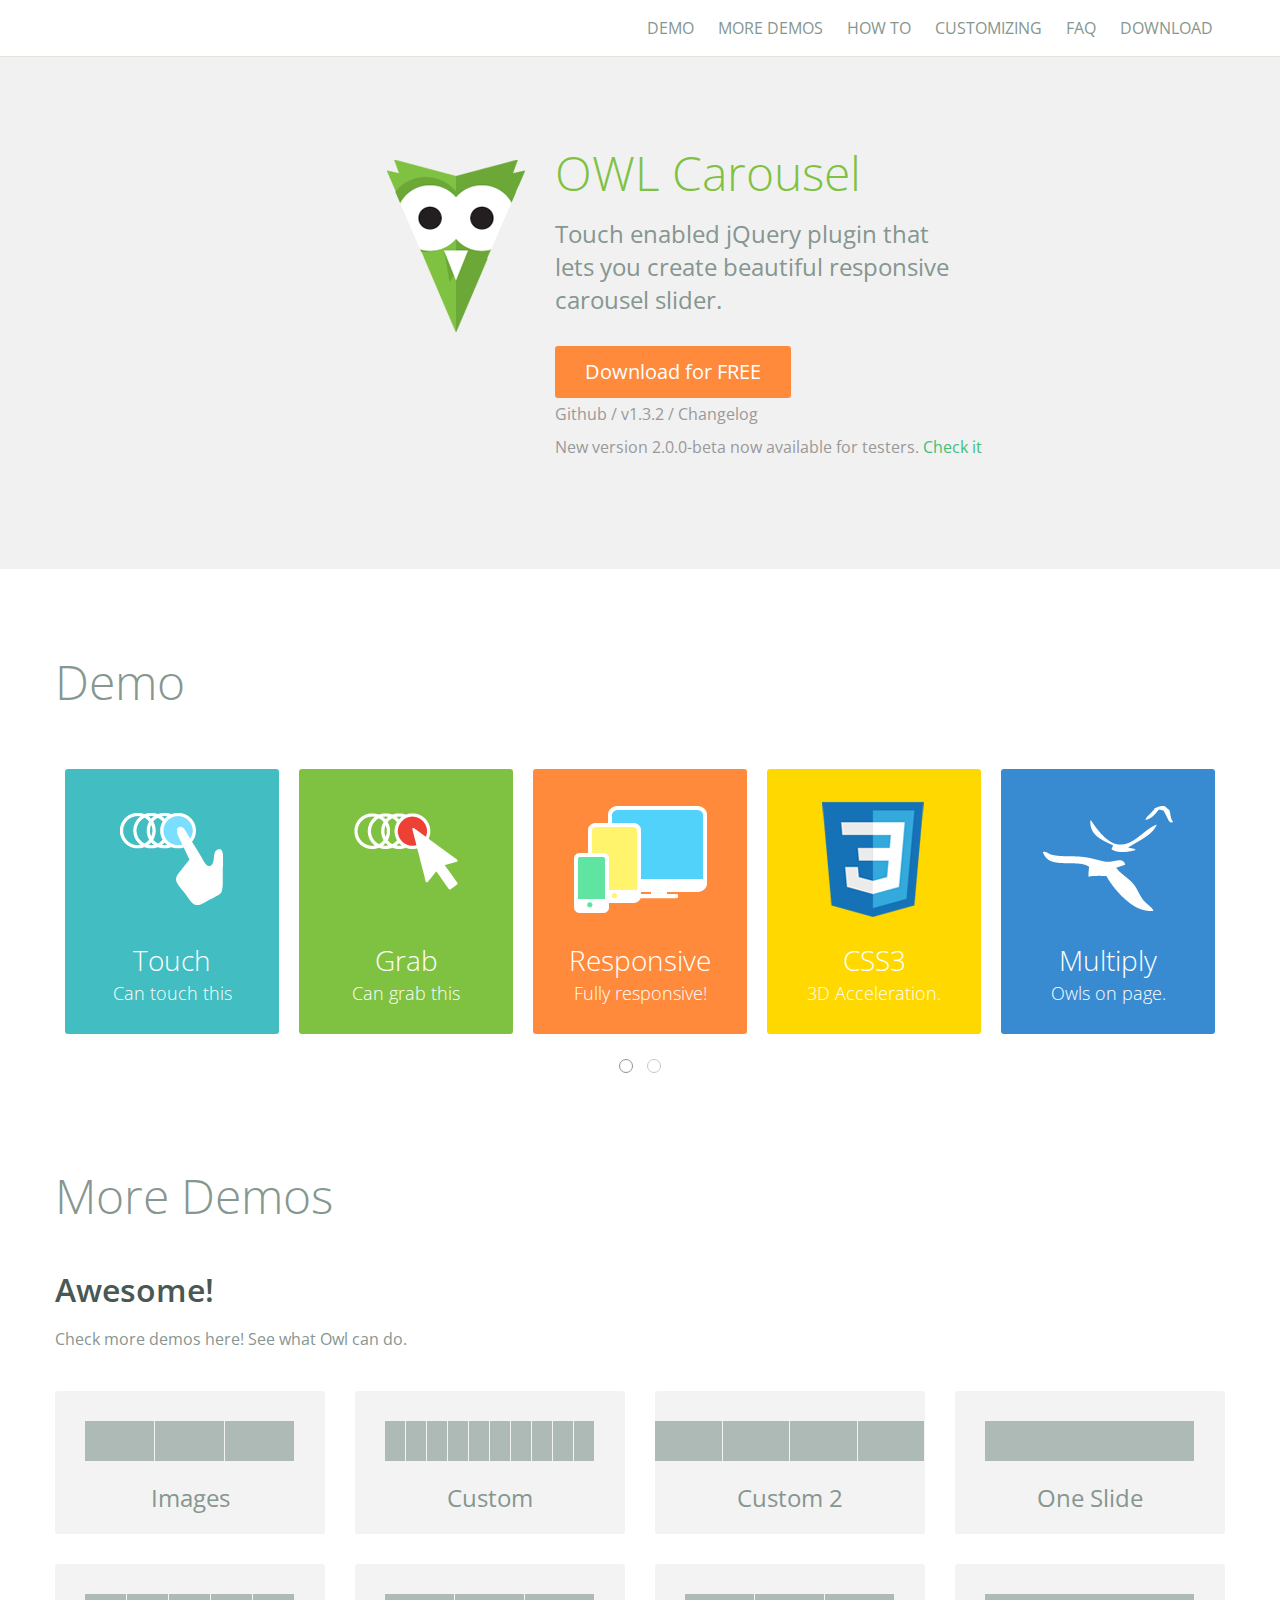
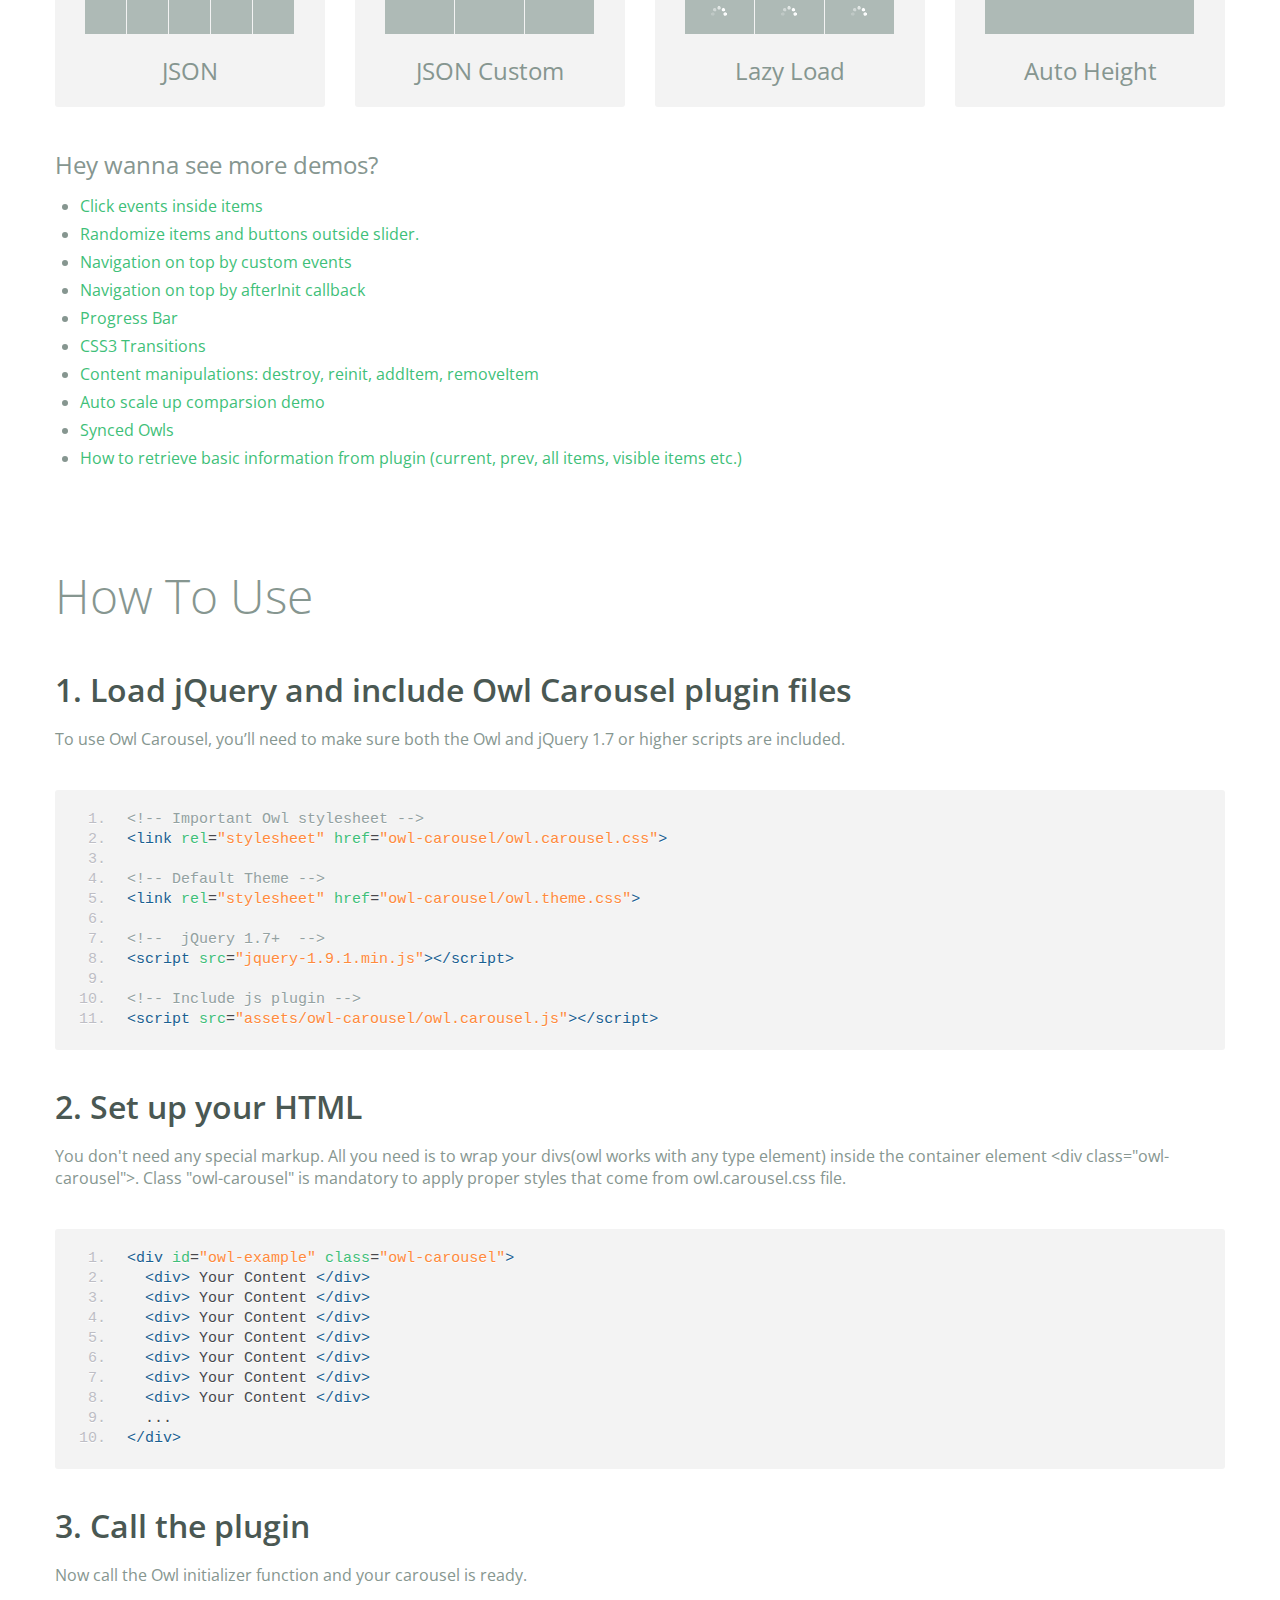
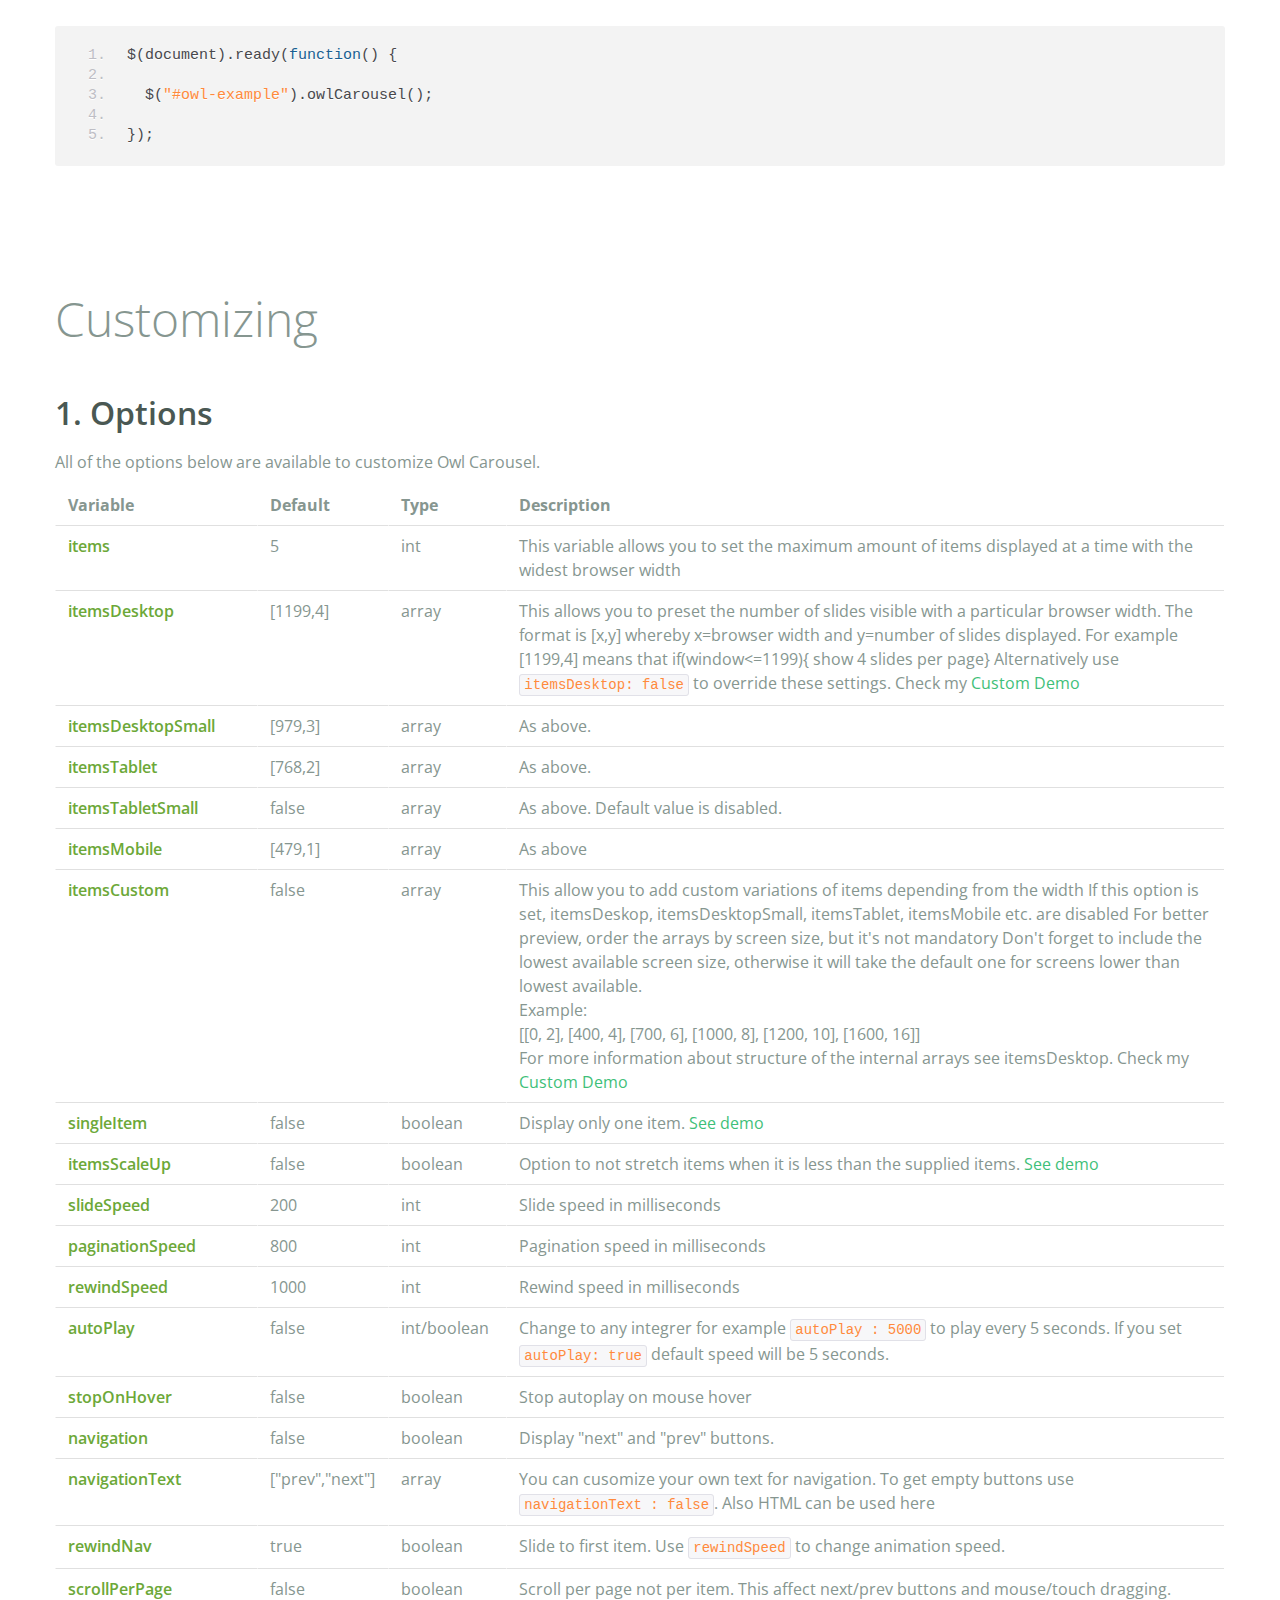
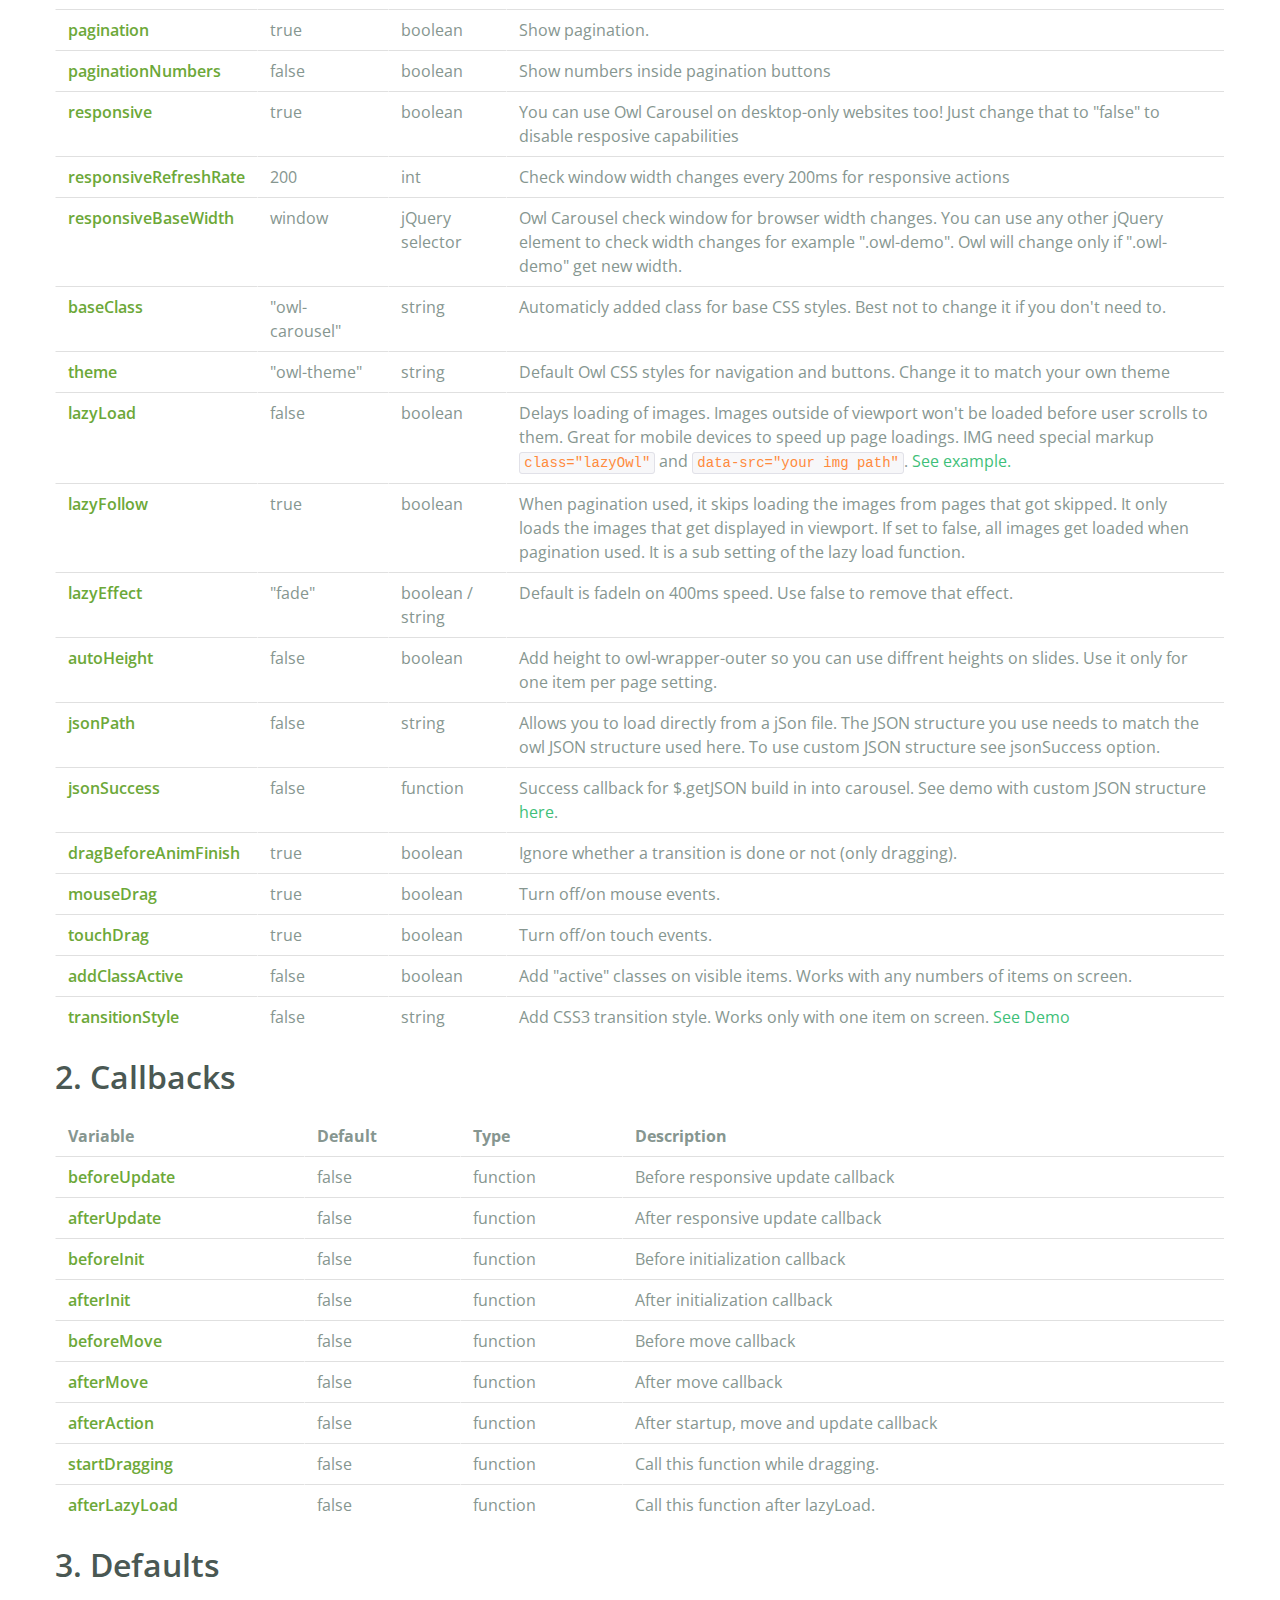
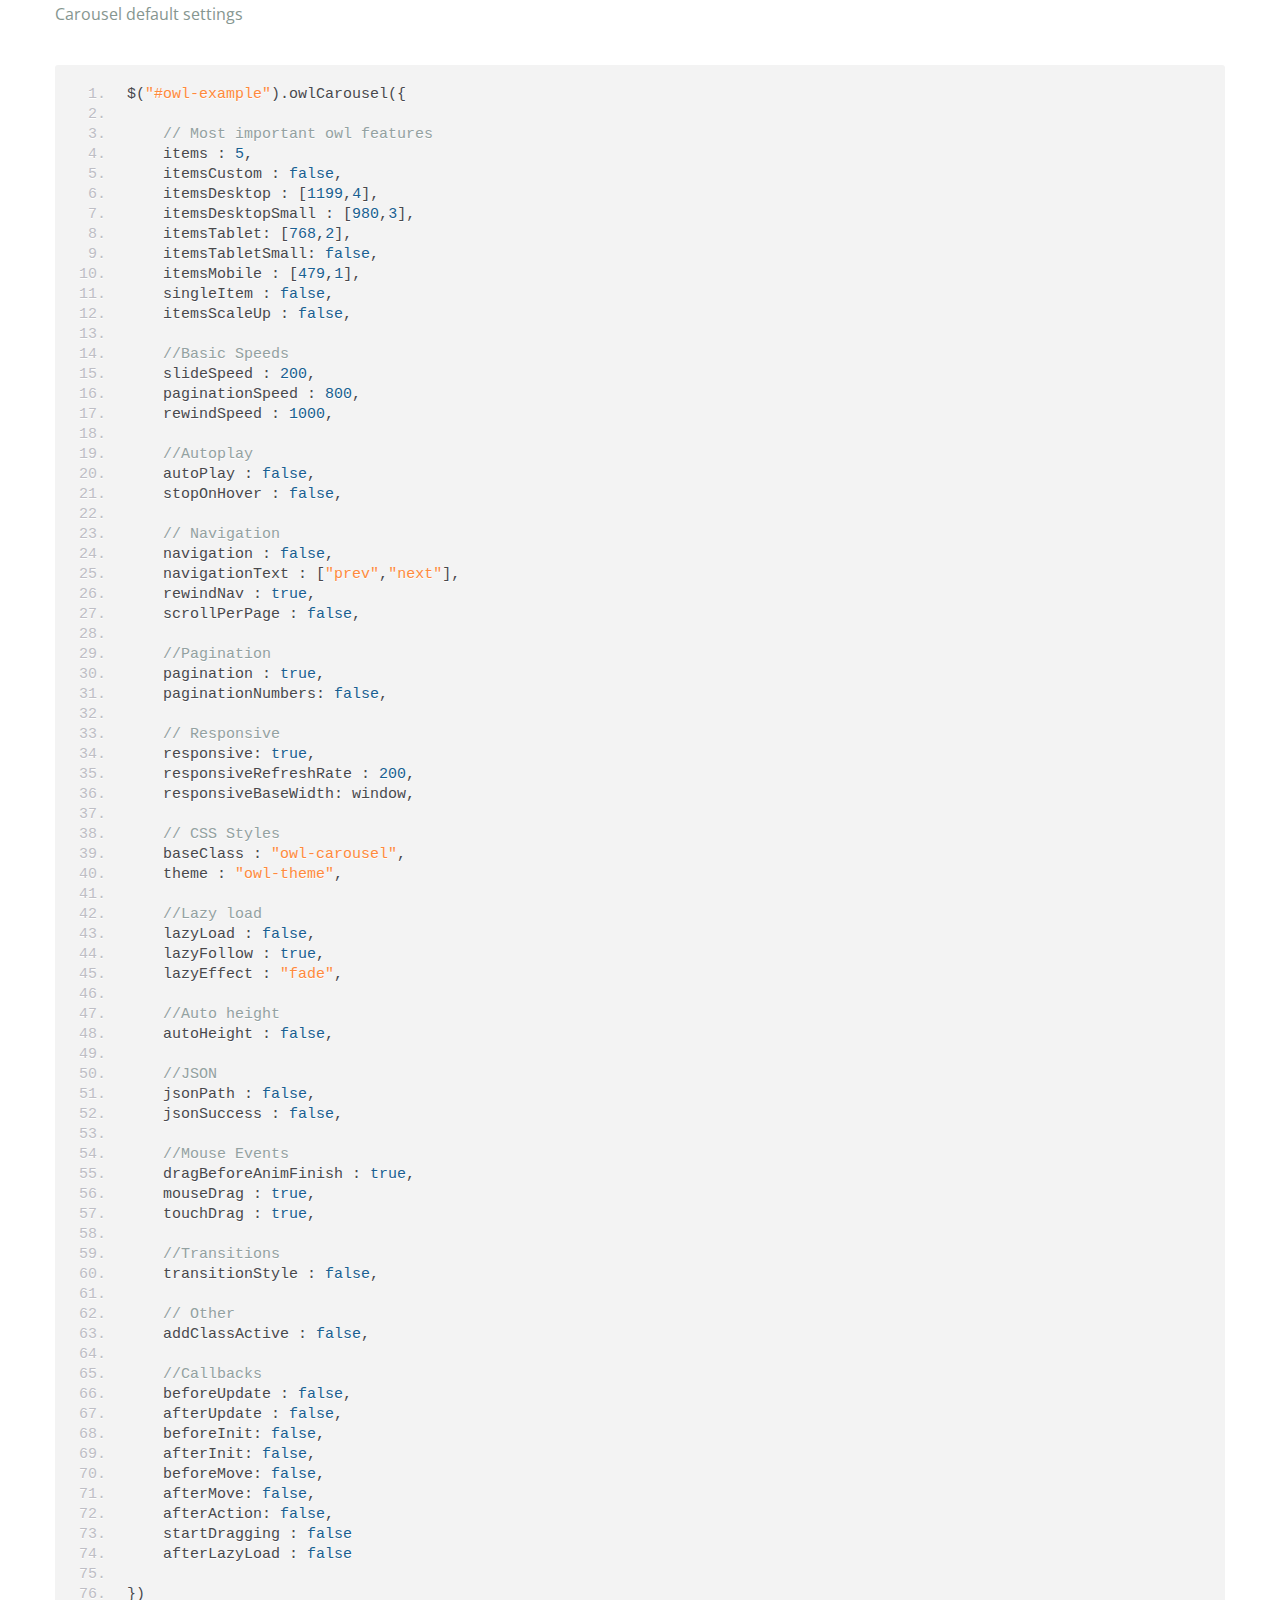
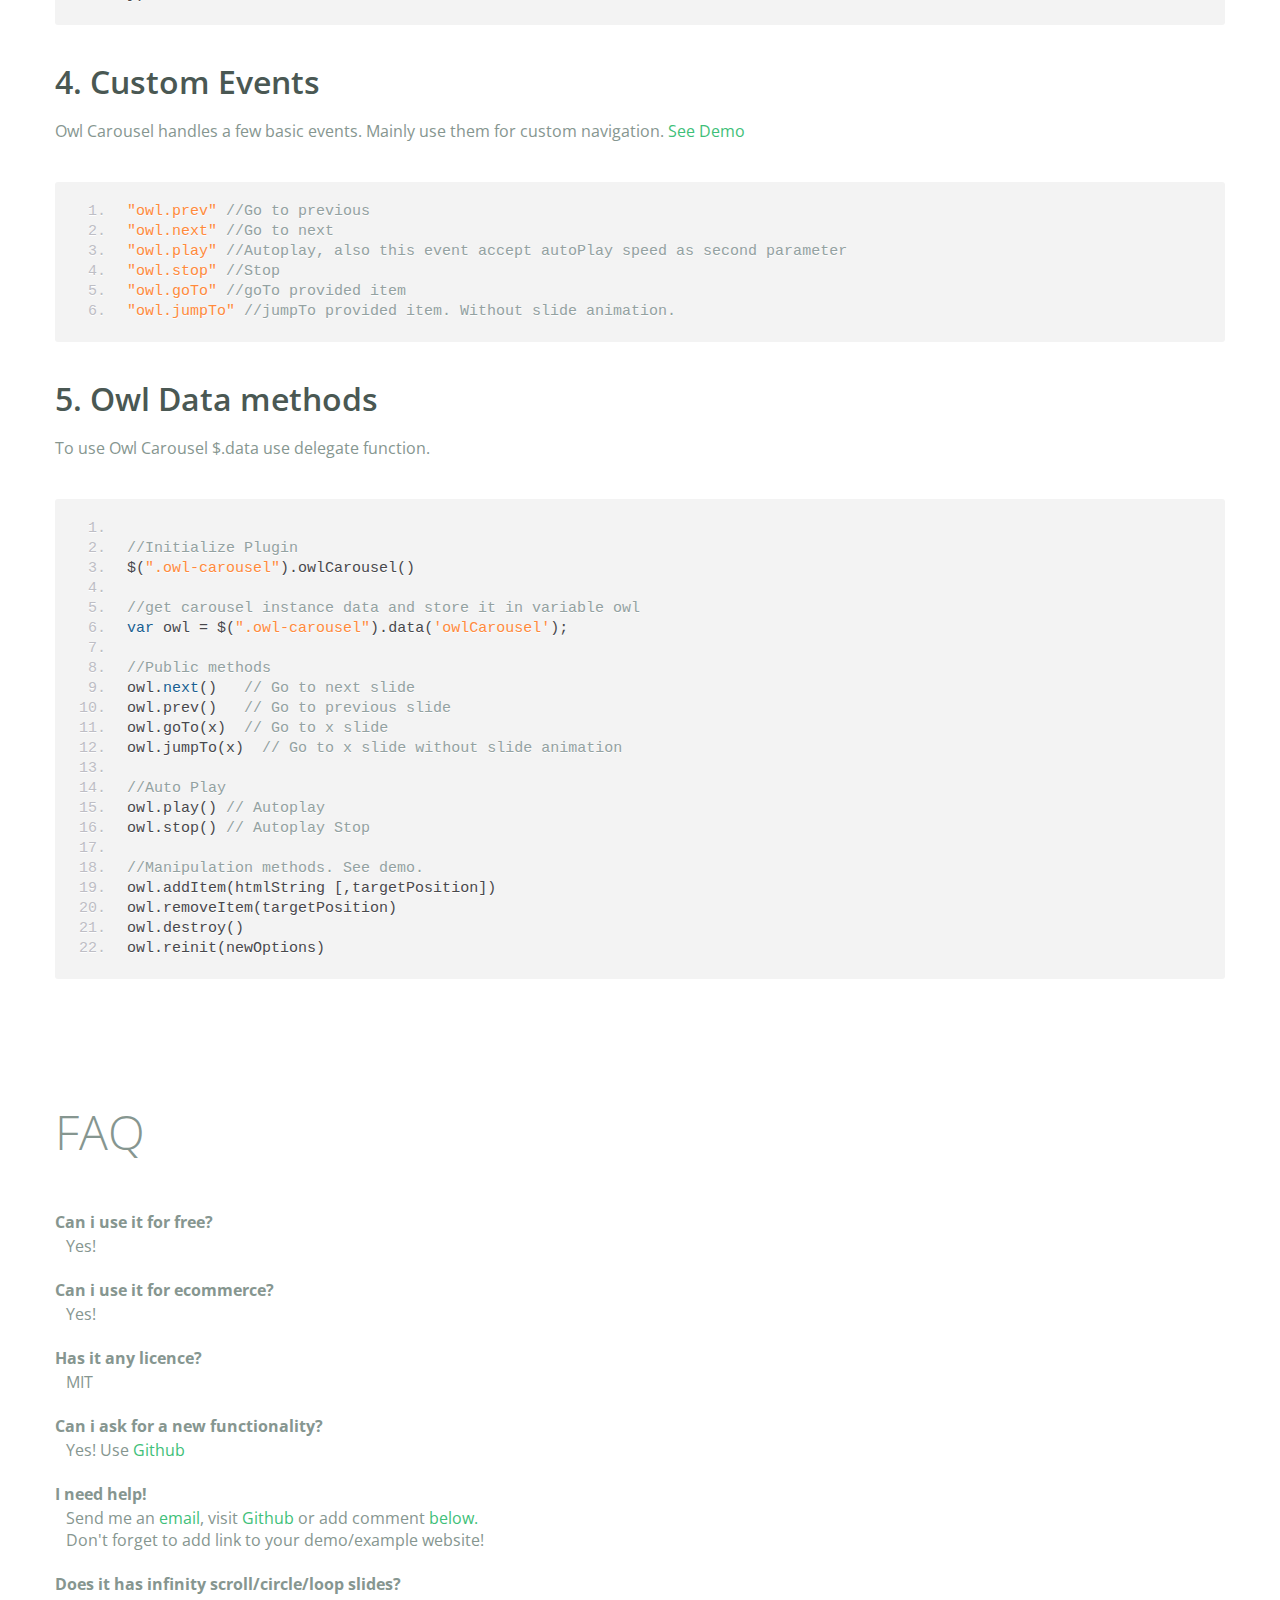
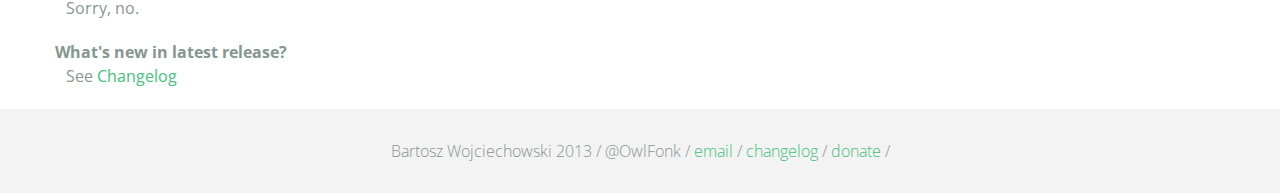
<file: wp-content/themes/circulocenografia-theme/vendors/owl.carousel/index.html>
<!DOCTYPE html>
<html lang="en">
  <head>
    <meta charset="utf-8">
    <title>Owl Carousel</title>
    <meta name="viewport" content="width=device-width, initial-scale=1.0">
    <meta name="description" content="jQuery Responsive Carousel - Owl Carusel">
    <meta name="author" content="Bartosz Wojciechowski">
    <meta name="keywords" content="HTML,CSS,JSON,JavaScript, jQuery, Responsive, Design, Owl, Carousel, Free">

    <link href='http://fonts.googleapis.com/css?family=Open+Sans:400italic,400,300,600,700' rel='stylesheet' type='text/css'>
    <link href="assets/css/bootstrapTheme.css" rel="stylesheet">
    <link href="assets/css/custom.css" rel="stylesheet">

    <!-- Owl Carousel Assets -->
    <link href="owl-carousel/owl.carousel.css" rel="stylesheet">
    <link href="owl-carousel/owl.theme.css" rel="stylesheet">

    <!-- Prettify -->
    <link href="assets/js/google-code-prettify/prettify.css" rel="stylesheet">

    <!-- Le fav and touch icons -->
    <link rel="apple-touch-icon-precomposed" sizes="144x144" href="assets/ico/apple-touch-icon-144-precomposed.png">
    <link rel="apple-touch-icon-precomposed" sizes="114x114" href="assets/ico/apple-touch-icon-114-precomposed.png">
      <link rel="apple-touch-icon-precomposed" sizes="72x72" href="assets/ico/apple-touch-icon-72-precomposed.png">
                    <link rel="apple-touch-icon-precomposed" href="assets/ico/apple-touch-icon-57-precomposed.png">
                                   <link rel="shortcut icon" href="assets/ico/favicon.png">
  </head>
  <body>
      <div id="top-nav" class="navbar navbar-fixed-top">
        <div class="navbar-inner">
          <div class="container">
            <button type="button" class="btn btn-navbar" data-toggle="collapse" data-target=".nav-collapse">
            <span class="icon-bar"></span>
            <span class="icon-bar"></span>
            <span class="icon-bar"></span>
          </button>
            <div class="nav-collapse collapse">
            <ul class="nav pull-right">
              <li><a href="#demo">Demo</a></li>
              <li><a href="#more-demos">More Demos</a></li>
              <li><a href="#how-to">How To</a></li>
              <li><a href="#customizing">Customizing</a></li>
              <li><a href="#faq">FAQ</a></li>
              <li><a href="owl.carousel.zip" class="download" data-spy="affix" data-offset-top="450">Download</a></li>
            </ul>
            </div>
          </div>
        </div>
      </div>

      <div id="header">
        <div class="container">
          <div class="row">
            <div class="span5">
                <img class="logo" src="assets/img/owl-logo.png" alt="Owl Logo">
              </div>
            <div class="span7">
              <h1>OWL Carousel </h1>
              <h3>Touch enabled jQuery plugin that lets you create beautiful responsive carousel slider.</h3>
              <a class="btn btn-success btn-large" href="owl.carousel.zip">Download for FREE</a>
              <p class="muted"><a class="muted" href="https://github.com/OwlFonk/OwlCarousel">Github</a> / v1.3.2 / <a class="muted" href="changelog.html">Changelog</a></p> 
              <p class="muted">New version 2.0.0-beta now available for testers. <a href="http://www.owlgraphic.com/owlcarousel2/">Check it</a></p>
            </div>
          </div>
        </div>
      </div>

      <div id="demo">
        <div class="container">
          <div class="row">
            <div class="span12">
              <h1>Demo</h1>
            </div>
          </div>

          <div class="row">
            <div class="span12">

              <div id="owl-example" class="owl-carousel">

                <div class="item darkCyan">
                  <img src="assets/img/demo-slides/touch.png" alt="Touch">
                    <h3>Touch</h3>
                    <h4>Can touch this</h4>
                </div>
                <div class="item forestGreen">
                  <img src="assets/img/demo-slides/grab.png" alt="Grab">
                    <h3>Grab</h3>
                    <h4>Can grab this</h4>
                </div>
                <div class="item orange">
                  <img src="assets/img/demo-slides/responsive.png" alt="Responsive">
                    <h3>Responsive</h3>
                    <h4>Fully responsive!</h4>
                </div>

                <div class="item yellow">
                  <img src="assets/img/demo-slides/css3.png" alt="CSS3">
                    <h3>CSS3</h3>
                    <h4>3D Acceleration.</h4>
                </div>

                <div class="item dodgerBlue">
                  <img src="assets/img/demo-slides/multi.png" alt="Multi">
                    <h3>Multiply</h3>
                    <h4>Owls on page.</h4>
                </div>

                <div class="item skyBlue">
                  <img src="assets/img/demo-slides/modern.png" alt="Modern Browsers">
                    <h3>Modern</h3>
                    <h4>Browsers Compatibility</h4>
                </div>

                <div class="item zombieGreen">
                  <img src="assets/img/demo-slides/zombie.png" alt="Zombie Browsers - old ones">
                    <h3>Zombie</h3>
                    <h4>Browsers Compatibility</h4>
                </div>

                <div class="item violet">
                  <img src="assets/img/demo-slides/controls.png" alt="Take Control">
                    <h3>Take Control</h3>
                    <h4>The way you like</h4>
                </div>

                <div class="item yellowLight">
                  <img src="assets/img/demo-slides/feather.png" alt="Light">
                    <h3>Light</h3>
                    <h4>As a feather</h4>
                </div>

                <div class="item steelGray">
                  <img src="assets/img/demo-slides/tons.png" alt="Tons of Opotions">
                    <h3>Tons</h3>
                    <h4>of options</h4>
                </div>

              </div>


            </div>
          </div>

        </div>
      </div>

    <div id="more-demos">
      <div class="container">

        <div class="row">
          <div class="span12">
            <h1>More Demos</h1>
            <h2>Awesome!</h2>
            <p>Check more demos here! See what Owl can do.</p>
          </div>
        </div>

        <div class="row demos-row">
          <div class="span3">
            <a href="demos/images.html" class="demo-box">
              <div class="demo-wrapper demo-images clearfix">
                <div class="demo-slide"><div class="bg"></div></div>
                <div class="demo-slide"><div class="bg"></div></div>
                <div class="demo-slide"><div class="bg"></div></div>
              </div>
              <h3>Images</h3>
            </a>
          </div>

          <div class="span3">
            <a href="demos/custom.html" class="demo-box">
              <div class="demo-wrapper demo-custom clearfix">
                <div class="demo-slide"><div class="bg"></div></div>
                <div class="demo-slide"><div class="bg"></div></div>
                <div class="demo-slide"><div class="bg"></div></div>
                <div class="demo-slide"><div class="bg"></div></div>
                <div class="demo-slide"><div class="bg"></div></div>
                <div class="demo-slide"><div class="bg"></div></div>
                <div class="demo-slide"><div class="bg"></div></div>
                <div class="demo-slide"><div class="bg"></div></div>
                <div class="demo-slide"><div class="bg"></div></div>
                <div class="demo-slide"><div class="bg"></div></div>
              </div>
              <h3>Custom</h3>
            </a>
          </div>

          <div class="span3">
            <a href="demos/itemsCustom.html" class="demo-box">
              <div class="demo-wrapper demo-full clearfix">
                <div class="demo-slide"><div class="bg"></div></div>
                <div class="demo-slide"><div class="bg"></div></div>
                <div class="demo-slide"><div class="bg"></div></div>
                <div class="demo-slide"><div class="bg"></div></div>
              </div>
              <h3>Custom 2</h3>
            </a>
          </div>

          <div class="span3">
            <a href="demos/one.html" class="demo-box">
              <div class="demo-wrapper demo-one clearfix">
                <div class="demo-slide"><div class="bg"></div></div>
              </div>
              <h3>One Slide</h3>
            </a>
          </div>

        </div>
        <div class="row demos-row">
          <div class="span3">
            <a href="demos/json.html" class="demo-box">
              <div class="demo-wrapper demo-Json clearfix">
                <div class="demo-slide"><div class="bg"></div></div>
                <div class="demo-slide"><div class="bg"></div></div>
                <div class="demo-slide"><div class="bg"></div></div>
                <div class="demo-slide"><div class="bg"></div></div>
                <div class="demo-slide"><div class="bg"></div></div>
              </div>
              <h3>JSON</h3>
            </a>
          </div>

          <div class="span3">
            <a href="demos/customJson.html" class="demo-box">
              <div class="demo-wrapper demo-Json-custom clearfix">
                <div class="demo-slide"><div class="bg"></div></div>
                <div class="demo-slide"><div class="bg"></div></div>
                <div class="demo-slide"><div class="bg"></div></div>
              </div>
              <h3>JSON Custom</h3>
            </a>
          </div>

          <div class="span3">
            <a href="demos/lazyLoad.html" class="demo-box">
              <div class="demo-wrapper demo-lazy clearfix">
                <div class="demo-slide"><div class="bg"></div></div>
                <div class="demo-slide"><div class="bg"></div></div>
                <div class="demo-slide"><div class="bg"></div></div>
              </div>
              <h3>Lazy Load</h3>
            </a>
          </div>

          <div class="span3">
            <a href="demos/autoHeight.html" class="demo-box">
              <div class="demo-wrapper demo-height clearfix">
                <div class="demo-slide"><div class="bg"></div></div>
              </div>
              <h3>Auto Height</h3>
            </a>
          </div>

          
        </div>

        <div class="row">
          <div class="span12">
            <h3>Hey wanna see more demos?</h3>
            <ul>
              <li>
                <a href="demos/click.html">Click events inside items</a>
              </li>
              <li>
                <a href="demos/randomOrder.html">Randomize items and buttons outside slider.</a>
              </li>
              <li>
                <a href="demos/navOnTop.html">Navigation on top by custom events</a>
              </li>
              <li>
                <a href="demos/navOnTop2.html">Navigation on top by afterInit callback</a>
              </li>
              <li>
                <a href="demos/progressBar.html">Progress Bar</a>
              </li>
              <li>
                <a href="demos/transitions.html">CSS3 Transitions</a>
              </li>
              <li>
                <a href="demos/manipulations.html">Content manipulations: destroy, reinit, addItem, removeItem</a>
              </li>
              <li>
                <a href="demos/scaleup.html">Auto scale up comparsion demo</a>
              </li>
              <li>
                <a href="demos/sync.html">Synced Owls</a>
              </li>
              <li>
                <a href="demos/owlStatus.html">How to retrieve basic information from plugin (current, prev, all items, visible items etc.)</a>
              </li>
            </ul>
            
          </div>
        </div>


      </div>
    </div>

    <div id="how-to">
      <div class="container">
        <div class="row">
          <div class="span12">
            <h1>How To Use</h1>
            <h2>1. Load jQuery and include Owl Carousel plugin files</h2>
            <p>To use Owl Carousel, you’ll need to make sure both the Owl and jQuery 1.7 or higher scripts are included.</p>
<pre class="pre-show prettyprint linenums">
&lt;!-- Important Owl stylesheet --&gt;
&lt;link rel="stylesheet" href="owl-carousel/owl.carousel.css"&gt;

&lt;!-- Default Theme --&gt;
&lt;link rel="stylesheet" href="owl-carousel/owl.theme.css"&gt;

&lt;!--  jQuery 1.7+  --&gt;
&lt;script src="jquery-1.9.1.min.js"&gt;&lt;/script&gt;

&lt;!-- Include js plugin --&gt;
&lt;script src="assets/owl-carousel/owl.carousel.js"&gt;&lt;/script&gt;
</pre>
          <h2>2. Set up your HTML</h2>
          <p>You don't need any special markup. All you need is to wrap your divs(owl works with any type element) inside the container element &lt;div class="owl-carousel"&gt;. Class "owl-carousel" is mandatory to apply proper styles that come from owl.carousel.css file.</p>
<pre class="pre-show prettyprint linenums">
&lt;div id="owl-example" class="owl-carousel"&gt;
  &lt;div&gt; Your Content &lt;/div&gt;
  &lt;div&gt; Your Content &lt;/div&gt;
  &lt;div&gt; Your Content &lt;/div&gt;
  &lt;div&gt; Your Content &lt;/div&gt;
  &lt;div&gt; Your Content &lt;/div&gt;
  &lt;div&gt; Your Content &lt;/div&gt;
  &lt;div&gt; Your Content &lt;/div&gt;
  ...
&lt;/div>
</pre>    
          <h2>3. Call the plugin</h2>
          <p>Now call the Owl initializer function and your carousel is ready.</p>
<pre class="pre-show prettyprint linenums">
$(document).ready(function() {

  $("#owl-example").owlCarousel();

});
</pre>  
          </div>
        </div>
      </div>
    </div>


    <div id="customizing">
      <div class="container">
        <div class="row">
          <div class="span12">
            <h1>Customizing</h1>
            <h2>1. Options</h2>
            <p>All of the options below are available to customize Owl Carousel.</p> 
            <table class="table hp-table table-bordered table-striped">
              <thead>
                <tr>
                  <th>Variable</th>
                  <th>Default</th>
                  <th>Type</th>
                  <th>Description</th>
                </tr>
              </thead>
              <tbody>
                <tr>
                  <td><span class="text-emp">items</span></td>
                  <td>5</td>
                  <td>int</td>
                  <td>This variable allows you to set the maximum amount of items displayed at a time with the widest browser width</td>
                </tr>
                 <tr>
                  <td><span class="text-emp">itemsDesktop</span></td>
                  <td>[1199,4]</td>
                  <td>array</td>
                  <td>This allows you to preset the number of slides visible with a particular browser width. The format is [x,y] whereby x=browser width and y=number of slides displayed. For example [1199,4] means that if(window&lt;=1199){ show 4 slides per page}
                    Alternatively use <code>itemsDesktop: false</code> to override these settings. Check my <a href="demos/custom.html">Custom Demo</a></td>
                </tr>
                <tr>
                  <td><span class="text-emp">itemsDesktopSmall</span></td>
                  <td>[979,3]</td>
                  <td>array</td>
                  <td>As above.</td>
                </tr>
                <tr>
                  <td><span class="text-emp">itemsTablet</span></td>
                  <td>[768,2]</td>
                  <td>array</td>
                  <td>As above.</td>
                </tr>
                <tr>
                  <td><span class="text-emp">itemsTabletSmall</span></td>
                  <td>false</td>
                  <td>array</td>
                  <td>As above. Default value is disabled.</td>
                </tr>
                <tr>
                  <td><span class="text-emp">itemsMobile</span></td>
                  <td>[479,1]</td>
                  <td>array</td>
                  <td>As above</td>
                </tr>
                <tr>
                  <td><span class="text-emp">itemsCustom</span></td>
                  <td>false</td>
                  <td>array</td>
                  <td>
                    This allow you to add custom variations of items depending from the width
                    If this option is set, itemsDeskop, itemsDesktopSmall, itemsTablet, itemsMobile etc. are disabled
                    For better preview, order the arrays by screen size, but it's not mandatory
                    Don't forget to include the lowest available screen size, otherwise it will take the default one for screens lower than lowest available.
                    <br />Example:<br /> [[0, 2], [400, 4], [700, 6], [1000, 8], [1200, 10], [1600, 16]]<br />
                    For more information about structure of the internal arrays see itemsDesktop. Check my <a href="demos/custom.html">Custom Demo</a></td>
                </tr>
                <tr>
                  <td><span class="text-emp">singleItem</span></td>
                  <td>false</td>
                  <td>boolean</td>
                  <td>Display only one item. <a href="demos/one.html">See demo</a></td>
                </tr>
                <tr>
                  <td><span class="text-emp">itemsScaleUp</span></td>
                  <td>false</td>
                  <td>boolean</td>
                  <td>Option to not stretch items when it is less than the supplied items. <a href="demos/scaleup.html">See demo</a></td>
                </tr>
                <tr>
                  <td><span class="text-emp">slideSpeed</span></td>
                  <td>200</td>
                  <td>int</td>
                  <td>Slide speed in milliseconds</td>
                </tr>
                <tr>
                  <td><span class="text-emp">paginationSpeed</span></td>
                  <td>800</td>
                  <td>int</td>
                  <td>Pagination speed in milliseconds</td>
                </tr>
                <tr>
                  <td><span class="text-emp">rewindSpeed</span></td>
                  <td>1000</td>
                  <td>int</td>
                  <td>Rewind speed in milliseconds</td>
                </tr>
                <tr>
                  <td><span class="text-emp">autoPlay</span></td>
                  <td>false</td>
                  <td>int/boolean</td>
                  <td>Change to any integrer for example <code>autoPlay : 5000</code> to play every 5 seconds. If you set <code>autoPlay: true</code> default speed will be 5 seconds.</td>
                </tr>
                <tr>
                <tr>
                  <td><span class="text-emp">stopOnHover</span></td>
                  <td>false</td>
                  <td>boolean</td>
                  <td>Stop autoplay on mouse hover</td>
                </tr>
                <tr>
                <tr>
                  <td><span class="text-emp">navigation</span></td>
                  <td>false</td>
                  <td>boolean</td>
                  <td>Display "next" and "prev" buttons.</td>
                </tr>
                <tr>
                  <td><span class="text-emp">navigationText</span></td>
                  <td>["prev","next"]</td>
                  <td>array</td>
                  <td>You can cusomize your own text for navigation. To get empty buttons use <code>navigationText : false</code>. Also HTML can be used here</td>
                </tr>
                <tr>
                  <td><span class="text-emp">rewindNav</span></td>
                  <td>true</td>
                  <td>boolean</td>
                  <td>Slide to first item. Use <code>rewindSpeed</code> to change animation speed. </td>
                </tr>
                <tr>
                  <td><span class="text-emp">scrollPerPage</span></td>
                  <td>false</td>
                  <td>boolean</td>
                  <td>Scroll per page not per item. This affect next/prev buttons and mouse/touch dragging.</td>
                </tr>
                <tr>
                  <td><span class="text-emp">pagination</span></td>
                  <td>true</td>
                  <td>boolean</td>
                  <td>Show pagination.</td>
                </tr>
                <tr>
                  <td><span class="text-emp">paginationNumbers</span></td>
                  <td>false</td>
                  <td>boolean</td>
                  <td>Show numbers inside pagination buttons</td>
                </tr>
                <tr>
                  <td><span class="text-emp">responsive</span></td>
                  <td>true</td>
                  <td>boolean</td>
                  <td>You can use Owl Carousel on desktop-only websites too! Just change that to "false" to disable resposive capabilities</td>
                </tr>
                <tr>
                  <td><span class="text-emp">responsiveRefreshRate</span></td>
                  <td>200</td>
                  <td>int</td>
                  <td>Check window width changes every 200ms for responsive actions</td>
                </tr>
                <tr>
                  <td><span class="text-emp">responsiveBaseWidth</span></td>
                  <td>window</td>
                  <td>jQuery selector</td>
                  <td>Owl Carousel check window for browser width changes. You can use any other jQuery element to check width changes for example ".owl-demo". Owl will change only if ".owl-demo" get new width.</td>
                </tr>
                <tr>
                  <td><span class="text-emp">baseClass</span></td>
                  <td>"owl-carousel"</td>
                  <td>string</td>
                  <td>Automaticly added class for base CSS styles. Best not to change it if you don't need to.</td>
                </tr>
                <tr>
                  <td><span class="text-emp">theme</span></td>
                  <td>"owl-theme"</td>
                  <td>string</td>
                  <td>Default Owl CSS styles for navigation and buttons. Change it to match your own theme</td>
                </tr>
                <tr>
                  <td><span class="text-emp">lazyLoad</span></td>
                  <td>false</td>
                  <td>boolean</td>
                  <td>Delays loading of images. Images outside of viewport won't be loaded before user scrolls to them. Great for mobile devices to speed up page loadings. IMG need special markup <code>class="lazyOwl"</code> and <code>data-src="your img path"</code>. <a href="demos/lazyLoad.html">See example.</a></td>
                </tr>
                <tr>
                  <td><span class="text-emp">lazyFollow</span></td>
                  <td>true</td>
                  <td>boolean</td>
                  <td>When pagination used, it skips loading the images from pages that got skipped. It only loads the images that get displayed in viewport. If set to false, all images get loaded when pagination used. It is a sub setting of the lazy load function.</td>
                </tr>
                <tr>
                  <td><span class="text-emp">lazyEffect</span></td>
                  <td>"fade"</td>
                  <td>boolean / string</td>
                  <td>Default is fadeIn on 400ms speed. Use false to remove that effect.</td>
                </tr>
                <tr>
                  <td><span class="text-emp">autoHeight</span></td>
                  <td>false</td>
                  <td>boolean</td>
                  <td>Add height to owl-wrapper-outer so you can use diffrent heights on slides. Use it only for one item per page setting.</td>
                </tr>
                <tr>
                  <td><span class="text-emp">jsonPath</span></td>
                  <td>false</td>
                  <td>string</td>
                  <td>Allows you to load directly from a jSon file. The JSON structure you use needs to match the owl JSON structure used here. To use custom JSON structure see jsonSuccess option.</td>
                </tr>
                <tr>
                  <td><span class="text-emp">jsonSuccess</span></td>
                  <td>false</td>
                  <td>function</td>
                  <td>Success callback for $.getJSON build in into carousel. See demo with custom JSON structure <a href="demos/customJson.html">here</a>. </td>
                </tr>
                <tr>
                  <td><span class="text-emp">dragBeforeAnimFinish</span></td>
                  <td>true</td>
                  <td>boolean</td>
                  <td>Ignore whether a transition is done or not (only dragging).</td>
                </tr>
                <tr>
                  <td><span class="text-emp">mouseDrag</span></td>
                  <td>true</td>
                  <td>boolean</td>
                  <td>Turn off/on mouse events.</td>
                </tr>
                <tr>
                  <td><span class="text-emp">touchDrag</span></td>
                  <td>true</td>
                  <td>boolean</td>
                  <td>Turn off/on touch events.</td>
                </tr>
                <tr>
                  <td><span class="text-emp">addClassActive</span></td>
                  <td>false</td>
                  <td>boolean</td>
                  <td>Add "active" classes on visible items. Works with any numbers of items on screen.</td>
                </tr>
                <tr>
                  <td><span class="text-emp">transitionStyle</span></td>
                  <td>false</td>
                  <td>string</td>
                  <td>Add CSS3 transition style. Works only with one item on screen. <a href="demos/transitions.html">See Demo</a></td>
                </tr>
              </tbody>
            </table>
            <h2>2. Callbacks</h2>
            <table class="table hp-table table-bordered table-striped">
              <thead>
                <tr>
                  <th>Variable</th>
                  <th>Default</th>
                  <th>Type</th>
                  <th>Description</th>
                </tr>
              </thead>
              <tbody>
                <tr>
                  <td><span class="text-emp">beforeUpdate</span></td>
                  <td>false</td>
                  <td>function</td>
                  <td>Before responsive update callback</td>
                </tr>
                <tr>
                  <td><span class="text-emp">afterUpdate</span></td>
                  <td>false</td>
                  <td>function</td>
                  <td>After responsive update callback</td>
                </tr>
                <tr>
                  <td><span class="text-emp">beforeInit</span></td>
                  <td>false</td>
                  <td>function</td>
                  <td>Before initialization callback</td>
                </tr>
                <tr>
                  <td><span class="text-emp">afterInit</span></td>
                  <td>false</td>
                  <td>function</td>
                  <td>After initialization callback</td>
                </tr>
                <tr>
                  <td><span class="text-emp">beforeMove</span></td>
                  <td>false</td>
                  <td>function</td>
                  <td>Before move callback</td>
                </tr>
                <tr>
                  <td><span class="text-emp">afterMove</span></td>
                  <td>false</td>
                  <td>function</td>
                  <td>After move callback</td>
                </tr>
                <tr>
                  <td><span class="text-emp">afterAction</span></td>
                  <td>false</td>
                  <td>function</td>
                  <td>After startup, move and update callback</td>
                </tr>
                <tr>
                  <td><span class="text-emp">startDragging</span></td>
                  <td>false</td>
                  <td>function</td>
                  <td>Call this function while dragging.</td>
                </tr>
                <tr>
                  <td><span class="text-emp">afterLazyLoad</span></td>
                  <td>false</td>
                  <td>function</td>
                  <td>Call this function after lazyLoad.</td>
                </tr>
              </tbody>
            </table>

              <h2>3. Defaults</h2>
              <p>Carousel default settings</p>
<pre class="pre-show prettyprint linenums">
$("#owl-example").owlCarousel({

    // Most important owl features
    items : 5,
    itemsCustom : false,
    itemsDesktop : [1199,4],
    itemsDesktopSmall : [980,3],
    itemsTablet: [768,2],
    itemsTabletSmall: false,
    itemsMobile : [479,1],
    singleItem : false,
    itemsScaleUp : false,

    //Basic Speeds
    slideSpeed : 200,
    paginationSpeed : 800,
    rewindSpeed : 1000,

    //Autoplay
    autoPlay : false,
    stopOnHover : false,

    // Navigation
    navigation : false,
    navigationText : ["prev","next"],
    rewindNav : true,
    scrollPerPage : false,

    //Pagination
    pagination : true,
    paginationNumbers: false,

    // Responsive 
    responsive: true,
    responsiveRefreshRate : 200,
    responsiveBaseWidth: window,

    // CSS Styles
    baseClass : "owl-carousel",
    theme : "owl-theme",

    //Lazy load
    lazyLoad : false,
    lazyFollow : true,
    lazyEffect : "fade",

    //Auto height
    autoHeight : false,

    //JSON 
    jsonPath : false, 
    jsonSuccess : false,

    //Mouse Events
    dragBeforeAnimFinish : true,
    mouseDrag : true,
    touchDrag : true,

    //Transitions
    transitionStyle : false,

    // Other
    addClassActive : false,

    //Callbacks
    beforeUpdate : false,
    afterUpdate : false,
    beforeInit: false, 
    afterInit: false, 
    beforeMove: false, 
    afterMove: false,
    afterAction: false,
    startDragging : false
    afterLazyLoad : false

})
</pre>
              <h2>4. Custom Events</h2>
              <p>Owl Carousel handles a few basic events. Mainly use them for custom navigation. <a href="demos/custom.html">See Demo</a></p>

<pre class="pre-show prettyprint linenums">
"owl.prev" //Go to previous
"owl.next" //Go to next
"owl.play" //Autoplay, also this event accept autoPlay speed as second parameter
"owl.stop" //Stop
"owl.goTo" //goTo provided item
"owl.jumpTo" //jumpTo provided item. Without slide animation.
</pre>

              <h2>5. Owl Data methods</h2>
              <p>To use Owl Carousel $.data use delegate function.</p>
              
<pre class="pre-show prettyprint linenums">

//Initialize Plugin
$(".owl-carousel").owlCarousel()

//get carousel instance data and store it in variable owl
var owl = $(".owl-carousel").data('owlCarousel');

//Public methods
owl.next()   // Go to next slide
owl.prev()   // Go to previous slide
owl.goTo(x)  // Go to x slide
owl.jumpTo(x)  // Go to x slide without slide animation

//Auto Play
owl.play() // Autoplay
owl.stop() // Autoplay Stop

//Manipulation methods. <a href="demos/manipulations.html">See demo.</a>
owl.addItem(htmlString [,targetPosition])
owl.removeItem(targetPosition)
owl.destroy()
owl.reinit(newOptions)
</pre>
          </div>
        </div>
      </div>
    </div>

    <div id="faq" class="container">
      <div class="row">
        <div class="span12">
          <h1>FAQ</h1>
          <dl>
            <dt>Can i use it for free?</dt>
            <dd>Yes!</dd>
            <dt>Can i use it for ecommerce?</dt>
            <dd>Yes!</dd>
            <dt>Has it any licence?</dt>
            <dd>MIT</dd>
            <dt>Can i ask for a new functionality?</dt>
            <dd>Yes! Use <a href="https://github.com/OwlFonk/OwlCarousel">Github</a></dd>
            <dt>I need help!</dt>
            <dd>Send me an <a href="mailto:owl@owlgraphic.com?subject=Hey Owl! I need help">email</a>, visit <a href="https://github.com/OwlFonk/OwlCarousel">Github</a> or add comment <a href="#disqus">below.</a><br>Don't forget to add link to your demo/example website!</dd>
            <dt>Does it has infinity scroll/circle/loop slides?</dt>
            <dd>Sorry, no.</dd>
            <dt>What's new in latest release?</dt>
            <dd>See <a href="changelog.html">Changelog</a></dd>
          </dl>
        </div>
      </div>
    </div>

    <div class="container disqus">
        <div class="row">
          <div class="span12">
            <h1>Disqus</h1>

    <div id="disqus_thread"></div>
    <noscript>Please enable JavaScript to view the <a href="http://disqus.com/?ref_noscript">comments powered by Disqus.</a></noscript>
    <a href="http://disqus.com" class="dsq-brlink">comments powered by <span class="logo-disqus">Disqus</span></a>
      </div>
    </div>
  </div>

    <div id="footer">
      <div class="container">
        <div class="row">
          <div class="span12">
            <h5>Bartosz Wojciechowski 2013 / @OwlFonk / 
            <a href="mailto:owl@owlgraphic.com?subject=Hey Owl!">email</a> / 
            <a href="changelog.html">changelog</a> /
            <a href="https://www.paypal.com/cgi-bin/webscr?cmd=_s-xclick&hosted_button_id=EFSGXZS7V2U9N">donate</a> / 
            <a href="https://twitter.com/share" class="twitter-share-button" data-url="http://owlgraphic.com/owlcarousel/" data-text="Awesome jQuery Owl Carousel Responsive Plugin" data-via="OwlFonk" data-count="none" data-hashtags="owlcarousel"></a>
            <script>
            var owldomain = window.location.hostname.indexOf("owlgraphic");
            if(owldomain !== -1){
              !function(d,s,id){var js,fjs=d.getElementsByTagName(s)[0],p=/^http:/.test(d.location)?'http':'https';if(!d.getElementById(id)){js=d.createElement(s);js.id=id;js.src=p+'://platform.twitter.com/widgets.js';fjs.parentNode.insertBefore(js,fjs);}}(document, 'script', 'twitter-wjs');
            }
            </script>
            </h5>
          </div>
        </div>
      </div>
    </div>


    <script src="assets/js/jquery-1.9.1.min.js"></script>
    <script src="owl-carousel/owl.carousel.min.js"></script>

    <!-- Frontpage Demo -->
    <script>

    $(document).ready(function($) {
      $("#owl-example").owlCarousel();
    });


    $("body").data("page", "frontpage");

    </script>
    <script src="assets/js/bootstrap-collapse.js"></script>
    <script src="assets/js/bootstrap-transition.js"></script>

    <script src="assets/js/google-code-prettify/prettify.js"></script>
	  <script src="assets/js/application.js"></script>

    <script type="text/javascript">
    jQuery(function($){
      var disqus_loaded = false;
      var top = $("#faq").offset().top; 
      var owldomain = window.location.hostname.indexOf("owlgraphic");
      var comments = window.location.href.indexOf("comment");

      if(owldomain !== -1){
        function check(){
          if ( (!disqus_loaded && $(window).scrollTop() + $(window).height() > top) || (comments !== -1) ){
            $(window).off( "scroll" )
            disqus_loaded = true;
            /* * * CONFIGURATION VARIABLES: EDIT BEFORE PASTING INTO YOUR WEBPAGE * * */
            var disqus_shortname = 'owlcarousel'; // required: replace example with your forum shortname
            var disqus_identifier = 'OWL Carousel';
            //var disqus_url = 'http://owlgraphic.com/owlcarousel/';
            /* * * DON'T EDIT BELOW THIS LINE * * */
            (function() {
                var dsq = document.createElement('script'); dsq.type = 'text/javascript'; dsq.async = true;
                dsq.src = '//' + disqus_shortname + '.disqus.com/embed.js';
                (document.getElementsByTagName('head')[0] || document.getElementsByTagName('body')[0]).appendChild(dsq);
            })();
          }
        }
        $(window).on( "scroll", check )
        check();
      } else {
        $('.disqus').hide();
      }
    });
    </script>

    <script>
    var owldomain = window.location.hostname.indexOf("owlgraphic");
    if(owldomain !== -1){
      (function(i,s,o,g,r,a,m){i['GoogleAnalyticsObject']=r;i[r]=i[r]||function(){
      (i[r].q=i[r].q||[]).push(arguments)},i[r].l=1*new Date();a=s.createElement(o),
      m=s.getElementsByTagName(o)[0];a.async=1;a.src=g;m.parentNode.insertBefore(a,m)
      })(window,document,'script','//www.google-analytics.com/analytics.js','ga');

      ga('create', 'UA-41541058-1', 'owlgraphic.com');
      ga('send', 'pageview');
    }
    </script>

  </body>
</html>
</file>
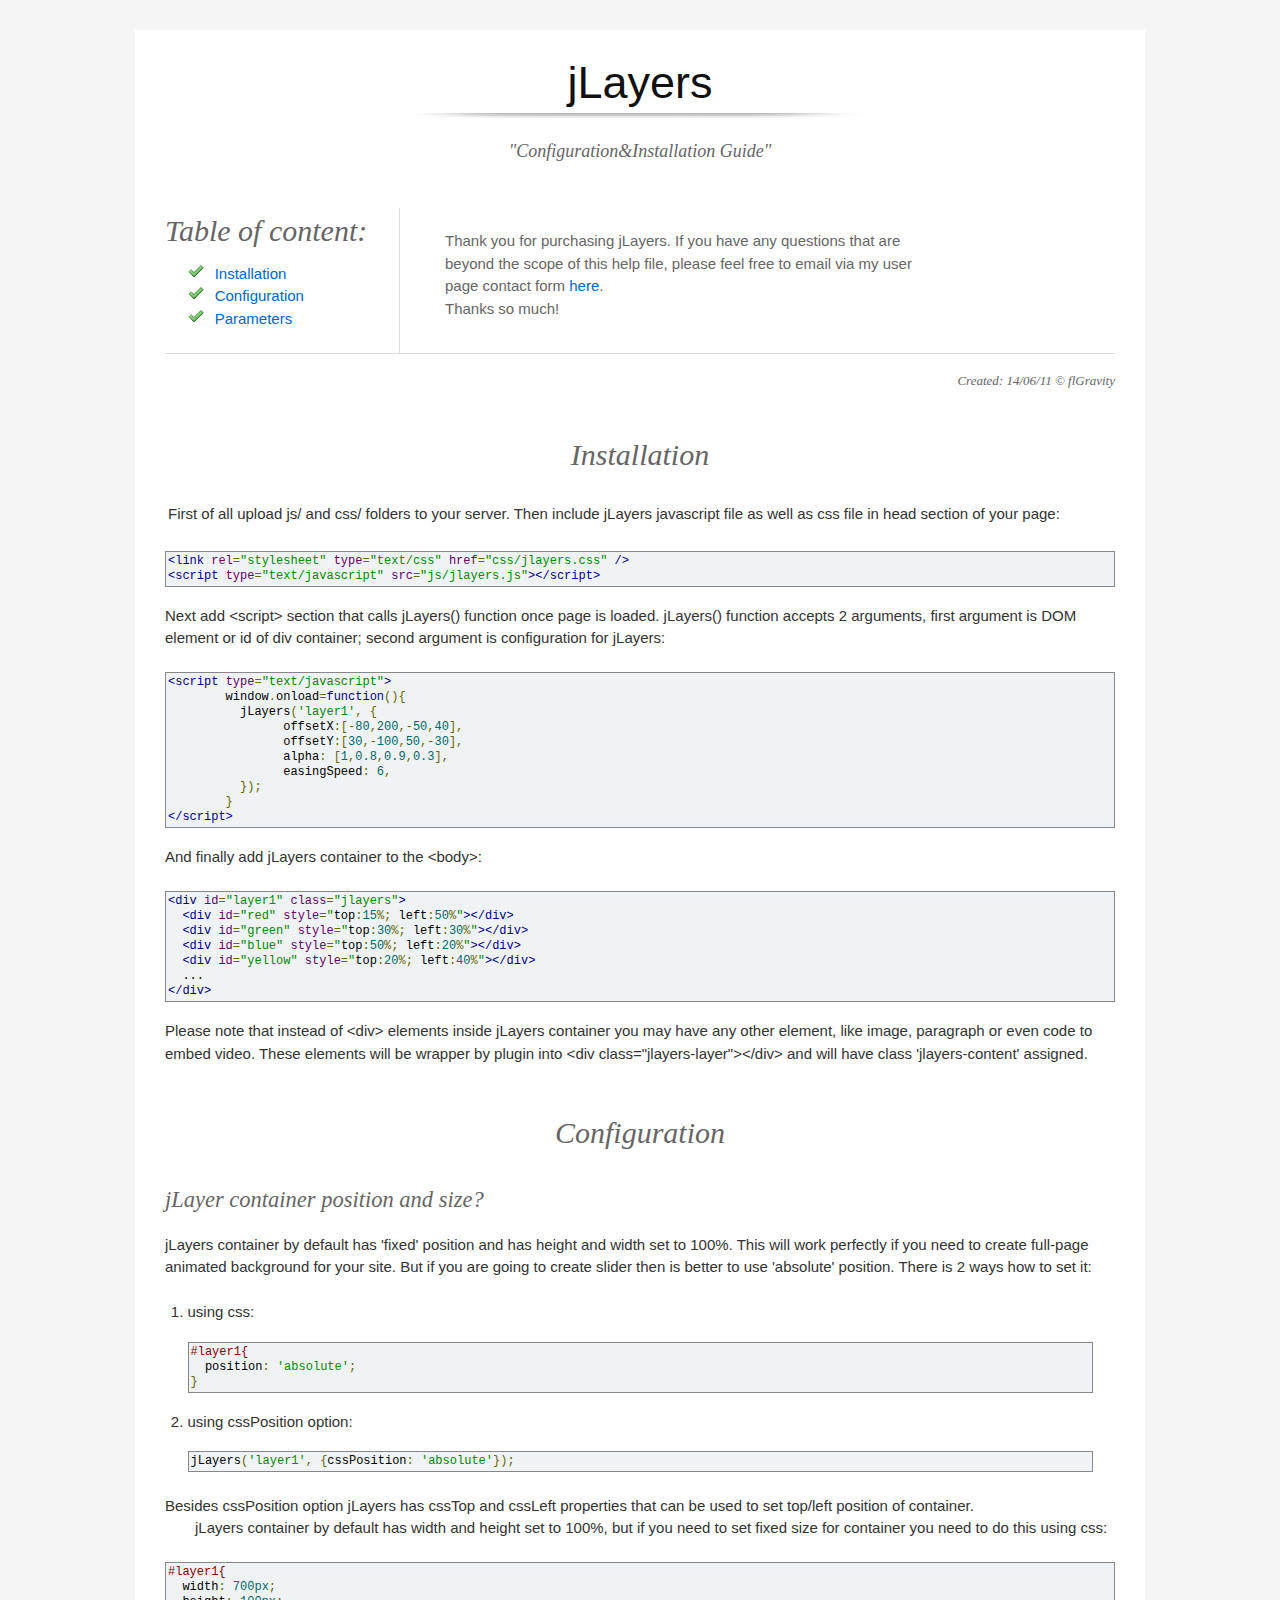
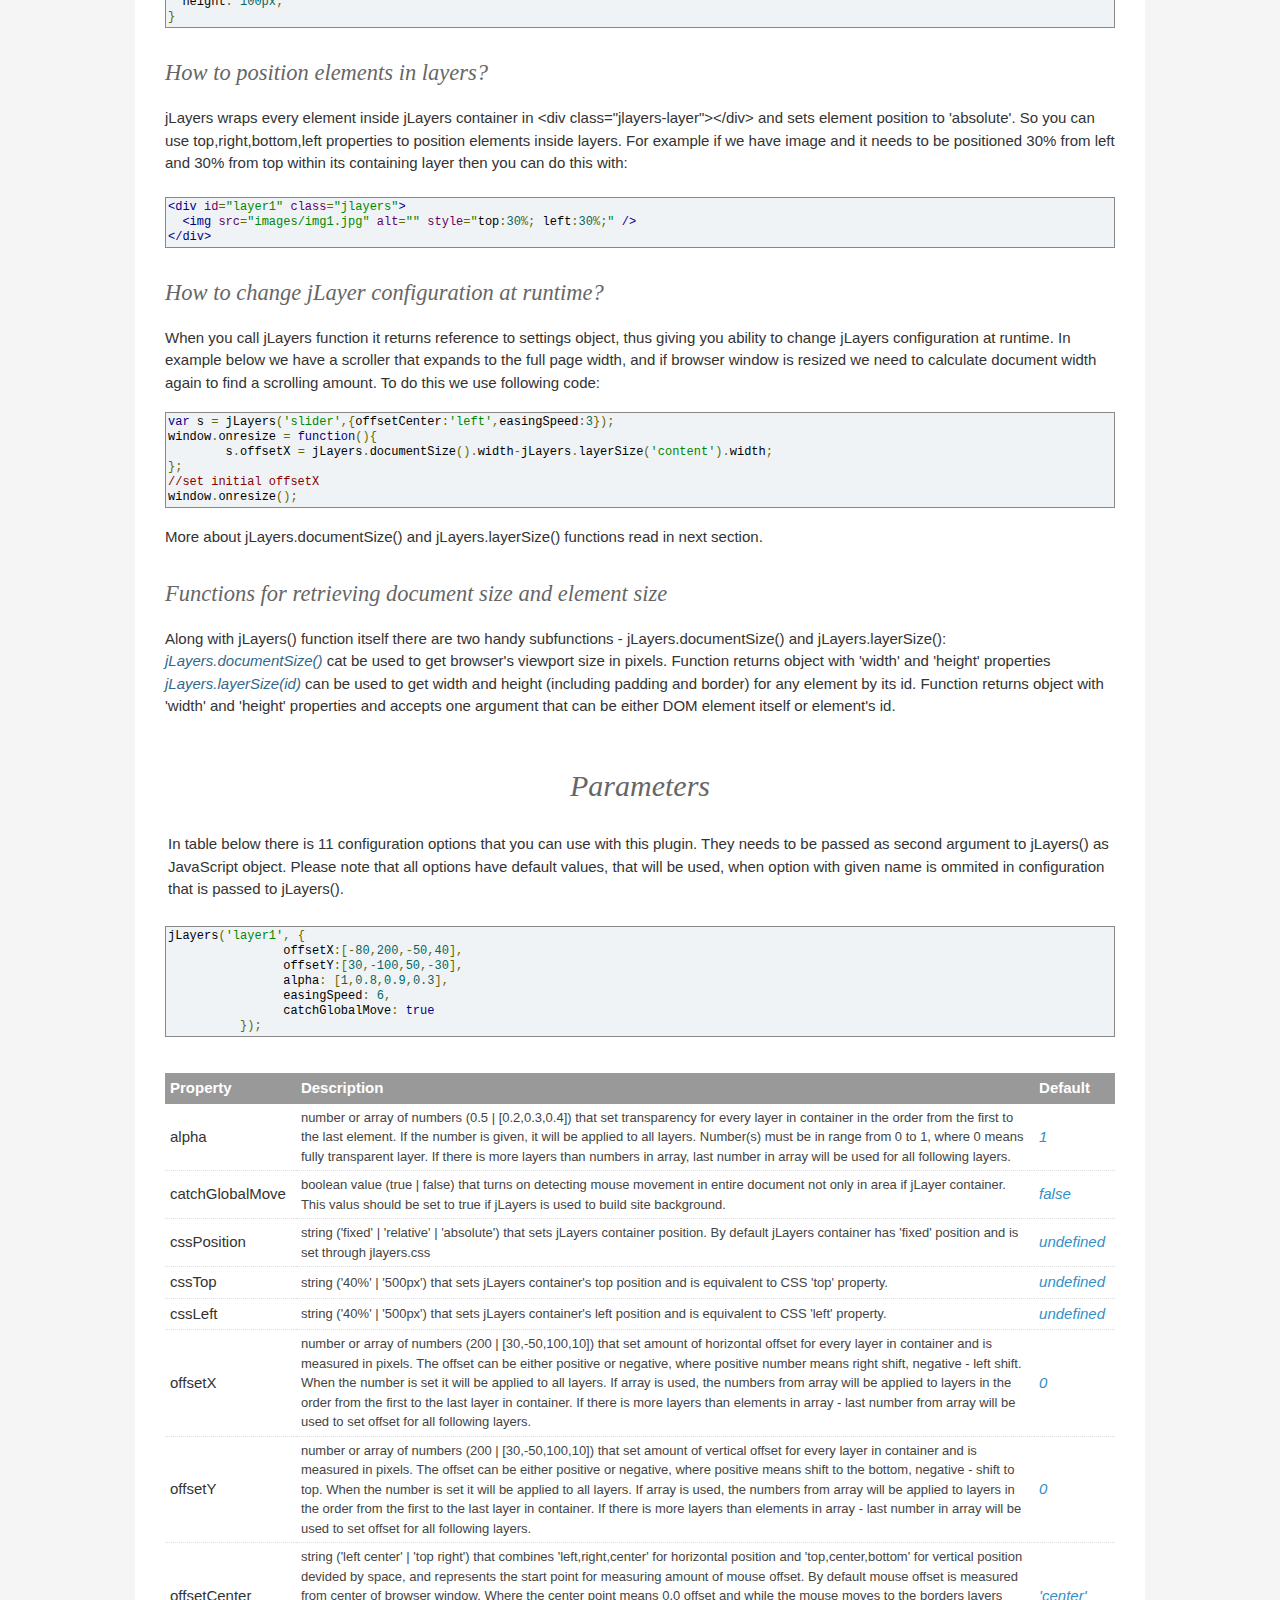
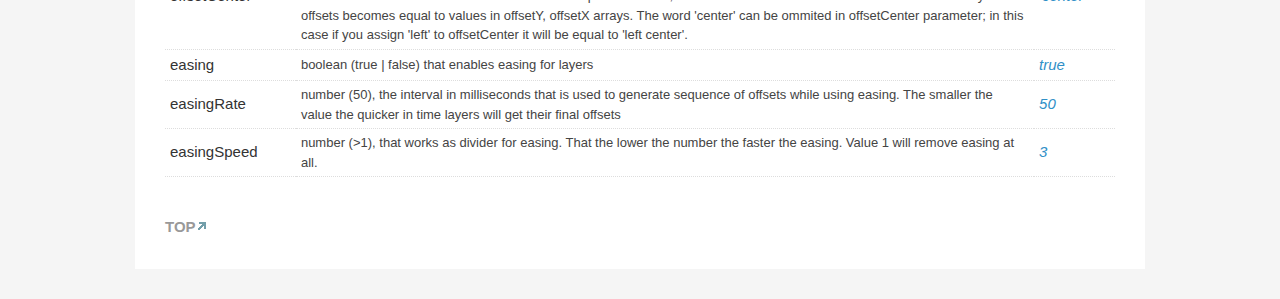
<file: wp-content/themes/circulocenografia-theme/vendors/jslayers/documentation/index.html>
<!DOCTYPE html PUBLIC "-//W3C//DTD XHTML 1.0 Transitional//EN"
        "http://www.w3.org/TR/xhtml1/DTD/xhtml1-transitional.dtd">
<!--suppress ALL -->
<html xmlns="http://www.w3.org/1999/xhtml" xml:lang="en" lang="en">
<head>
	<title>jLayers Documentation</title> 
	<meta http-equiv="Content-type" content="text/html; charset=utf-8" />
	<link rel="stylesheet" href="css/blueprint/screen.css" type="text/css" media="screen, projection" />
	<link rel="stylesheet" href="css/blueprint/plugins/fancy-type/screen.css" media="screen, projection" />
	<link rel="stylesheet" href="css/blueprint/print.css" type="text/css" media="print" />
<!--[if lt IE 8]>
    <link rel="stylesheet" href="css/blueprint/ie.css" type="text/css" media="screen, projection"/>
    <![endif]-->
	<link href="prettify/prettify.css" type="text/css" rel="stylesheet" />
<script type="text/javascript" src="prettify/prettify.js"></script> 
<style type="text/css">
	/* my style */
	body
	{
		background-color: #f5f5f5;
		color: #333;
		font-size: 15px;
	}
	
	#wrapper
	{
		padding: 30px;
		margin-top: 30px;
		margin-bottom: 30px;
		background-color: #fff;
	}
	
	#content ul
	{
		padding-top: 10px;
		list-style: url('css/blueprint/plugins/buttons/icons/tick.png') inside;
	}
	
	#prop td
	{
		background-color: #fff;
		border-bottom: 1px dotted #ddd;
	}
	
	#prop td:nth-child(3)
	{
		font-style: italic;
		color: #3090C7;
	}
	
	#prop td:nth-child(2)
	{
		color: #444;
		font-size: 13px;
	}
	
	#prop th { background-color: #f5f5f5; }
	
	#prop .header th
	{
		color: #fff;
		background-color: #999;
	}
	
	.center { text-align: center; }
	
	.code
	{
		padding: 5px;
		background-color: #F0F3F5;
		font-size: 12px;
		line-height: 15px;
	}
	
	.text { padding: 3px; }
	
	a.goto
	{
		font-weight: bold;
		color: #999;
		text-decoration: none;
	}
	
	a.goto:hover { color: #333; }
	
	.container a { text-decoration: none; }

	i{ color: #32688C; }
    </style> 
</head>
<body onload="prettyPrint();">
<div id="wrapper" class="container">
<!--caption -->
	<div class="span-24 append-bottom">
		<a name="top"></a><h1 class="center">jLayers</h1> 
		<p class="center" style="margin-top: -15px">
			<img src="css/shadow.png" alt='' /> 
		</p>
		<h4 class="alt center">"Configuration&Installation Guide"</h4> 
	</div>
<!-- header -->
	<div id="content" class="span-6 border">
		<h2 class="alt bottom">Table of content:</h2> 
		<ul>
			<li>
				<a href="#section1">Installation</a> 
			</li>
			<li>
				<a href="#section2">Configuration</a> 
			</li>
			<li>
				<a href="#section3">Parameters</a> 
			</li>
		</ul>
	</div>
	<div class="span-12 prepend-1 prepend-top last">
		<p class="quiet">
			Thank you for purchasing jLayers. If you have any questions that are beyond the scope of this help file, please feel free to email via my user page contact form <a href="http://codecanyon.net/user/flGravity">here</a>. 
			<br />
			Thanks so much! 
		</p>
	</div>
	<hr />
	<p class="right alt" style="font-size: 13px;">
		Created: 14/06/11 &copy; flGravity 
	</p>
<!--installation-->
	<div class="span-24 prepend-top">
		<a name="section1"></a><h2 class="center alt">Installation</h2> 
		<p class="text">
			First of all upload js/ and css/ folders to your server.
Then include jLayers javascript file as well as css file in head section of your page: 
		</p>
<pre class="prettyprint code">
&lt;link rel="stylesheet" type="text/css" href="css/jlayers.css" /&gt;
&lt;script type="text/javascript" src="js/jlayers.js"&gt;&lt;/script&gt;</pre> 
		<p>
		Next add &lt;script&gt; section that calls jLayers() function once page is loaded.
		jLayers() function accepts 2 arguments, first argument is DOM element or id of div container;
		 second argument is configuration for jLayers: 
		</p>
<pre class="prettyprint code">
&lt;script type="text/javascript"&gt;
        window.onload=function(){
          jLayers('layer1', {
                offsetX:[-80,200,-50,40],
                offsetY:[30,-100,50,-30],
                alpha: [1,0.8,0.9,0.3],
                easingSpeed: 6,
          });
        }
&lt;/script&gt;</pre> 
		<p>And finally add jLayers container to the &lt;body&gt;:</p>
<pre class="prettyprint code">
&lt;div id="layer1" class="jlayers"&gt;
  &lt;div id="red" style="top:15%; left:50%"&gt;&lt;/div&gt;
  &lt;div id="green" style="top:30%; left:30%"&gt;&lt;/div&gt;
  &lt;div id="blue" style="top:50%; left:20%"&gt;&lt;/div&gt;
  &lt;div id="yellow" style="top:20%; left:40%"&gt;&lt;/div&gt;
  ...
&lt;/div&gt;
</pre>
<p>Please note that instead of &lt;div&gt; elements inside jLayers container you may have any other element,
like image, paragraph or even code to embed video. These elements will be wrapper by plugin into 
&lt;div class="jlayers-layer"&gt;&lt;/div&gt; and will have class 'jlayers-content' assigned.
 </p>
</div>

<!--configuration-->
<div class="span-24 prepend-top">
    <a name="section2"></a><h2 class="center alt">Configuration</h2> 
    <h3 class="alt prepend-top">jLayer container position and size?</h3>
     <p>jLayers container by default has 'fixed' position and has height and width set to 100%.
	This will work perfectly if you need to create full-page animated background for your site.
	But if you are going to create slider then is better to use 'absolute' position.
	There is 2 ways how to set it:<br/>
	<ol>
	 <li> using css:
	<pre class="code prettyprint">#layer1{
  position: 'absolute';
}</pre>
	</li>
	<li>
	using cssPosition option:
<pre class="prettyprint code">jLayers('layer1', {cssPosition: 'absolute'});</pre>
	</li>
	</ol>
	</p>
	Besides cssPosition option jLayers has cssTop and cssLeft properties that can be used to
	set top/left position of container.<br/><p></p>
    <p>jLayers container by default has width and height set to 100%, but if you need to set
	fixed size for container you need to do this using css:
  <pre class="prettyprint code">
#layer1{
  width: 700px;
  height: 100px;
}</pre>
</p>
    
    <h3 class="alt prepend-top">How to position elements in layers?</h3>
	<p>jLayers wraps every element inside jLayers container in
	 &lt;div class="jlayers-layer"&gt;&lt;/div&gt; and sets element position to 'absolute'. 
	So you can use top,right,bottom,left properties to position elements inside layers.
	For example if we have image and it needs to be positioned 30% from left and 30% from top
	within its containing layer then you can do this with: 
	<pre class="code prettyprint">
&lt;div id="layer1" class="jlayers"&gt;
  &lt;img src="images/img1.jpg" alt="" style="top:30%; left:30%;" /&gt;
&lt;/div&gt;</pre>
	</p>
	
    <h3 class="alt prepend-top">How to change jLayer configuration at runtime?</h3>
	When you call jLayers function it returns reference to settings object, 
	thus giving you ability to change jLayers configuration at runtime. In example below 
	we have a scroller that expands to the full page width, and if browser window is resized 
	we need to calculate document width again to find a scrolling amount. 
	To do this we use following code:
	<pre class="prettyprint code">
var s =	jLayers('slider',{offsetCenter:'left',easingSpeed:3});
window.onresize = function(){
	s.offsetX = jLayers.documentSize().width-jLayers.layerSize('content').width;
};
//set initial offsetX
window.onresize();</pre>
    More about jLayers.documentSize() and jLayers.layerSize() functions read in next section.
    <h3 class="alt prepend-top">Functions for retrieving document size and element size</h3>
    Along with jLayers() function itself there are two handy subfunctions - jLayers.documentSize()
	and jLayers.layerSize():
	<p>
	<i>jLayers.documentSize()</i> cat be used to get browser's viewport size in pixels. 
	Function returns object with 'width' and 'height' properties<br/>
	<i>jLayers.layerSize(id)</i> can be used to get width and height (including padding and border)
	 for any element by its id. Function returns object with 'width' and 'height' 
	properties and accepts one argument that can be either DOM element itself or element's id.
        </p>
</div>

<!-- parameters -->
	<div class="span-24 prepend-top">
		<a name="section3"></a><h2 class="center alt">Parameters</h2> 
		<p class="text">
	In table below there is 11 configuration options that you can use with this plugin. 
        They needs to be passed as second argument to jLayers() as JavaScript object. 
	Please note that all options have default values, that will be used, when option with given name is ommited in configuration that is passed to jLayers().
		</p>
<pre class="prettyprint code">
jLayers('layer1', {
                offsetX:[-80,200,-50,40],
                offsetY:[30,-100,50,-30],
                alpha: [1,0.8,0.9,0.3],
                easingSpeed: 6,
		catchGlobalMove: true
          });</pre> 
		<hr class="space" />
		<table id="prop">
			<tr class="header">
				<th>
					Property 
				</th>
				<th>
					Description 
				</th>
				<th>
					Default 
				</th>
			</tr>
			<tr>
				<td>
					alpha 
				</td>
				<td>
				 number or array of numbers (0.5 | [0.2,0.3,0.4]) that set transparency for every layer in container in the order from the first to the last element. If the number is given, it will be applied to all layers. Number(s) must be in range from 0 to 1, where 0 means fully transparent layer. If there is more layers than numbers in array, last number in array will be used for all following layers.
				</td>
				<td>
					1 
				</td>
			</tr>
			<tr>
			<td>catchGlobalMove</td>
			<td>boolean value (true | false) that turns on detecting mouse movement in entire document not only in area if jLayer container. This valus should be set to true if jLayers is used to build site background.</td>
			<td>false</td>
			</tr>
			<tr>
				<td>
					cssPosition 
				</td>
				<td>
					string ('fixed' | 'relative' | 'absolute') that sets jLayers container position. By default jLayers container has 'fixed' position and is set through jlayers.css
				</td>
				<td>
					undefined
				</td>
			</tr>
                        <tr>
                                <td>
                                        cssTop
                                </td>
                                <td>
                                        string ('40%' | '500px') that sets jLayers container's top position and is equivalent to CSS 'top' property.
                                </td>
                                <td>
                                        undefined
                                </td>
                        </tr>
                        <tr>    
                                <td>
                                        cssLeft
                                </td>   
                                <td>
                                        string ('40%' | '500px') that sets jLayers container's left position and is equivalent to CSS 'left' property.
                                </td>
                                <td>
                                        undefined
                                </td> 
                        </tr>   
			<tr>
				<td>
					offsetX 
				</td>
				<td>
				number or array of numbers (200 | [30,-50,100,10]) that set amount of horizontal offset for every layer in container and is measured in pixels. The offset can be either positive or negative, where positive number means right shift, negative - left shift. When the number is set it will be applied to all layers. If array is used, the numbers from array will be applied to layers in the order from the first to the last layer in container. If there is more layers than elements in array - last number from array will be used to set offset for all following layers.
				</td>
				<td>
					0 
				</td>
			</tr>
			<tr>
				<td>
					offsetY
				</td>
				<td>
				number or array of numbers (200 | [30,-50,100,10]) that set amount of vertical offset for every layer in container and is measured in pixels. The offset can be either positive or negative, where positive means shift to the bottom, negative - shift to top. When the number is set it will be applied to all layers. If array is used, the numbers from array will be applied to layers in the order from the first to the last layer in container. If there is more layers than elements in array - last number in array will be used to set offset for all following layers.
				</td>
				<td>
					0 
				</td>
			</tr>
			<tr>
				<td>
					offsetCenter 
				</td>
				<td>
				string ('left center' | 'top right') that combines 'left,right,center' for horizontal position and 'top,center,bottom' for vertical position devided by space, and represents the start point for measuring amount of mouse offset. By default mouse offset is measured from center of browser window. Where the center point means 0,0 offset and while the mouse moves to the borders layers offsets becomes equal to values in offsetY, offsetX arrays. The word 'center' can be ommited in offsetCenter parameter; in this case if you assign 'left' to offsetCenter it will be equal to 'left center'. 
				</td>
				<td>
					'center'
				</td>
			</tr>
			<tr>
				<td>
					easing 
				</td>
				<td>
				boolean (true | false) that enables easing for layers
				</td>
				<td>
				 	true
				</td>
			</tr>
			<tr>
				<td>
					easingRate 
				</td>
				<td>
					 number (50), the interval in milliseconds that is used to generate sequence of offsets while using easing. The smaller the value the quicker in time layers will get their final offsets
				</td>
				<td>
					50
				</td>
			</tr>
			<tr>
				<td>
					easingSpeed 
				</td>
				<td>
					 number (>1), that works as divider for easing. That the lower the number the faster the easing. Value 1 will remove easing at all.
				</td>
				<td>
					3 
				</td>
			</tr>
		</table>
	</div>
	<hr class="space" />
	<div class="span-24">
		<a class="goto" href="#top">TOP</a><img src="css/blueprint/plugins/link-icons/icons/external.png" alt='' /> 
	</div>
</div>
</body>
</html>
</file>
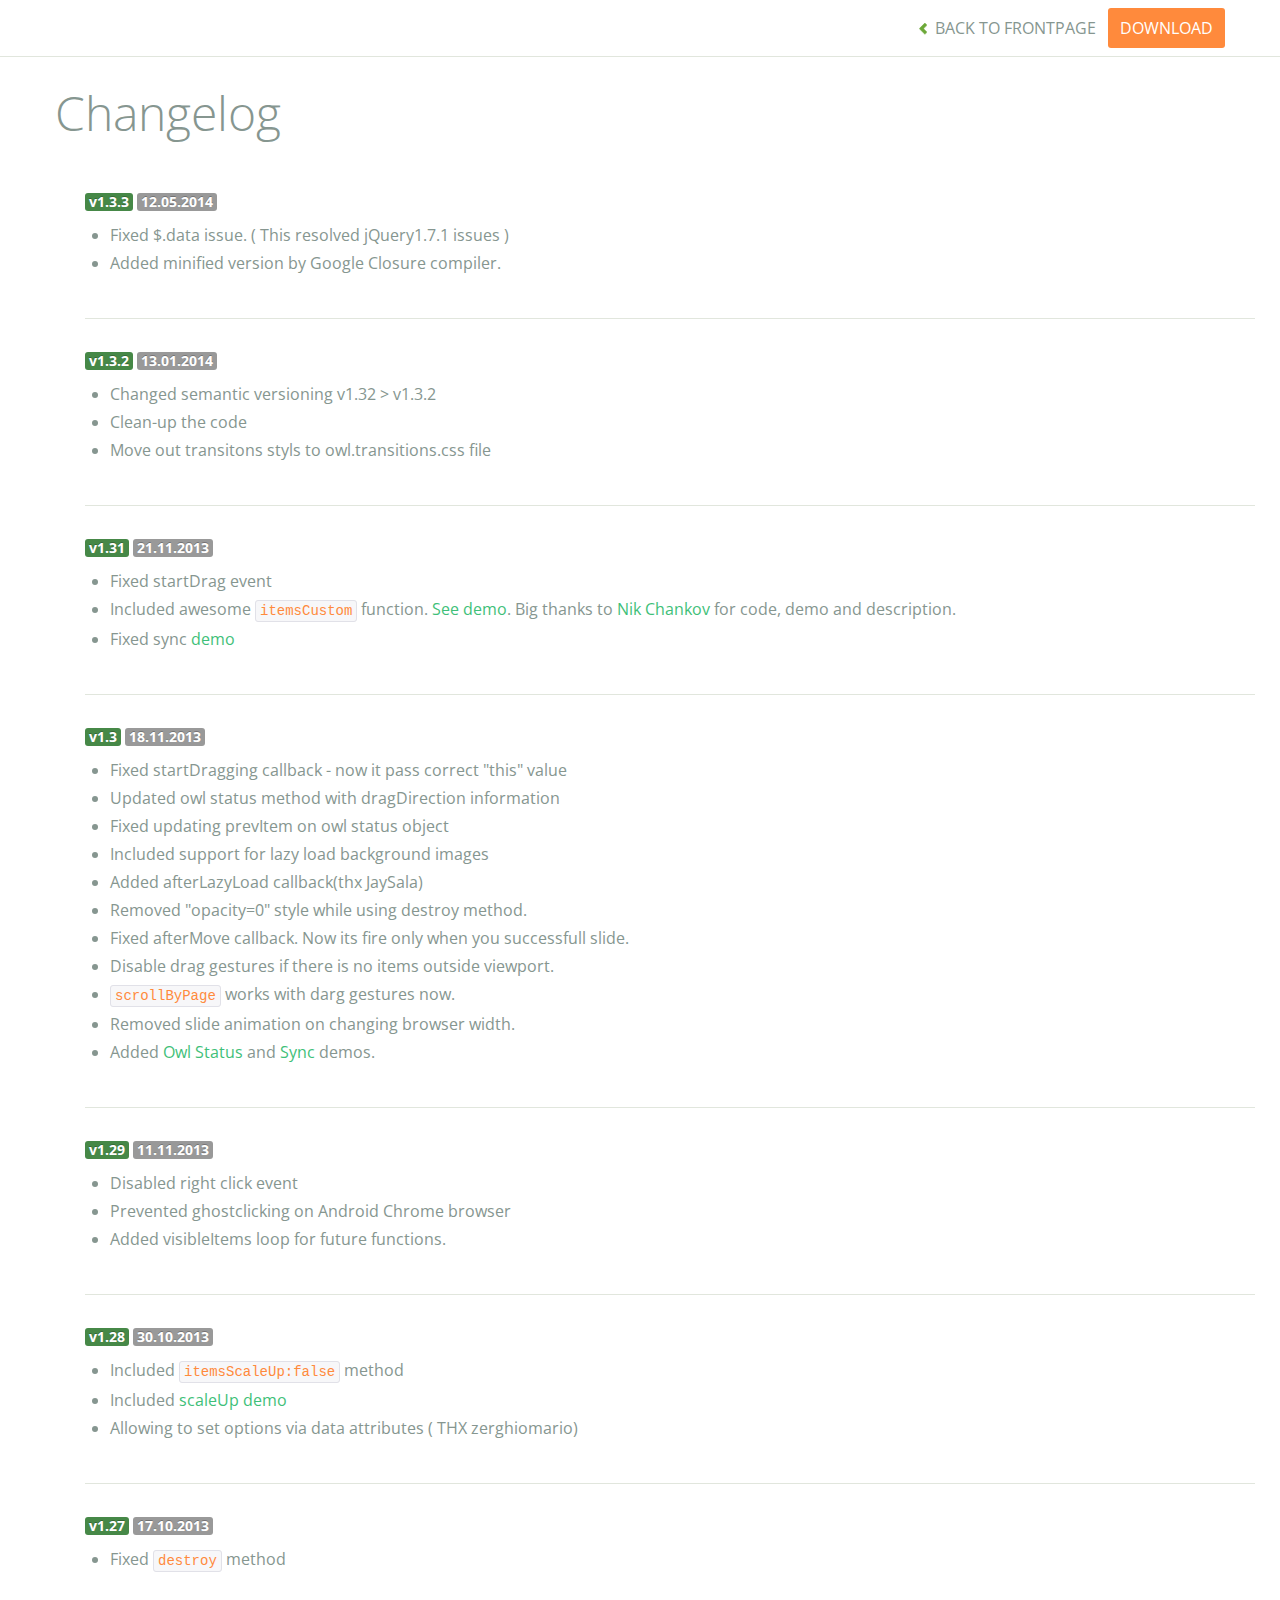
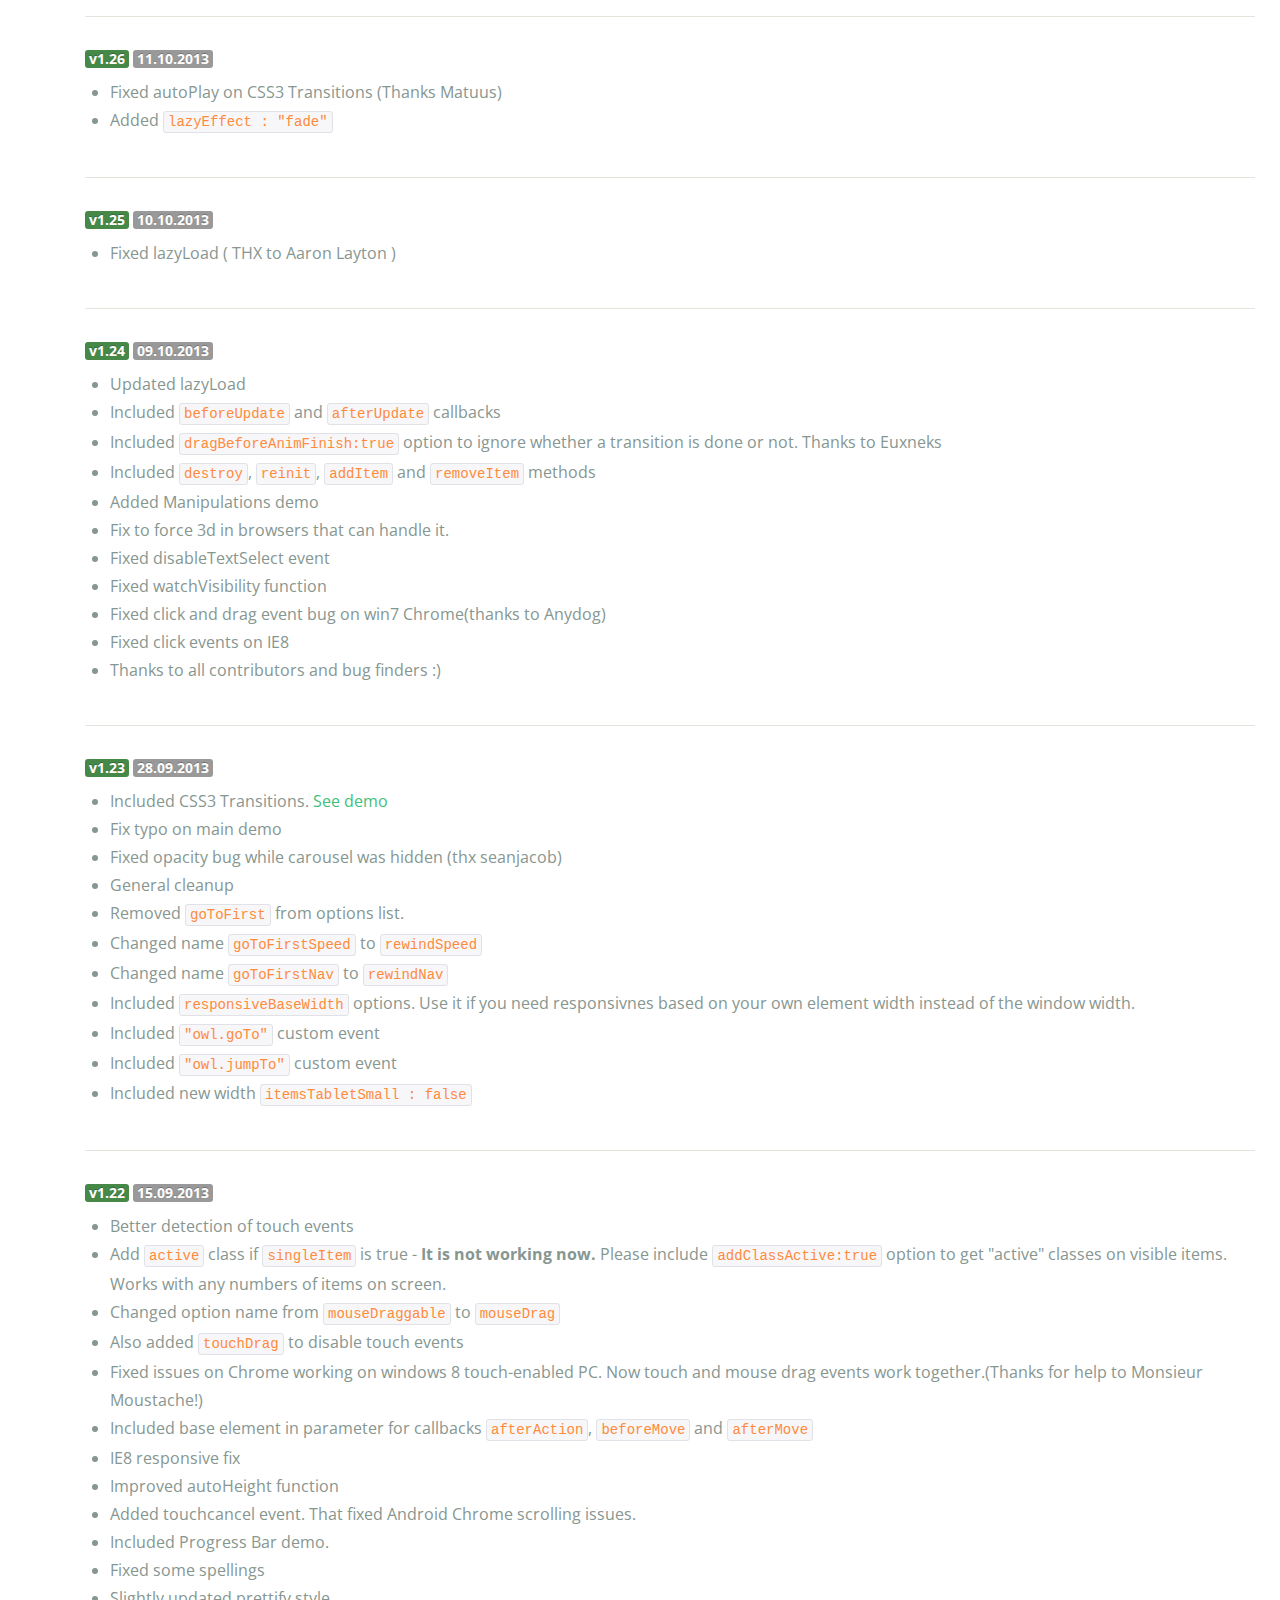
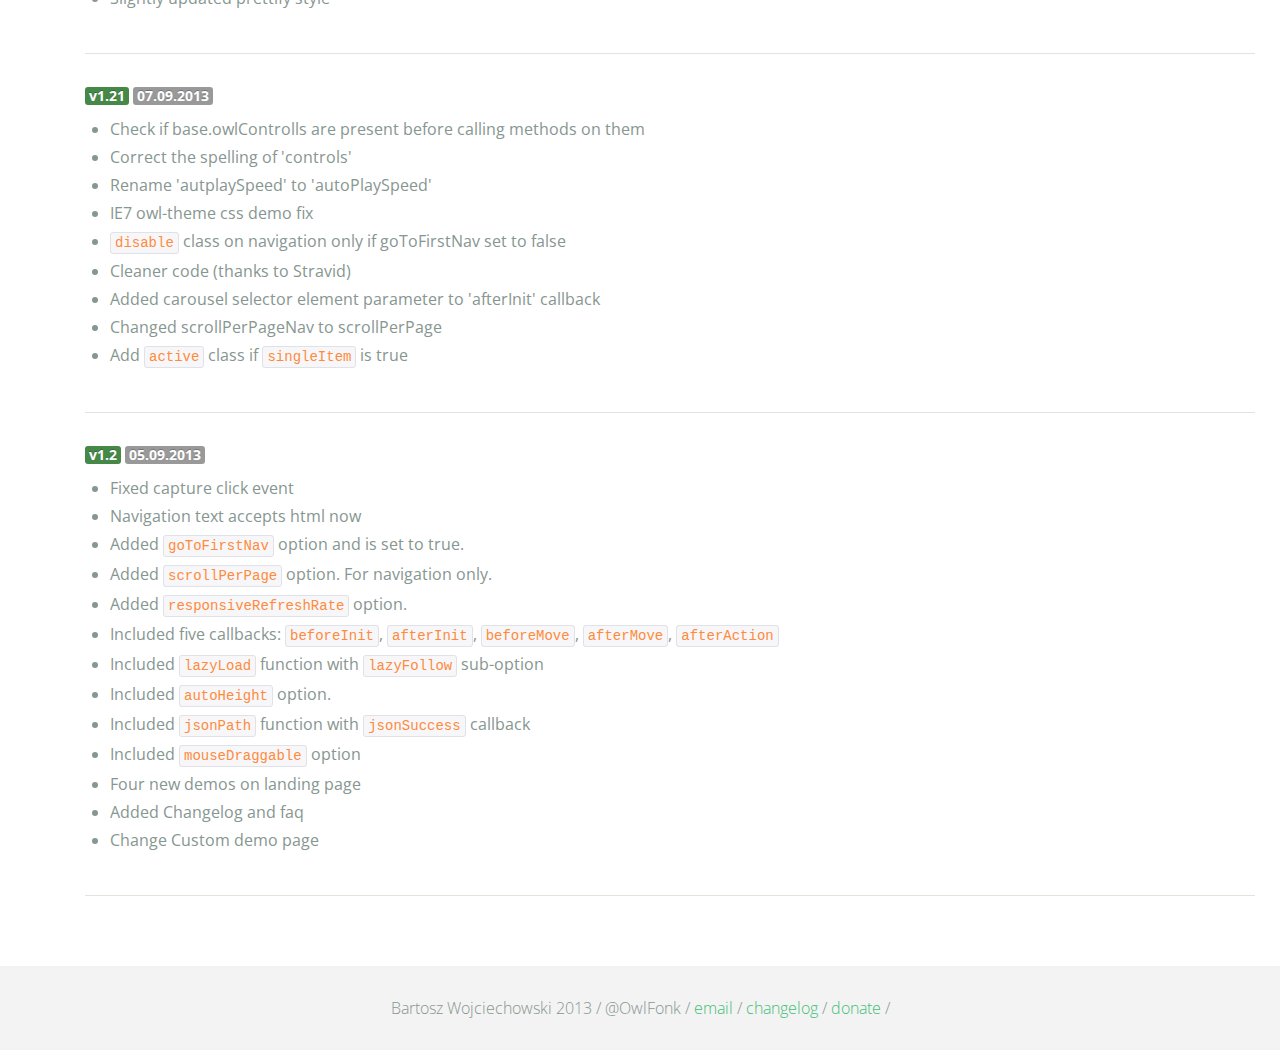
<file: wp-content/themes/circulocenografia-theme/vendors/owl.carousel/changelog.html>
<!DOCTYPE html>
<html lang="en">
  <head>
    <meta charset="utf-8">
    <title>Owl Carousel - Changelog</title>
    <meta name="viewport" content="width=device-width, initial-scale=1.0">
    <meta name="description" content="jQuery Responsive Carousel - Owl Carusel">
    <meta name="author" content="Bartosz Wojciechowski">

    <link href='http://fonts.googleapis.com/css?family=Open+Sans:400italic,400,300,600,700' rel='stylesheet' type='text/css'>
    <link href="assets/css/bootstrapTheme.css" rel="stylesheet">
    <link href="assets/css/custom.css" rel="stylesheet">

    <!-- Owl Carousel Assets -->
    <link href="owl-carousel/owl.carousel.css" rel="stylesheet">
    <link href="owl-carousel/owl.theme.css" rel="stylesheet">

    <!-- Prettify -->
    <link href="assets/js/google-code-prettify/prettify.css" rel="stylesheet">
	

    <!-- Le fav and touch icons -->
    <link rel="apple-touch-icon-precomposed" sizes="144x144" href="assets/ico/apple-touch-icon-144-precomposed.png">
    <link rel="apple-touch-icon-precomposed" sizes="114x114" href="assets/ico/apple-touch-icon-114-precomposed.png">
      <link rel="apple-touch-icon-precomposed" sizes="72x72" href="assets/ico/apple-touch-icon-72-precomposed.png">
                    <link rel="apple-touch-icon-precomposed" href="assets/ico/apple-touch-icon-57-precomposed.png">
                                   <link rel="shortcut icon" href="assets/ico/favicon.png">
  </head>
  <body>

      <div id="top-nav" class="navbar navbar-fixed-top">
        <div class="navbar-inner">
          <div class="container">
            <button type="button" class="btn btn-navbar" data-toggle="collapse" data-target=".nav-collapse">
            <span class="icon-bar"></span>
            <span class="icon-bar"></span>
            <span class="icon-bar"></span>
          </button>
            <div class="nav-collapse collapse">
            <ul class="nav pull-right">
              <li><a href="index.html"><i class="icon-chevron-left"></i> Back to Frontpage</a></li>
              <li><a href="owl.carousel.zip" class="download download-on" data-spy="affix" data-offset-top="450">Download</a></li>
            </ul>
            <ul class="nav pull-left">
              
            </ul>
            </div>
          </div>
        </div>
      </div>

    <div id="changelog" class="container">
      <div class="row">
        <div class="span12">
          <h1>Changelog</h1>
          
          <div class="span12 log">
          <span class="label label-success">v1.3.3</span> <span class="label">12.05.2014</span>
            <ul>
              <li>Fixed $.data issue. ( This resolved jQuery1.7.1 issues )</li>
              <li>Added minified version by Google Closure compiler.</li>
            </ul>
          </div>

          <div class="span12 log">
          <span class="label label-success">v1.3.2</span> <span class="label">13.01.2014</span>
            <ul>
              <li>Changed semantic versioning v1.32 > v1.3.2</li>
              <li>Clean-up the code</li>
              <li>Move out transitons styls to owl.transitions.css file</li>             

            </ul>
          </div>

          <div class="span12 log">
          <span class="label label-success">v1.31</span> <span class="label">21.11.2013</span>
            <ul>
              <li>Fixed startDrag event</li>
              <li>Included awesome <code>itemsCustom</code> function. <a href="demos/itemsCustom.html">See demo</a>. Big thanks to <a href="https://github.com/nchankov">Nik Chankov</a> for code, demo and description.</li>
              <li>Fixed sync <a href="demos/sync.html">demo</a></li>
            </ul>
          </div>

          <div class="span12 log">
          <span class="label label-success">v1.3</span> <span class="label">18.11.2013</span>
            <ul>
              <li>Fixed startDragging callback - now it pass correct "this" value</li>
              <li>Updated owl status method with dragDirection information</li>
              <li>Fixed updating prevItem on owl status object</li>
              <li>Included support for lazy load background images</li>
              <li>Added afterLazyLoad callback(thx JaySala)</li>
              <li>Removed "opacity=0" style while using destroy method.</li>
              <li>Fixed afterMove callback. Now its fire only when you successfull slide.</li>
              <li>Disable drag gestures if there is no items outside viewport.</li>
              <li><code>scrollByPage</code> works with darg gestures now. </li>
              <li>Removed slide animation on changing browser width.</li>
              <li>Added <a href="demos/owlStatus.html">Owl Status</a> and <a href="demos/sync.html">Sync</a> demos.</li>
            </ul>
          </div>

          <div class="span12 log">
          <span class="label label-success">v1.29</span> <span class="label">11.11.2013</span>
            <ul>
              <li>Disabled right click event</li>
              <li>Prevented ghostclicking on Android Chrome browser</li>
              <li>Added visibleItems loop for future functions.</li>
            </ul>
          </div>

          <div class="span12 log">
          <span class="label label-success">v1.28</span> <span class="label">30.10.2013</span>
            <ul>
              <li>Included <code>itemsScaleUp:false</code> method</li>
              <li>Included <a href="demos/scaleup.html">scaleUp demo</a></li>
              <li>Allowing to set options via data attributes ( THX zerghiomario)</li>
            </ul>
          </div>

          <div class="span12 log">
          <span class="label label-success">v1.27</span> <span class="label">17.10.2013</span>
            <ul>
              <li>Fixed <code>destroy</code> method</li>
            </ul>
          </div>

          <div class="span12 log">
          <span class="label label-success">v1.26</span> <span class="label">11.10.2013</span>
            <ul>
              <li>Fixed autoPlay on CSS3 Transitions (Thanks Matuus)</li>
              <li>Added <code>lazyEffect : "fade"</code></li>
            </ul>
          </div>

          <div class="span12 log">
          <span class="label label-success">v1.25</span> <span class="label">10.10.2013</span>
            <ul>
              <li>Fixed lazyLoad ( THX to Aaron Layton )</li>
            </ul>
          </div>


          <div class="span12 log">
          <span class="label label-success">v1.24</span> <span class="label">09.10.2013</span>
            <ul>
              <li>Updated lazyLoad</li>
              <li>Included <code>beforeUpdate</code> and <code>afterUpdate</code> callbacks</li>
              <li>Included <code>dragBeforeAnimFinish:true</code> option to ignore whether a transition is done or not. Thanks to Euxneks</li>
              <li>Included <code>destroy</code>, <code>reinit</code>, <code>addItem</code> and <code>removeItem</code> methods</li>
              <li>Added Manipulations demo</li>
              <li>Fix to force 3d in browsers that can handle it.</li>
              <li>Fixed disableTextSelect event</li>
              <li>Fixed watchVisibility function</li>
              <li>Fixed click and drag event bug on win7 Chrome(thanks to Anydog)</li>
              <li>Fixed click events on IE8</li>
              <li>Thanks to all contributors and bug finders :)</li>
            </ul>
          </div>

          <div class="span12 log">
          <span class="label label-success">v1.23</span> <span class="label">28.09.2013</span>
            <ul>
              <li>Included CSS3 Transitions. <a href="demos/transitions.html">See demo</a></li>
              <li>Fix typo on main demo</li>
              <li>Fixed opacity bug while carousel was hidden (thx seanjacob)</li>
              <li>General cleanup</li>
              <li>Removed <code>goToFirst</code> from options list.</li>
              <li>Changed name <code>goToFirstSpeed</code> to <code>rewindSpeed</code></li>
              <li>Changed name <code>goToFirstNav</code> to <code>rewindNav</code></li>
              <li>Included <code>responsiveBaseWidth</code> options. Use it if you need responsivnes based on your own element width instead of the window width.</li>
              <li>Included <code>"owl.goTo"</code> custom event</li>
              <li>Included <code>"owl.jumpTo"</code> custom event</li>
              <li>Included new width <code>itemsTabletSmall : false</code></li>
            </ul>
          </div>

          <div class="span12 log">
          <span class="label label-success">v1.22</span> <span class="label">15.09.2013</span>
            <ul>
              <li>Better detection of touch events</li>
              <li>Add <code>active</code> class if <code>singleItem</code> is true - <b>It is not working now.</b> Please include <code>addClassActive:true</code> option to get "active" classes on visible items. Works with any numbers of items on screen.</li>
              <li>Changed option name from <code>mouseDraggable</code> to <code>mouseDrag</code></li>
              <li>Also added <code>touchDrag</code> to disable touch events</li>
              <li>Fixed issues on Chrome working on windows 8 touch-enabled PC. Now touch and mouse drag events work together.(Thanks for help to Monsieur Moustache!)</li>
              <li>Included base element in parameter for callbacks <code>afterAction</code>, <code>beforeMove</code> and <code>afterMove</code></li>
              <li>IE8 responsive fix</li>
              <li>Improved autoHeight function</li>
              <li>Added touchcancel event. That fixed Android Chrome scrolling issues.</li>
              <li>Included Progress Bar demo.</li>
              <li>Fixed some spellings</li>
              <li>Slightly updated prettify style</li>
            </ul>
          </div>

          <div class="span12 log">
          <span class="label label-success">v1.21</span> <span class="label">07.09.2013</span>
            <ul>
              <li>Check if base.owlControlls are present before calling methods on them</li>
              <li>Correct the spelling of 'controls'</li>
              <li>Rename 'autplaySpeed' to 'autoPlaySpeed'</li>
              <li>IE7 owl-theme css demo fix</li>
              <li><code>disable</code> class on navigation only if goToFirstNav set to false</li>
              <li>Cleaner code (thanks to Stravid)</li>
              <li>Added carousel selector element parameter to 'afterInit' callback</li>
              <li>Changed scrollPerPageNav to scrollPerPage</li>
              <li>Add <code>active</code> class if <code>singleItem</code> is true</li>
            </ul>
          </div>
          <div class="span12 log">
          <span class="label label-success">v1.2</span> <span class="label">05.09.2013</span>
            <ul>
              <li>Fixed capture click event</li>
              <li>Navigation text accepts html now</li>
              <li>Added <code>goToFirstNav</code> option and is set to true.</li>
              <li>Added <code>scrollPerPage</code> option. For navigation only.</li>
              <li>Added <code>responsiveRefreshRate</code> option.</li>
              <li>Included five callbacks: <code>beforeInit</code>, <code>afterInit</code>, <code>beforeMove</code>, <code>afterMove</code>, <code>afterAction</code></li>
              <li>Included <code>lazyLoad</code> function with <code>lazyFollow</code> sub-option</li>
              <li>Included <code>autoHeight</code> option.</li>
              <li>Included <code>jsonPath</code> function with <code>jsonSuccess</code> callback</li>
              <li>Included <code>mouseDraggable</code> option</li>
              <li>Four new demos on landing page</li>
              <li>Added Changelog and faq</li>
              <li>Change Custom demo page</li>
            </ul>
          </div>
        </div>
      </div>
    </div>

    <div id="footer">
      <div class="container">
        <div class="row">
          <div class="span12">
            <h5>Bartosz Wojciechowski 2013 / @OwlFonk / 
            <a href="mailto:owl@owlgraphic.com?subject=Hey Owl!">email</a> / 
            <a href="changelog.html">changelog</a> /
            <a href="https://www.paypal.com/cgi-bin/webscr?cmd=_s-xclick&hosted_button_id=EFSGXZS7V2U9N">donate</a> / 
            </h5>
          </div>
        </div>
      </div>
    </div>


    <script src="assets/js/jquery-1.9.1.min.js"></script> 
    <script src="owl-carousel/owl.carousel.js"></script>

    <!-- Frontpage Demo -->
    <script>
    jQuery(document).ready(function($) {
      $("#owl-example").owlCarousel();
    });

    $("body").data("page", "frontpage");

    </script>
    <script src="assets/js/bootstrap-collapse.js"></script>
    <script src="assets/js/bootstrap-transition.js"></script>

    <script src="assets/js/google-code-prettify/prettify.js"></script>
	  <script src="assets/js/application.js"></script>

    <script>
    var owldomain = window.location.hostname.indexOf("owlgraphic");
    if(owldomain !== -1){
      (function(i,s,o,g,r,a,m){i['GoogleAnalyticsObject']=r;i[r]=i[r]||function(){
      (i[r].q=i[r].q||[]).push(arguments)},i[r].l=1*new Date();a=s.createElement(o),
      m=s.getElementsByTagName(o)[0];a.async=1;a.src=g;m.parentNode.insertBefore(a,m)
      })(window,document,'script','//www.google-analytics.com/analytics.js','ga');

      ga('create', 'UA-41541058-1', 'owlgraphic.com');
      ga('send', 'pageview');
    }

    </script>

  </body>
</html>
</file>
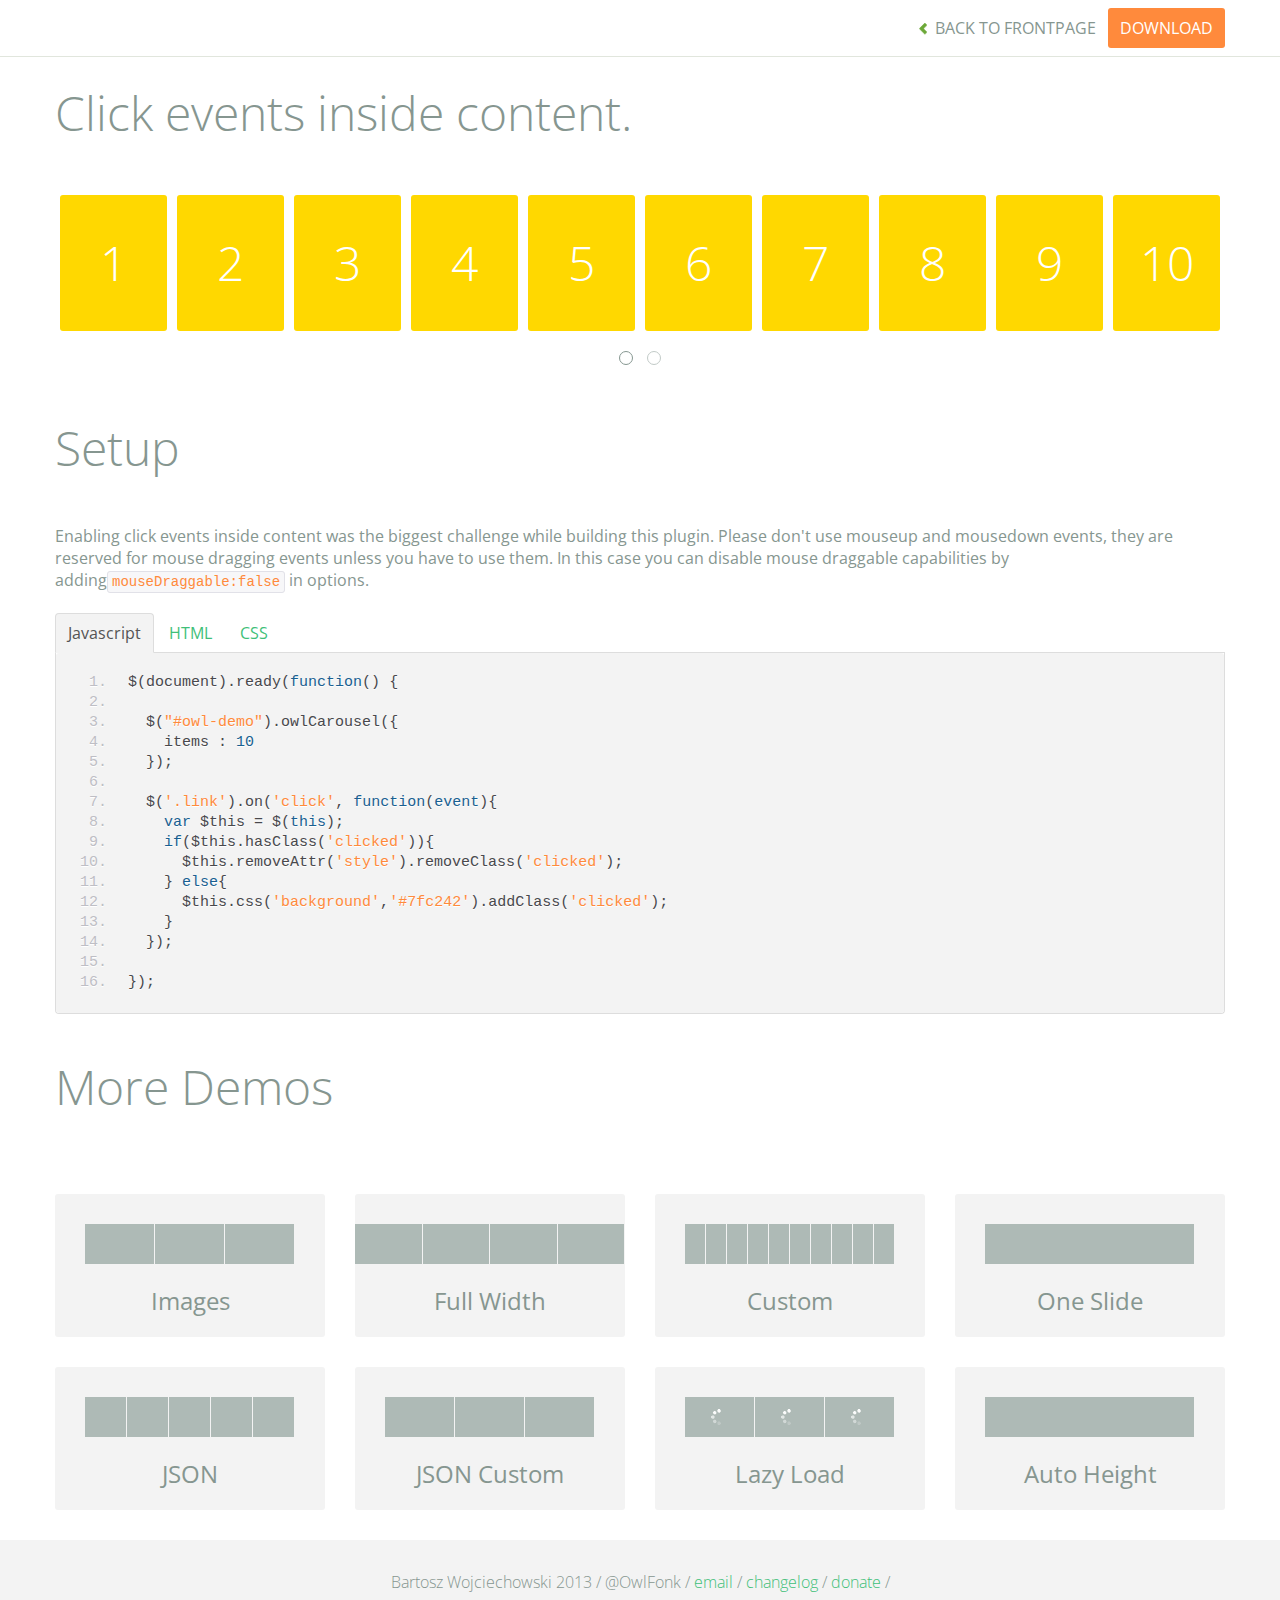
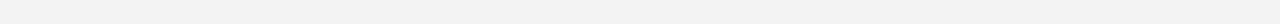
<file: wp-content/themes/circulocenografia-theme/vendors/owl.carousel/demos/click.html>
<!DOCTYPE html>
<html lang="en">
  <head>
    <meta charset="utf-8">
    <title>Owl Carousel - Click Event</title>
    <meta name="viewport" content="width=device-width, initial-scale=1.0">
    <meta name="description" content="jQuery Responsive Carousel - Owl Carusel">
    <meta name="author" content="Bartosz Wojciechowski">

    <link href='http://fonts.googleapis.com/css?family=Open+Sans:400italic,400,300,600,700' rel='stylesheet' type='text/css'>
    <link href="../assets/css/bootstrapTheme.css" rel="stylesheet">
    <link href="../assets/css/custom.css" rel="stylesheet">

    <!-- Owl Carousel Assets -->
    <link href="../owl-carousel/owl.carousel.css" rel="stylesheet">
    <link href="../owl-carousel/owl.theme.css" rel="stylesheet">

    <link href="../assets/js/google-code-prettify/prettify.css" rel="stylesheet">

    <!-- Le fav and touch icons -->
    <link rel="apple-touch-icon-precomposed" sizes="144x144" href="../assets/ico/apple-touch-icon-144-precomposed.png">
    <link rel="apple-touch-icon-precomposed" sizes="114x114" href="../assets/ico/apple-touch-icon-114-precomposed.png">
      <link rel="apple-touch-icon-precomposed" sizes="72x72" href="../assets/ico/apple-touch-icon-72-precomposed.png">
                    <link rel="apple-touch-icon-precomposed" href="../assets/ico/apple-touch-icon-57-precomposed.png">
                                   <link rel="shortcut icon" href="../assets/ico/favicon.png">
  </head>
  <body>

      <div id="top-nav" class="navbar navbar-fixed-top">
        <div class="navbar-inner">
          <div class="container">
            <button type="button" class="btn btn-navbar" data-toggle="collapse" data-target=".nav-collapse">
            <span class="icon-bar"></span>
            <span class="icon-bar"></span>
            <span class="icon-bar"></span>
          </button>
            <div class="nav-collapse collapse">
            <ul class="nav pull-right">
              <li><a href="../index.html"><i class="icon-chevron-left"></i> Back to Frontpage</a></li>
              <li><a href="../owl.carousel.zip" class="download download-on" data-spy="affix" data-offset-top="450">Download</a></li>
            </ul>
            <ul class="nav pull-left">
              
            </ul>
            </div>
          </div>
        </div>
      </div>
   
    <div id="title">
      <div class="container">
        <div class="row">
          <div class="span12">
            <h1>Click events inside content.</h1>
          </div>
        </div>
      </div>
    </div>

      <div id="demo">
        <div class="container">
          <div class="row">
            <div class="span12">

              <div id="owl-demo" class="owl-carousel">
                
                <a class="item link"><h1>1</h1></a>
                <a class="item link"><h1>2</h1></a>
                <a class="item link"><h1>3</h1></a>
                <a class="item link"><h1>4</h1></a>
                <a class="item link"><h1>5</h1></a>
                <a class="item link"><h1>6</h1></a>
                <a class="item link"><h1>7</h1></a>
                <a class="item link"><h1>8</h1></a>
                <a class="item link"><h1>9</h1></a>
                <a class="item link"><h1>10</h1></a>
                <a class="item link"><h1>11</h1></a>
                <a class="item link"><h1>12</h1></a>
                <a class="item link"><h1>13</h1></a>
                <a class="item link"><h1>14</h1></a>
                <a class="item link"><h1>15</h1></a>
                <a class="item link"><h1>16</h1></a>

              </div>
            </div>
          </div>
        </div>

    </div>

    <div id="example-info">
      <div class="container">
        <div class="row">
          <div class="span12">
            <h1>Setup</h1>
            <p>Enabling click events inside content was the biggest challenge while building this plugin. Please don't use mouseup and mousedown events, they are reserved for mouse dragging events unless you have to use them. In this case you can disable mouse draggable capabilities by adding<code>mouseDraggable:false</code> in options.
            </p>
            <ul class="nav nav-tabs" id="myTab">
              <li class="active"><a href="#javascript">Javascript</a></li>
              <li><a href="#HTML">HTML</a></li>
              <li><a href="#CSS">CSS</a></li>
            </ul>
             
            <div class="tab-content">

              <div class="tab-pane active" id="javascript">
<pre class="pre-show prettyprint linenums">
$(document).ready(function() {

  $("#owl-demo").owlCarousel({
    items : 10
  });

  $('.link').on('click', function(event){
    var $this = $(this);
    if($this.hasClass('clicked')){
      $this.removeAttr('style').removeClass('clicked');
    } else{
      $this.css('background','#7fc242').addClass('clicked');
    }
  });

})&#59;
</pre>

              </div>

              <div class="tab-pane" id="HTML">
<pre class="pre-show prettyprint linenums">
&lt;div id="owl-demo" class="owl-carousel"&gt;
  &lt;a class="item link"&gt;&lt;h1&gt;1&lt;/h1&gt;&lt;/a&gt;
  &lt;a class="item link"&gt;&lt;h1&gt;2&lt;/h1&gt;&lt;/a&gt;
  &lt;a class="item link"&gt;&lt;h1&gt;3&lt;/h1&gt;&lt;/a&gt;
  &lt;a class="item link"&gt;&lt;h1&gt;4&lt;/h1&gt;&lt;/a&gt;
  &lt;a class="item link"&gt;&lt;h1&gt;5&lt;/h1&gt;&lt;/a&gt;
  &lt;a class="item link"&gt;&lt;h1&gt;6&lt;/h1&gt;&lt;/a&gt;
  &lt;a class="item link"&gt;&lt;h1&gt;7&lt;/h1&gt;&lt;/a&gt;
  &lt;a class="item link"&gt;&lt;h1&gt;8&lt;/h1&gt;&lt;/a&gt;
  &lt;a class="item link"&gt;&lt;h1&gt;9&lt;/h1&gt;&lt;/a&gt;
  &lt;a class="item link"&gt;&lt;h1&gt;10&lt;/h1&gt;&lt;/a&gt;
  &lt;a class="item link"&gt;&lt;h1&gt;11&lt;/h1&gt;&lt;/a&gt;
  &lt;a class="item link"&gt;&lt;h1&gt;12&lt;/h1&gt;&lt;/a&gt;
  &lt;a class="item link"&gt;&lt;h1&gt;13&lt;/h1&gt;&lt;/a&gt;
  &lt;a class="item link"&gt;&lt;h1&gt;14&lt;/h1&gt;&lt;/a&gt;
  &lt;a class="item link"&gt;&lt;h1&gt;15&lt;/h1&gt;&lt;/a&gt;
  &lt;a class="item link"&gt;&lt;h1&gt;16&lt;/h1&gt;&lt;/a&gt;
&lt;/div&gt;
</pre>
              </div>

              <div class="tab-pane" id="CSS">
<pre class="pre-show prettyprint linenums">
#owl-demo .item{
  display: block;
  cursor: pointer;
  background: #ffd800;
  padding: 30px 0px;
  margin: 5px;
  color: #FFF;
  -webkit-border-radius: 3px;
  -moz-border-radius: 3px;
  border-radius: 3px;
  text-align: center;
  -webkit-tap-highlight-color: rgba(255, 255, 255, 0); 
}
#owl-demo .item:hover{
  background: #F2CD00;
}
</pre>
              </div>
            </div><!--End Tab Content-->

          </div>
        </div>
      </div>
    </div>

    <div id="more">
      <div class="container">

        <div class="row">
          <div class="span12">
            <h1>More Demos</h1>
          </div>
        </div>

        <div class="row demos-row">
          <div class="span3">
            <a href="images.html" class="demo-box">
              <div class="demo-wrapper demo-images clearfix">
                <div class="demo-slide"><div class="bg"></div></div>
                <div class="demo-slide"><div class="bg"></div></div>
                <div class="demo-slide"><div class="bg"></div></div>
              </div>
              <h3>Images</h3>
            </a>
          </div>

          <div class="span3">
            <a href="full.html" class="demo-box">
              <div class="demo-wrapper demo-full clearfix">
                <div class="demo-slide"><div class="bg"></div></div>
                <div class="demo-slide"><div class="bg"></div></div>
                <div class="demo-slide"><div class="bg"></div></div>
                <div class="demo-slide"><div class="bg"></div></div>
              </div>
              <h3>Full Width</h3>
            </a>
          </div>

          <div class="span3">
            <a href="custom.html" class="demo-box">
              <div class="demo-wrapper demo-custom clearfix">
                <div class="demo-slide"><div class="bg"></div></div>
                <div class="demo-slide"><div class="bg"></div></div>
                <div class="demo-slide"><div class="bg"></div></div>
                <div class="demo-slide"><div class="bg"></div></div>
                <div class="demo-slide"><div class="bg"></div></div>
                <div class="demo-slide"><div class="bg"></div></div>
                <div class="demo-slide"><div class="bg"></div></div>
                <div class="demo-slide"><div class="bg"></div></div>
                <div class="demo-slide"><div class="bg"></div></div>
                <div class="demo-slide"><div class="bg"></div></div>
              </div>
              <h3>Custom</h3>
            </a>
          </div>

          <div class="span3">
            <a href="one.html" class="demo-box">
              <div class="demo-wrapper demo-one clearfix">
                <div class="demo-slide"><div class="bg"></div></div>
              </div>
              <h3>One Slide</h3>
            </a>
          </div>

        </div>
        <div class="row demos-row">
          <div class="span3">
            <a href="json.html" class="demo-box">
              <div class="demo-wrapper demo-Json clearfix">
                <div class="demo-slide"><div class="bg"></div></div>
                <div class="demo-slide"><div class="bg"></div></div>
                <div class="demo-slide"><div class="bg"></div></div>
                <div class="demo-slide"><div class="bg"></div></div>
                <div class="demo-slide"><div class="bg"></div></div>
              </div>
              <h3>JSON</h3>
            </a>
          </div>

          <div class="span3">
            <a href="customJson.html" class="demo-box">
              <div class="demo-wrapper demo-Json-custom clearfix">
                <div class="demo-slide"><div class="bg"></div></div>
                <div class="demo-slide"><div class="bg"></div></div>
                <div class="demo-slide"><div class="bg"></div></div>
              </div>
              <h3>JSON Custom</h3>
            </a>
          </div>

          <div class="span3">
            <a href="lazyLoad.html" class="demo-box">
              <div class="demo-wrapper demo-lazy clearfix">
                <div class="demo-slide"><div class="bg"></div></div>
                <div class="demo-slide"><div class="bg"></div></div>
                <div class="demo-slide"><div class="bg"></div></div>
              </div>
              <h3>Lazy Load</h3>
            </a>
          </div>

          <div class="span3">
            <a href="autoHeight.html" class="demo-box">
              <div class="demo-wrapper demo-height clearfix">
                <div class="demo-slide"><div class="bg"></div></div>
              </div>
              <h3>Auto Height</h3>
            </a>
          </div>

        </div>
      </div>
    </div>
 
    <div id="footer">
      <div class="container">
        <div class="row">
          <div class="span12">
            <h5>Bartosz Wojciechowski 2013 / @OwlFonk / 
            <a href="mailto:owl@owlgraphic.com?subject=Hey Owl!">email</a> / 
            <a href="../changelog.html">changelog</a> /
            <a href="https://www.paypal.com/cgi-bin/webscr?cmd=_s-xclick&hosted_button_id=EFSGXZS7V2U9N">donate</a> / 
            <a href="https://twitter.com/share" class="twitter-share-button" data-url="http://owlgraphic.com/owlcarousel/" data-text="Awesome jQuery Owl Carousel Responsive Plugin" data-via="OwlFonk" data-count="none" data-hashtags="owlcarousel"></a>
            <script>
            var owldomain = window.location.hostname.indexOf("owlgraphic");
            if(owldomain !== -1){
              !function(d,s,id){var js,fjs=d.getElementsByTagName(s)[0],p=/^http:/.test(d.location)?'http':'https';if(!d.getElementById(id)){js=d.createElement(s);js.id=id;js.src=p+'://platform.twitter.com/widgets.js';fjs.parentNode.insertBefore(js,fjs);}}(document, 'script', 'twitter-wjs');
            }
            </script>
            </h5>
          </div>
        </div>
      </div>
    </div>


    <script src="../assets/js/jquery-1.9.1.min.js"></script> 
    <script src="../owl-carousel/owl.carousel.js"></script>


    <!-- Demo -->

    <style>
    #owl-demo .item{
        display: block;
        cursor: pointer;
        background: #ffd800;
        padding: 30px 0px;
        margin: 5px;
        color: #FFF;
        -webkit-border-radius: 3px;
        -moz-border-radius: 3px;
        border-radius: 3px;
        text-align: center;
        -webkit-tap-highlight-color: rgba(255, 255, 255, 0); 
    }
    #owl-demo .item:hover{
      background: #F2CD00;
    }
    </style>


    <script>
    $(document).ready(function() {

      $("#owl-demo").owlCarousel({
        items : 10
      });

      $('.link').on('click', function(event){
        var $this = $(this);
        if($this.hasClass('clicked')){
          $this.removeAttr('style').removeClass('clicked');
        } else{
          $this.css('background','#7fc242').addClass('clicked');
        }
      });


    });
    </script>


    <script src="../assets/js/bootstrap-collapse.js"></script>
    <script src="../assets/js/bootstrap-transition.js"></script>
    <script src="../assets/js/bootstrap-tab.js"></script>

    <script src="../assets/js/google-code-prettify/prettify.js"></script>
	  <script src="../assets/js/application.js"></script>

  </body>
</html>
</file>
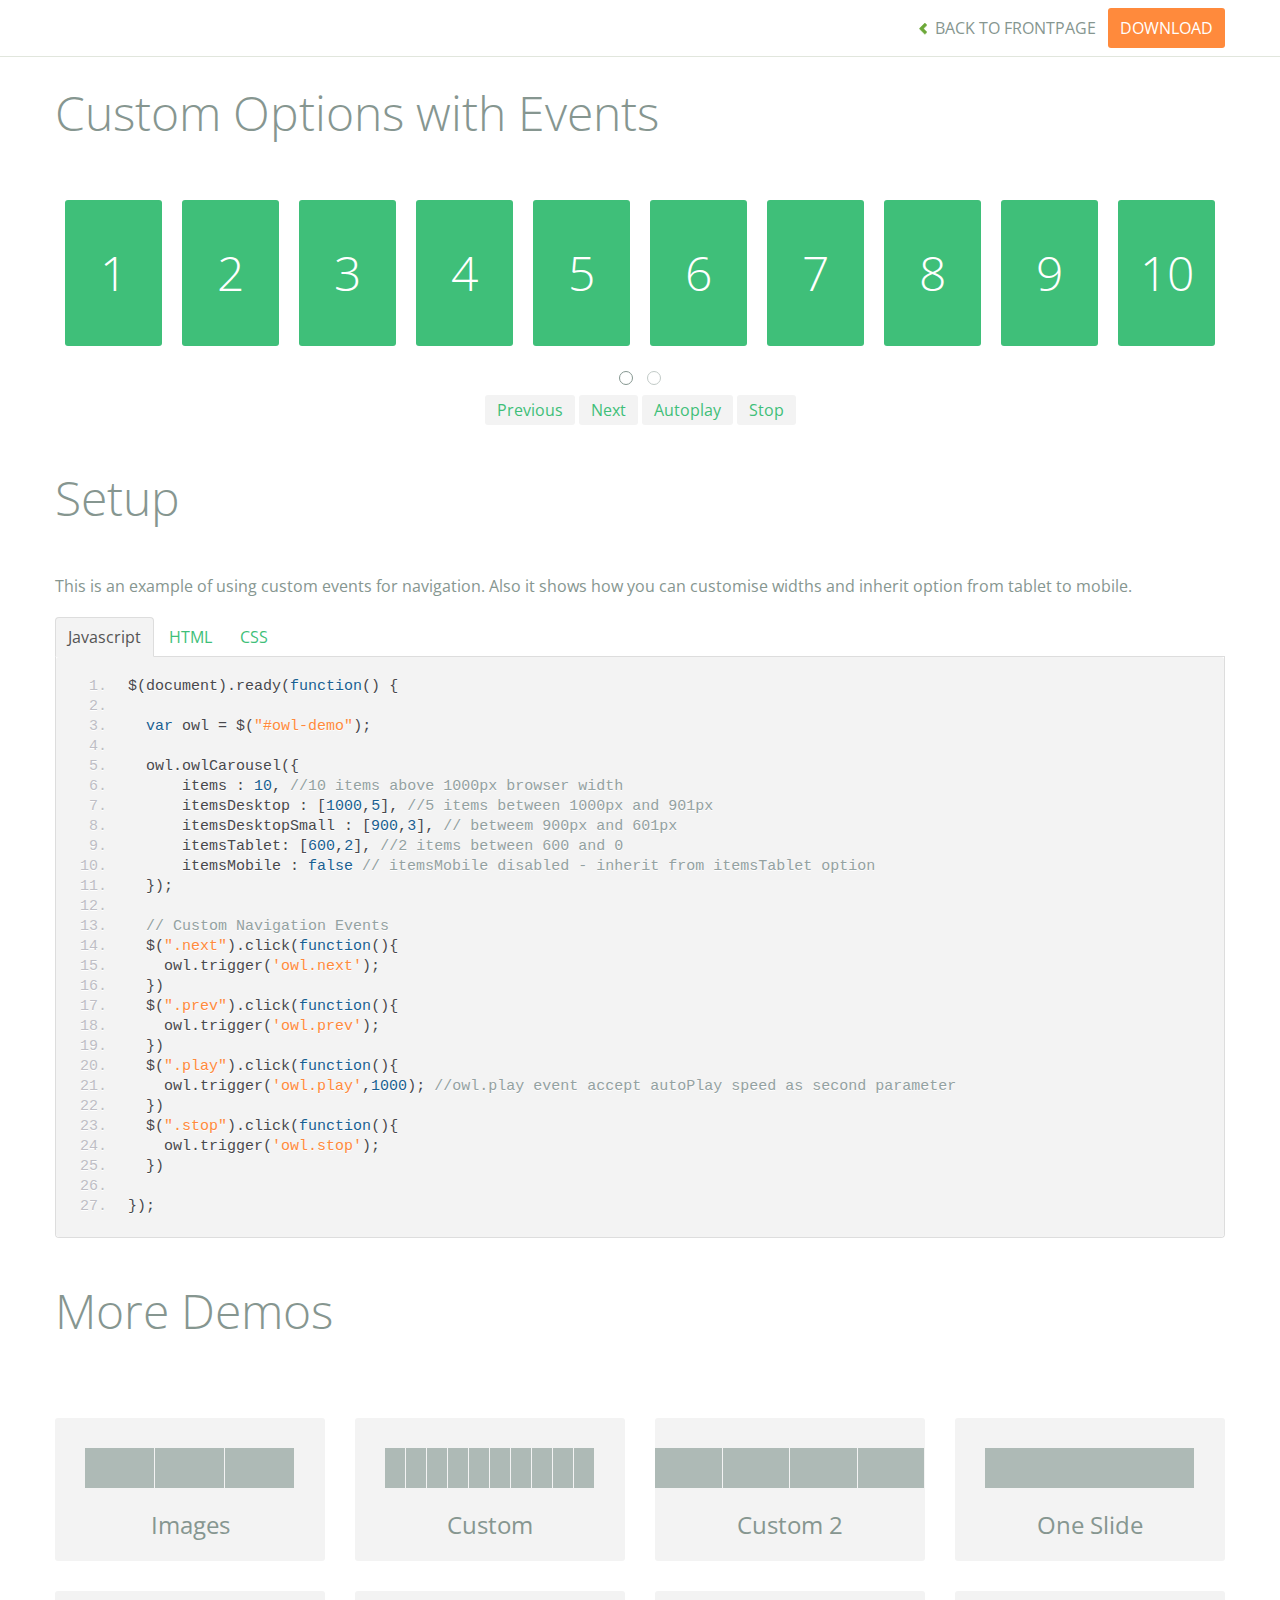
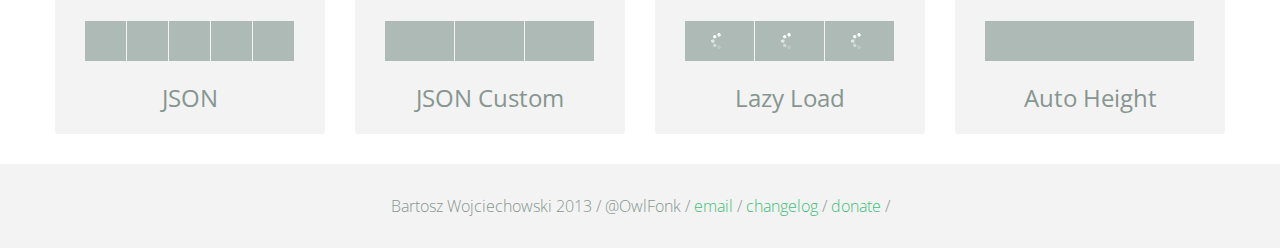
<file: wp-content/themes/circulocenografia-theme/vendors/owl.carousel/demos/custom.html>
<!DOCTYPE html>
<html lang="en">
  <head>
    <meta charset="utf-8">
    <title>Owl Carousel - Custom</title>
    <meta name="viewport" content="width=device-width, initial-scale=1.0">
    <meta name="description" content="jQuery Responsive Carousel - Owl Carusel">
    <meta name="author" content="Bartosz Wojciechowski">

    <link href='http://fonts.googleapis.com/css?family=Open+Sans:400italic,400,300,600,700' rel='stylesheet' type='text/css'>
    <link href="../assets/css/bootstrapTheme.css" rel="stylesheet">
    <link href="../assets/css/custom.css" rel="stylesheet">

    <!-- Owl Carousel Assets -->
    <link href="../owl-carousel/owl.carousel.css" rel="stylesheet">
    <link href="../owl-carousel/owl.theme.css" rel="stylesheet">

    <link href="../assets/js/google-code-prettify/prettify.css" rel="stylesheet">

    <!-- Le fav and touch icons -->
    <link rel="apple-touch-icon-precomposed" sizes="144x144" href="../assets/ico/apple-touch-icon-144-precomposed.png">
    <link rel="apple-touch-icon-precomposed" sizes="114x114" href="../assets/ico/apple-touch-icon-114-precomposed.png">
      <link rel="apple-touch-icon-precomposed" sizes="72x72" href="../assets/ico/apple-touch-icon-72-precomposed.png">
                    <link rel="apple-touch-icon-precomposed" href="../assets/ico/apple-touch-icon-57-precomposed.png">
                                   <link rel="shortcut icon" href="../assets/ico/favicon.png">
  </head>
  <body>

      <div id="top-nav" class="navbar navbar-fixed-top">
        <div class="navbar-inner">
          <div class="container">
            <button type="button" class="btn btn-navbar" data-toggle="collapse" data-target=".nav-collapse">
            <span class="icon-bar"></span>
            <span class="icon-bar"></span>
            <span class="icon-bar"></span>
          </button>
            <div class="nav-collapse collapse">
            <ul class="nav pull-right">
              <li><a href="../index.html"><i class="icon-chevron-left"></i> Back to Frontpage</a></li>
              <li><a href="../owl.carousel.zip" class="download download-on" data-spy="affix" data-offset-top="450">Download</a></li>
            </ul>
            <ul class="nav pull-left">
              
            </ul>
            </div>
          </div>
        </div>
      </div>
   
    <div id="title">
      <div class="container">
        <div class="row">
          <div class="span12">
            <h1>Custom Options with Events</h1>
          </div>
        </div>
      </div>
    </div>

      <div id="demo">
        <div class="container">
          <div class="row">
            <div class="span12">

              <div id="owl-demo" class="owl-carousel">
                
                <div class="item"><h1>1</h1></div>
                <div class="item"><h1>2</h1></div>
                <div class="item"><h1>3</h1></div>
                <div class="item"><h1>4</h1></div>
                <div class="item"><h1>5</h1></div>
                <div class="item"><h1>6</h1></div>
                <div class="item"><h1>7</h1></div>
                <div class="item"><h1>8</h1></div>
                <div class="item"><h1>9</h1></div>
                <div class="item"><h1>10</h1></div>
                <div class="item"><h1>11</h1></div>
                <div class="item"><h1>12</h1></div>
                <div class="item"><h1>13</h1></div>
                <div class="item"><h1>14</h1></div>
                <div class="item"><h1>15</h1></div>
                <div class="item"><h1>16</h1></div>

              </div>
              <div class="customNavigation">
                <a class="btn prev">Previous</a>
                <a class="btn next">Next</a>
                <a class="btn play">Autoplay</a>
                <a class="btn stop">Stop</a>
              </div>

            </div>
          </div>
        </div>

    </div>

    <div id="example-info">
      <div class="container">
        <div class="row">
          <div class="span12">
            <h1>Setup</h1>
            <p>This is an example of using custom events for navigation. Also it shows how you can customise widths and inherit option from tablet to mobile.
            </p>
            <ul class="nav nav-tabs" id="myTab">
              <li class="active"><a href="#javascript">Javascript</a></li>
              <li><a href="#HTML">HTML</a></li>
              <li><a href="#CSS">CSS</a></li>
            </ul>
             
            <div class="tab-content">

              <div class="tab-pane active" id="javascript">
<pre class="pre-show prettyprint linenums">
$(document).ready(function() {

  var owl = &#36;("#owl-demo")&#59;

  owl.owlCarousel({
      items : 10, //10 items above 1000px browser width
      itemsDesktop : [1000,5], //5 items between 1000px and 901px
      itemsDesktopSmall : [900,3], // betweem 900px and 601px
      itemsTablet: [600,2], //2 items between 600 and 0
      itemsMobile : false // itemsMobile disabled - inherit from itemsTablet option
  })&#59;

  // Custom Navigation Events
  $(".next").click(function(){
    owl.trigger('owl.next')&#59;
  })
  $(".prev").click(function(){
    owl.trigger('owl.prev')&#59;
  })
  $(".play").click(function(){
    owl.trigger('owl.play',1000)&#59; //owl.play event accept autoPlay speed as second parameter
  })
  $(".stop").click(function(){
    owl.trigger('owl.stop')&#59;
  })

})&#59;
</pre>

              </div>

              <div class="tab-pane" id="HTML">
<pre class="pre-show prettyprint linenums">
&lt;div id="owl-demo" class="owl-carousel owl-theme"&gt;
  &lt;div class="item"&gt;&lt;h1&gt;1&lt;/h1&gt;&lt;/div&gt;
  &lt;div class="item"&gt;&lt;h1&gt;2&lt;/h1&gt;&lt;/div&gt;
  &lt;div class="item"&gt;&lt;h1&gt;3&lt;/h1&gt;&lt;/div&gt;
  &lt;div class="item"&gt;&lt;h1&gt;4&lt;/h1&gt;&lt;/div&gt;
  &lt;div class="item"&gt;&lt;h1&gt;5&lt;/h1&gt;&lt;/div&gt;
  &lt;div class="item"&gt;&lt;h1&gt;6&lt;/h1&gt;&lt;/div&gt;
  &lt;div class="item"&gt;&lt;h1&gt;7&lt;/h1&gt;&lt;/div&gt;
  &lt;div class="item"&gt;&lt;h1&gt;8&lt;/h1&gt;&lt;/div&gt;
  &lt;div class="item"&gt;&lt;h1&gt;9&lt;/h1&gt;&lt;/div&gt;
  &lt;div class="item"&gt;&lt;h1&gt;10&lt;/h1&gt;&lt;/div&gt;
  &lt;div class="item"&gt;&lt;h1&gt;11&lt;/h1&gt;&lt;/div&gt;
  &lt;div class="item"&gt;&lt;h1&gt;12&lt;/h1&gt;&lt;/div&gt;
  &lt;div class="item"&gt;&lt;h1&gt;13&lt;/h1&gt;&lt;/div&gt;
  &lt;div class="item"&gt;&lt;h1&gt;14&lt;/h1&gt;&lt;/div&gt;
  &lt;div class="item"&gt;&lt;h1&gt;15&lt;/h1&gt;&lt;/div&gt;
  &lt;div class="item"&gt;&lt;h1&gt;16&lt;/h1&gt;&lt;/div&gt;
&lt;/div&gt;

&lt;div class="customNavigation"&gt;
  &lt;a class="btn prev"&gt;Previous&lt;/a&gt;
  &lt;a class="btn next"&gt;Next&lt;/a&gt;
  &lt;a class="btn play"&gt;Autoplay&lt;/a&gt;
  &lt;a class="btn stop"&gt;Stop&lt;/a&gt;
&lt;/div&gt;
</pre>
              </div>

              <div class="tab-pane" id="CSS">
<pre class="pre-show prettyprint linenums">
#owl-demo .item{
  background: #3fbf79;
  padding: 30px 0px;
  margin: 10px;
  color: #FFF;
  -webkit-border-radius: 3px;
  -moz-border-radius: 3px;
  border-radius: 3px;
  text-align: center;
}
.customNavigation{
  text-align: center;
}
//use styles below to disable ugly selection
.customNavigation a{
  -webkit-user-select: none;
  -khtml-user-select: none;
  -moz-user-select: none;
  -ms-user-select: none;
  user-select: none;
  -webkit-tap-highlight-color: rgba(0, 0, 0, 0);
}

</pre>
              </div>
            </div><!--End Tab Content-->

          </div>
        </div>
      </div>
    </div>

    <div id="more">
      <div class="container">

        <div class="row">
          <div class="span12">
            <h1>More Demos</h1>
          </div>
        </div>

        <div class="row demos-row">
          <div class="span3">
            <a href="images.html" class="demo-box">
              <div class="demo-wrapper demo-images clearfix">
                <div class="demo-slide"><div class="bg"></div></div>
                <div class="demo-slide"><div class="bg"></div></div>
                <div class="demo-slide"><div class="bg"></div></div>
              </div>
              <h3>Images</h3>
            </a>
          </div>

          <div class="span3">
            <a href="custom.html" class="demo-box">
              <div class="demo-wrapper demo-custom clearfix">
                <div class="demo-slide"><div class="bg"></div></div>
                <div class="demo-slide"><div class="bg"></div></div>
                <div class="demo-slide"><div class="bg"></div></div>
                <div class="demo-slide"><div class="bg"></div></div>
                <div class="demo-slide"><div class="bg"></div></div>
                <div class="demo-slide"><div class="bg"></div></div>
                <div class="demo-slide"><div class="bg"></div></div>
                <div class="demo-slide"><div class="bg"></div></div>
                <div class="demo-slide"><div class="bg"></div></div>
                <div class="demo-slide"><div class="bg"></div></div>
              </div>
              <h3>Custom</h3>
            </a>
          </div>

          <div class="span3">
            <a href="itemsCustom.html" class="demo-box">
              <div class="demo-wrapper demo-full clearfix">
                <div class="demo-slide"><div class="bg"></div></div>
                <div class="demo-slide"><div class="bg"></div></div>
                <div class="demo-slide"><div class="bg"></div></div>
                <div class="demo-slide"><div class="bg"></div></div>
              </div>
              <h3>Custom 2</h3>
            </a>
          </div>

          <div class="span3">
            <a href="one.html" class="demo-box">
              <div class="demo-wrapper demo-one clearfix">
                <div class="demo-slide"><div class="bg"></div></div>
              </div>
              <h3>One Slide</h3>
            </a>
          </div>

        </div>
        <div class="row demos-row">
          <div class="span3">
            <a href="json.html" class="demo-box">
              <div class="demo-wrapper demo-Json clearfix">
                <div class="demo-slide"><div class="bg"></div></div>
                <div class="demo-slide"><div class="bg"></div></div>
                <div class="demo-slide"><div class="bg"></div></div>
                <div class="demo-slide"><div class="bg"></div></div>
                <div class="demo-slide"><div class="bg"></div></div>
              </div>
              <h3>JSON</h3>
            </a>
          </div>

          <div class="span3">
            <a href="customJson.html" class="demo-box">
              <div class="demo-wrapper demo-Json-custom clearfix">
                <div class="demo-slide"><div class="bg"></div></div>
                <div class="demo-slide"><div class="bg"></div></div>
                <div class="demo-slide"><div class="bg"></div></div>
              </div>
              <h3>JSON Custom</h3>
            </a>
          </div>

          <div class="span3">
            <a href="lazyLoad.html" class="demo-box">
              <div class="demo-wrapper demo-lazy clearfix">
                <div class="demo-slide"><div class="bg"></div></div>
                <div class="demo-slide"><div class="bg"></div></div>
                <div class="demo-slide"><div class="bg"></div></div>
              </div>
              <h3>Lazy Load</h3>
            </a>
          </div>

          <div class="span3">
            <a href="autoHeight.html" class="demo-box">
              <div class="demo-wrapper demo-height clearfix">
                <div class="demo-slide"><div class="bg"></div></div>
              </div>
              <h3>Auto Height</h3>
            </a>
          </div>

        </div>
      </div>
    </div>


 
    <div id="footer">
      <div class="container">
        <div class="row">
          <div class="span12">
            <h5>Bartosz Wojciechowski 2013 / @OwlFonk / 
            <a href="mailto:owl@owlgraphic.com?subject=Hey Owl!">email</a> / 
            <a href="../changelog.html">changelog</a> /
            <a href="https://www.paypal.com/cgi-bin/webscr?cmd=_s-xclick&hosted_button_id=EFSGXZS7V2U9N">donate</a> / 
            <a href="https://twitter.com/share" class="twitter-share-button" data-url="http://owlgraphic.com/owlcarousel/" data-text="Awesome jQuery Owl Carousel Responsive Plugin" data-via="OwlFonk" data-count="none" data-hashtags="owlcarousel"></a>
            <script>
            var owldomain = window.location.hostname.indexOf("owlgraphic");
            if(owldomain !== -1){
              !function(d,s,id){var js,fjs=d.getElementsByTagName(s)[0],p=/^http:/.test(d.location)?'http':'https';if(!d.getElementById(id)){js=d.createElement(s);js.id=id;js.src=p+'://platform.twitter.com/widgets.js';fjs.parentNode.insertBefore(js,fjs);}}(document, 'script', 'twitter-wjs');
            }
            </script>
            </h5>
          </div>
        </div>
      </div>
    </div>


    <script src="../assets/js/jquery-1.9.1.min.js"></script> 
    <script src="../owl-carousel/owl.carousel.js"></script>


    <!-- Demo -->

    <style>
    #owl-demo .item{
        background: #3fbf79;
        padding: 30px 0px;
        margin: 10px;
        color: #FFF;
        -webkit-border-radius: 3px;
        -moz-border-radius: 3px;
        border-radius: 3px;
        text-align: center;
    }
    .customNavigation{
      text-align: center;
    }
    .customNavigation a{
      -webkit-user-select: none;
      -khtml-user-select: none;
      -moz-user-select: none;
      -ms-user-select: none;
      user-select: none;
      -webkit-tap-highlight-color: rgba(0, 0, 0, 0);
    }
    </style>


    <script>
    $(document).ready(function() {

      var owl = $("#owl-demo");

      owl.owlCarousel({

      items : 10, //10 items above 1000px browser width
      itemsDesktop : [1000,5], //5 items between 1000px and 901px
      itemsDesktopSmall : [900,3], // 3 items betweem 900px and 601px
      itemsTablet: [600,2], //2 items between 600 and 0;
      itemsMobile : false // itemsMobile disabled - inherit from itemsTablet option
      
      });

      // Custom Navigation Events
      $(".next").click(function(){
        owl.trigger('owl.next');
      })
      $(".prev").click(function(){
        owl.trigger('owl.prev');
      })
      $(".play").click(function(){
        owl.trigger('owl.play',1000);
      })
      $(".stop").click(function(){
        owl.trigger('owl.stop');
      })


    });
    </script>


    <script src="../assets/js/bootstrap-collapse.js"></script>
    <script src="../assets/js/bootstrap-transition.js"></script>
    <script src="../assets/js/bootstrap-tab.js"></script>

    <script src="../assets/js/google-code-prettify/prettify.js"></script>
    <script src="../assets/js/application.js"></script>

  </body>
</html>
</file>
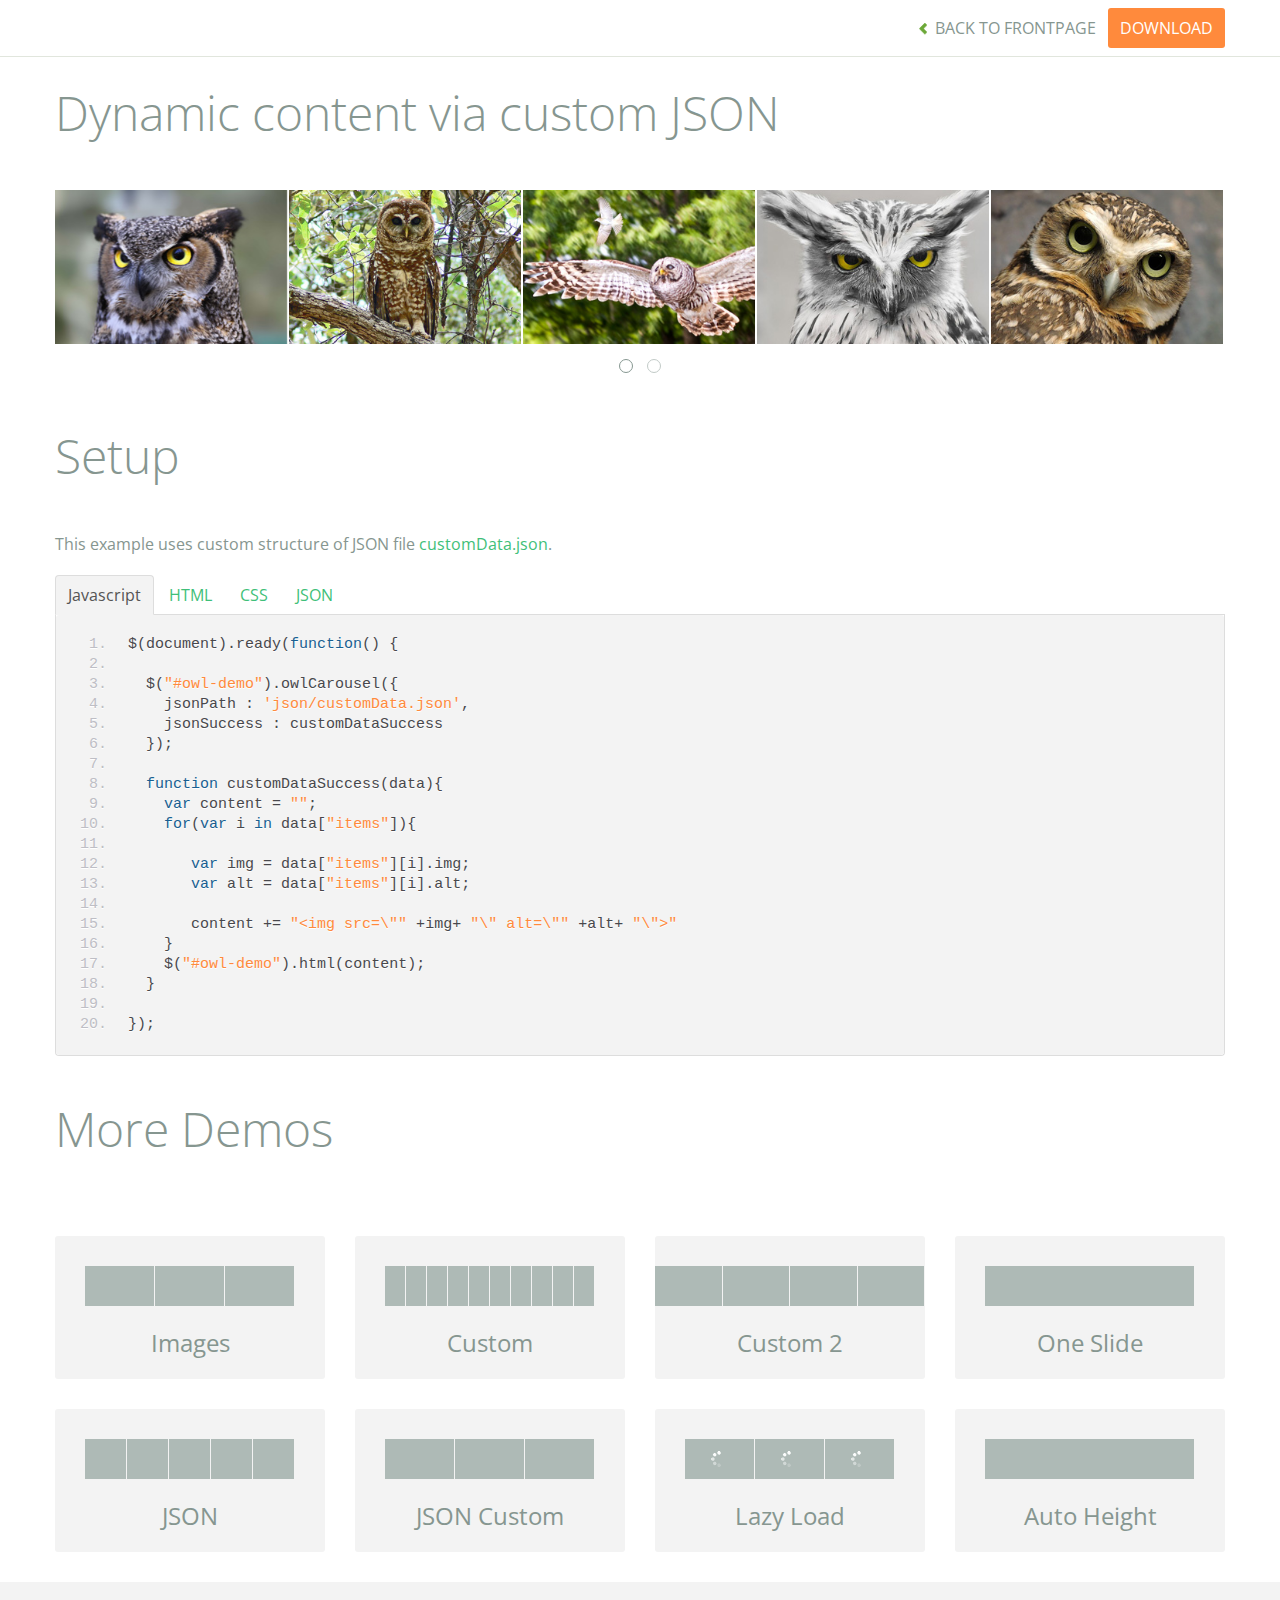
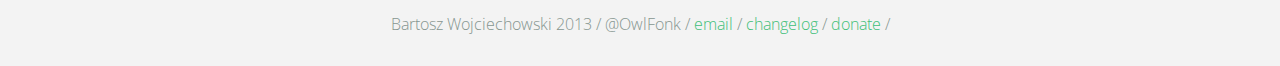
<file: wp-content/themes/circulocenografia-theme/vendors/owl.carousel/demos/customJson.html>
<!DOCTYPE html>
<html lang="en">
  <head>
    <meta charset="utf-8">
    <title>Owl Carousel - Dynamic content via custom JSON</title>
    <meta name="viewport" content="width=device-width, initial-scale=1.0">
    <meta name="description" content="jQuery Responsive Carousel - Owl Carusel">
    <meta name="author" content="Bartosz Wojciechowski">

    <link href='http://fonts.googleapis.com/css?family=Open+Sans:400italic,400,300,600,700' rel='stylesheet' type='text/css'>
    <link href="../assets/css/bootstrapTheme.css" rel="stylesheet">
    <link href="../assets/css/custom.css" rel="stylesheet">

    <!-- Owl Carousel Assets -->
    <link href="../owl-carousel/owl.carousel.css" rel="stylesheet">
    <link href="../owl-carousel/owl.theme.css" rel="stylesheet">

    <link href="../assets/js/google-code-prettify/prettify.css" rel="stylesheet">

    <!-- Le fav and touch icons -->
    <link rel="apple-touch-icon-precomposed" sizes="144x144" href="../assets/ico/apple-touch-icon-144-precomposed.png">
    <link rel="apple-touch-icon-precomposed" sizes="114x114" href="../assets/ico/apple-touch-icon-114-precomposed.png">
      <link rel="apple-touch-icon-precomposed" sizes="72x72" href="../assets/ico/apple-touch-icon-72-precomposed.png">
                    <link rel="apple-touch-icon-precomposed" href="../assets/ico/apple-touch-icon-57-precomposed.png">
                                   <link rel="shortcut icon" href="../assets/ico/favicon.png">
  </head>
  <body>

      <div id="top-nav" class="navbar navbar-fixed-top">
        <div class="navbar-inner">
          <div class="container">
            <button type="button" class="btn btn-navbar" data-toggle="collapse" data-target=".nav-collapse">
            <span class="icon-bar"></span>
            <span class="icon-bar"></span>
            <span class="icon-bar"></span>
          </button>
            <div class="nav-collapse collapse">
            <ul class="nav pull-right">
              <li><a href="../index.html"><i class="icon-chevron-left"></i> Back to Frontpage</a></li>
              <li><a href="../owl.carousel.zip" class="download download-on" data-spy="affix" data-offset-top="450">Download</a></li>
            </ul>
            <ul class="nav pull-left">
              
            </ul>
            </div>
          </div>
        </div>
      </div>
   
    <div id="title">
      <div class="container">
        <div class="row">
          <div class="span12">
            <h1>Dynamic content via custom JSON</h1>
          </div>
        </div>
      </div>
    </div>

      <div id="demo">
        <div class="container">
          <div class="row">
            <div class="span12">

              <div id="owl-demo" class="owl-carousel">
              </div>
            </div>
          </div>
        </div>

    </div>

    <div id="example-info">
      <div class="container">
        <div class="row">
          <div class="span12">
            <h1>Setup</h1>
            <p>This example uses custom structure of JSON file <a href="json/customData.json">customData.json</a>.
            </p>
            <ul class="nav nav-tabs" id="myTab">
              <li class="active"><a href="#javascript">Javascript</a></li>
              <li><a href="#HTML">HTML</a></li>
              <li><a href="#CSS">CSS</a></li>
              <li><a href="#JSON">JSON</a></li>
            </ul>
             
            <div class="tab-content">

              <div class="tab-pane active" id="javascript">
<pre class="pre-show prettyprint linenums">
$(document).ready(function() {

  $("#owl-demo").owlCarousel({
    jsonPath : 'json/customData.json',
    jsonSuccess : customDataSuccess
  });

  function customDataSuccess(data){
    var content = "";
    for(var i in data["items"]){
       
       var img = data["items"][i].img;
       var alt = data["items"][i].alt;

       content += "&lt;img src=\"" +img+ "\" alt=\"" +alt+ "\"&gt"
    }
    $("#owl-demo").html(content);
  }

});
</pre>  

              </div>

              <div class="tab-pane" id="HTML">
<pre class="pre-show prettyprint linenums">
&lt;div id="owl-demo" class="owl-carousel"&gt;
&lt;/div&gt;
</pre>
              </div>

              <div class="tab-pane" id="CSS">
<pre class="pre-show prettyprint linenums">
#owl-demo .item{
  background: #a1def8;
  padding: 30px 0px;
  display: block;
  margin: 5px;
  color: #FFF;
  -webkit-border-radius: 3px;
  -moz-border-radius: 3px;
  border-radius: 3px;
  text-align: center;
}

</pre>
              </div>
              <div class="tab-pane" id="JSON">
<pre class="pre-show prettyprint linenums">
{
  "items" : [
    {
      "img": "assets/owl1.jpg",
      "alt" : "Owl Image 1"
    },
    {
      "img": "assets/owl2.jpg",
      "alt" : "Owl Image 2"
    },
    {
      "img": "assets/owl3.jpg",
      "alt" : "Owl Image 1"
    },
    {
      "img": "assets/owl4.jpg",
      "alt" : "Owl Image 2"
    },
    {
      "img": "assets/owl5.jpg",
      "alt" : "Owl Image 1"
    },
    {
      "img": "assets/owl6.jpg",
      "alt" : "Owl Image 2"
    }
  ]
}
</pre>
</div>
            </div><!--End Tab Content-->

          </div>
        </div>
      </div>
    </div>

    <div id="more">
      <div class="container">

        <div class="row">
          <div class="span12">
            <h1>More Demos</h1>
          </div>
        </div>

        <div class="row demos-row">
          <div class="span3">
            <a href="images.html" class="demo-box">
              <div class="demo-wrapper demo-images clearfix">
                <div class="demo-slide"><div class="bg"></div></div>
                <div class="demo-slide"><div class="bg"></div></div>
                <div class="demo-slide"><div class="bg"></div></div>
              </div>
              <h3>Images</h3>
            </a>
          </div>

          <div class="span3">
            <a href="custom.html" class="demo-box">
              <div class="demo-wrapper demo-custom clearfix">
                <div class="demo-slide"><div class="bg"></div></div>
                <div class="demo-slide"><div class="bg"></div></div>
                <div class="demo-slide"><div class="bg"></div></div>
                <div class="demo-slide"><div class="bg"></div></div>
                <div class="demo-slide"><div class="bg"></div></div>
                <div class="demo-slide"><div class="bg"></div></div>
                <div class="demo-slide"><div class="bg"></div></div>
                <div class="demo-slide"><div class="bg"></div></div>
                <div class="demo-slide"><div class="bg"></div></div>
                <div class="demo-slide"><div class="bg"></div></div>
              </div>
              <h3>Custom</h3>
            </a>
          </div>

          <div class="span3">
            <a href="itemsCustom.html" class="demo-box">
              <div class="demo-wrapper demo-full clearfix">
                <div class="demo-slide"><div class="bg"></div></div>
                <div class="demo-slide"><div class="bg"></div></div>
                <div class="demo-slide"><div class="bg"></div></div>
                <div class="demo-slide"><div class="bg"></div></div>
              </div>
              <h3>Custom 2</h3>
            </a>
          </div>

          <div class="span3">
            <a href="one.html" class="demo-box">
              <div class="demo-wrapper demo-one clearfix">
                <div class="demo-slide"><div class="bg"></div></div>
              </div>
              <h3>One Slide</h3>
            </a>
          </div>

        </div>
        <div class="row demos-row">
          <div class="span3">
            <a href="json.html" class="demo-box">
              <div class="demo-wrapper demo-Json clearfix">
                <div class="demo-slide"><div class="bg"></div></div>
                <div class="demo-slide"><div class="bg"></div></div>
                <div class="demo-slide"><div class="bg"></div></div>
                <div class="demo-slide"><div class="bg"></div></div>
                <div class="demo-slide"><div class="bg"></div></div>
              </div>
              <h3>JSON</h3>
            </a>
          </div>

          <div class="span3">
            <a href="customJson.html" class="demo-box">
              <div class="demo-wrapper demo-Json-custom clearfix">
                <div class="demo-slide"><div class="bg"></div></div>
                <div class="demo-slide"><div class="bg"></div></div>
                <div class="demo-slide"><div class="bg"></div></div>
              </div>
              <h3>JSON Custom</h3>
            </a>
          </div>

          <div class="span3">
            <a href="lazyLoad.html" class="demo-box">
              <div class="demo-wrapper demo-lazy clearfix">
                <div class="demo-slide"><div class="bg"></div></div>
                <div class="demo-slide"><div class="bg"></div></div>
                <div class="demo-slide"><div class="bg"></div></div>
              </div>
              <h3>Lazy Load</h3>
            </a>
          </div>

          <div class="span3">
            <a href="autoHeight.html" class="demo-box">
              <div class="demo-wrapper demo-height clearfix">
                <div class="demo-slide"><div class="bg"></div></div>
              </div>
              <h3>Auto Height</h3>
            </a>
          </div>

        </div>
      </div>
    </div>


 
    <div id="footer">
      <div class="container">
        <div class="row">
          <div class="span12">
            <h5>Bartosz Wojciechowski 2013 / @OwlFonk / 
            <a href="mailto:owl@owlgraphic.com?subject=Hey Owl!">email</a> / 
            <a href="../changelog.html">changelog</a> /
            <a href="https://www.paypal.com/cgi-bin/webscr?cmd=_s-xclick&hosted_button_id=EFSGXZS7V2U9N">donate</a> / 
            <a href="https://twitter.com/share" class="twitter-share-button" data-url="http://owlgraphic.com/owlcarousel/" data-text="Awesome jQuery Owl Carousel Responsive Plugin" data-via="OwlFonk" data-count="none" data-hashtags="owlcarousel"></a>
            <script>
            var owldomain = window.location.hostname.indexOf("owlgraphic");
            if(owldomain !== -1){
              !function(d,s,id){var js,fjs=d.getElementsByTagName(s)[0],p=/^http:/.test(d.location)?'http':'https';if(!d.getElementById(id)){js=d.createElement(s);js.id=id;js.src=p+'://platform.twitter.com/widgets.js';fjs.parentNode.insertBefore(js,fjs);}}(document, 'script', 'twitter-wjs');
            }
            </script>
            </h5>
          </div>
        </div>
      </div>
    </div>


    <script src="../assets/js/jquery-1.9.1.min.js"></script> 
    <script src="../owl-carousel/owl.carousel.js"></script>


    <!-- Demo -->

    <style>
    #owl-demo img{
        display: block;
        width: 99%;
        height: auto;
    }
    </style>


    <script>
    $(document).ready(function() {

      $("#owl-demo").owlCarousel({
        jsonPath : 'json/customData.json',
        jsonSuccess : customDataSuccess
      });

      function customDataSuccess(data){
        var content = "";
        for(var i in data["items"]){
           
           var img = data["items"][i].img;
           var alt = data["items"][i].alt;

           content += "<img src=\"" +img+ "\" alt=\"" +alt+ "\">"
        }
        $("#owl-demo").html(content);
      }

    });
    </script>


    <script src="../assets/js/bootstrap-collapse.js"></script>
    <script src="../assets/js/bootstrap-transition.js"></script>
    <script src="../assets/js/bootstrap-tab.js"></script>

    <script src="../assets/js/google-code-prettify/prettify.js"></script>
	  <script src="../assets/js/application.js"></script>

  </body>
</html>
</file>
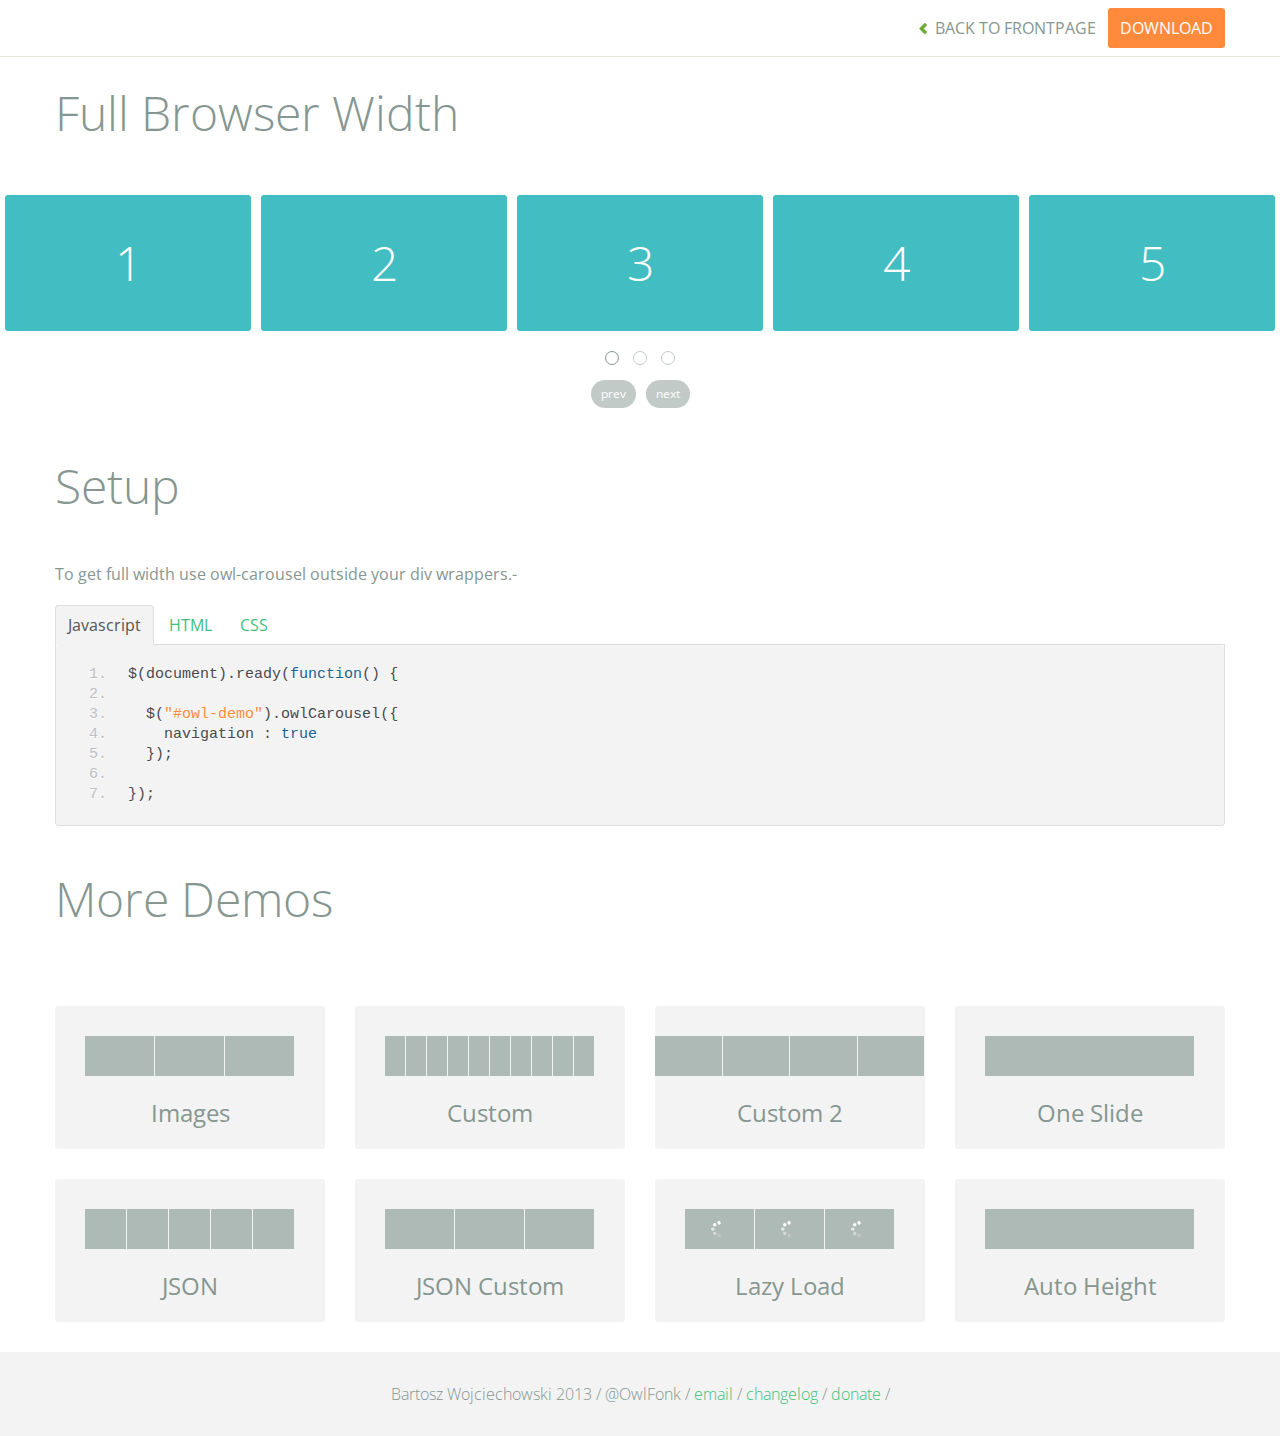
<file: wp-content/themes/circulocenografia-theme/vendors/owl.carousel/demos/full.html>
<!DOCTYPE html>
<html lang="en">
  <head>
    <meta charset="utf-8">
    <title>Owl Carousel - Full Width Demo</title>
    <meta name="viewport" content="width=device-width, initial-scale=1.0">
    <meta name="description" content="jQuery Responsive Carousel - Owl Carusel">
    <meta name="author" content="Bartosz Wojciechowski">
    
    <link href='http://fonts.googleapis.com/css?family=Open+Sans:400italic,400,300,600,700' rel='stylesheet' type='text/css'>
    <link href="../assets/css/bootstrapTheme.css" rel="stylesheet">
    <link href="../assets/css/custom.css" rel="stylesheet">

    <!-- Owl Carousel Assets -->
    <link href="../owl-carousel/owl.carousel.css" rel="stylesheet">
    <link href="../owl-carousel/owl.theme.css" rel="stylesheet">

    <link href="../assets/js/google-code-prettify/prettify.css" rel="stylesheet">

	
    <!-- Le fav and touch icons -->
    <link rel="apple-touch-icon-precomposed" sizes="144x144" href="../assets/ico/apple-touch-icon-144-precomposed.png">
    <link rel="apple-touch-icon-precomposed" sizes="114x114" href="../assets/ico/apple-touch-icon-114-precomposed.png">
      <link rel="apple-touch-icon-precomposed" sizes="72x72" href="../assets/ico/apple-touch-icon-72-precomposed.png">
                    <link rel="apple-touch-icon-precomposed" href="../assets/ico/apple-touch-icon-57-precomposed.png">
                                   <link rel="shortcut icon" href="../assets/ico/favicon.png">
  </head>
  <body>

      <div id="top-nav" class="navbar navbar-fixed-top">
        <div class="navbar-inner">
          <div class="container">
            <button type="button" class="btn btn-navbar" data-toggle="collapse" data-target=".nav-collapse">
            <span class="icon-bar"></span>
            <span class="icon-bar"></span>
            <span class="icon-bar"></span>
          </button>
            <div class="nav-collapse collapse">
            <ul class="nav pull-right">
              <li><a href="../index.html"><i class="icon-chevron-left"></i> Back to Frontpage</a></li>
              <li><a href="../owl.carousel.zip" class="download download-on" data-spy="affix" data-offset-top="450">Download</a></li>
            </ul>
            <ul class="nav pull-left">
              
            </ul>
            </div>
          </div>
        </div>
      </div>
   
    <div id="title">
      <div class="container">
        <div class="row">
          <div class="span12">
            <h1>Full Browser Width</h1>
          </div>
        </div>
      </div>
    </div>

      <div id="demo">

        <div id="owl-demo" class="owl-carousel">
          
          <div class="item"><h1>1</h1></div>
          <div class="item"><h1>2</h1></div>
          <div class="item"><h1>3</h1></div>
          <div class="item"><h1>4</h1></div>
          <div class="item"><h1>5</h1></div>
          <div class="item"><h1>6</h1></div>
          <div class="item"><h1>7</h1></div>
          <div class="item"><h1>8</h1></div>
          <div class="item"><h1>9</h1></div>
          <div class="item"><h1>10</h1></div>
          <div class="item"><h1>11</h1></div>
          <div class="item"><h1>12</h1></div>

        </div>

    </div>

    <div id="example-info">
      <div class="container">
        <div class="row">
          <div class="span12">
            <h1>Setup</h1>
            <p>To get full width use owl-carousel outside your div wrappers.-</p>
            <ul class="nav nav-tabs" id="myTab">
              <li class="active"><a href="#javascript">Javascript</a></li>
              <li><a href="#HTML">HTML</a></li>
              <li><a href="#CSS">CSS</a></li>
            </ul>
             
            <div class="tab-content">

              <div class="tab-pane active" id="javascript">
<pre class="pre-show prettyprint linenums">
$(document).ready(function() {

  $("#owl-demo").owlCarousel({
    navigation : true
  });

});
</pre>  

              </div>

              <div class="tab-pane" id="HTML">
<pre class="pre-show prettyprint linenums">
&lt;div id="owl-demo" class="owl-carousel owl-theme"&gt;
          
  &lt;div class="item"&gt;&lt;h1&gt;1&lt;/h1&gt;&lt;/div&gt;
  &lt;div class="item"&gt;&lt;h1&gt;2&lt;/h1&gt;&lt;/div&gt;
  &lt;div class="item"&gt;&lt;h1&gt;3&lt;/h1&gt;&lt;/div&gt;
  &lt;div class="item"&gt;&lt;h1&gt;4&lt;/h1&gt;&lt;/div&gt;
  &lt;div class="item"&gt;&lt;h1&gt;5&lt;/h1&gt;&lt;/div&gt;
  &lt;div class="item"&gt;&lt;h1&gt;6&lt;/h1&gt;&lt;/div&gt;
  &lt;div class="item"&gt;&lt;h1&gt;7&lt;/h1&gt;&lt;/div&gt;
  &lt;div class="item"&gt;&lt;h1&gt;8&lt;/h1&gt;&lt;/div&gt;
  &lt;div class="item"&gt;&lt;h1&gt;9&lt;/h1&gt;&lt;/div&gt;
  &lt;div class="item"&gt;&lt;h1&gt;10&lt;/h1&gt;&lt;/div&gt;
  &lt;div class="item"&gt;&lt;h1&gt;11&lt;/h1&gt;&lt;/div&gt;
  &lt;div class="item"&gt;&lt;h1&gt;12&lt;/h1&gt;&lt;/div&gt;

&lt;/div&gt;
</pre>
              </div>

              <div class="tab-pane" id="CSS">
<pre class="pre-show prettyprint linenums">
#owl-demo .item{
  background: #42bdc2;
  padding: 30px 0px;
  margin: 10px;
  color: #FFF;
  -webkit-border-radius: 3px;
  -moz-border-radius: 3px;
  border-radius: 3px;
  text-align: center;
}
</pre>
              </div>
            </div><!--End Tab Content-->

          </div>
        </div>
      </div>
    </div>

    <div id="more">
      <div class="container">

        <div class="row">
          <div class="span12">
            <h1>More Demos</h1>
          </div>
        </div>

        <div class="row demos-row">
          <div class="span3">
            <a href="images.html" class="demo-box">
              <div class="demo-wrapper demo-images clearfix">
                <div class="demo-slide"><div class="bg"></div></div>
                <div class="demo-slide"><div class="bg"></div></div>
                <div class="demo-slide"><div class="bg"></div></div>
              </div>
              <h3>Images</h3>
            </a>
          </div>

          <div class="span3">
            <a href="custom.html" class="demo-box">
              <div class="demo-wrapper demo-custom clearfix">
                <div class="demo-slide"><div class="bg"></div></div>
                <div class="demo-slide"><div class="bg"></div></div>
                <div class="demo-slide"><div class="bg"></div></div>
                <div class="demo-slide"><div class="bg"></div></div>
                <div class="demo-slide"><div class="bg"></div></div>
                <div class="demo-slide"><div class="bg"></div></div>
                <div class="demo-slide"><div class="bg"></div></div>
                <div class="demo-slide"><div class="bg"></div></div>
                <div class="demo-slide"><div class="bg"></div></div>
                <div class="demo-slide"><div class="bg"></div></div>
              </div>
              <h3>Custom</h3>
            </a>
          </div>

          <div class="span3">
            <a href="itemsCustom.html" class="demo-box">
              <div class="demo-wrapper demo-full clearfix">
                <div class="demo-slide"><div class="bg"></div></div>
                <div class="demo-slide"><div class="bg"></div></div>
                <div class="demo-slide"><div class="bg"></div></div>
                <div class="demo-slide"><div class="bg"></div></div>
              </div>
              <h3>Custom 2</h3>
            </a>
          </div>

          <div class="span3">
            <a href="one.html" class="demo-box">
              <div class="demo-wrapper demo-one clearfix">
                <div class="demo-slide"><div class="bg"></div></div>
              </div>
              <h3>One Slide</h3>
            </a>
          </div>

        </div>
        <div class="row demos-row">
          <div class="span3">
            <a href="json.html" class="demo-box">
              <div class="demo-wrapper demo-Json clearfix">
                <div class="demo-slide"><div class="bg"></div></div>
                <div class="demo-slide"><div class="bg"></div></div>
                <div class="demo-slide"><div class="bg"></div></div>
                <div class="demo-slide"><div class="bg"></div></div>
                <div class="demo-slide"><div class="bg"></div></div>
              </div>
              <h3>JSON</h3>
            </a>
          </div>

          <div class="span3">
            <a href="customJson.html" class="demo-box">
              <div class="demo-wrapper demo-Json-custom clearfix">
                <div class="demo-slide"><div class="bg"></div></div>
                <div class="demo-slide"><div class="bg"></div></div>
                <div class="demo-slide"><div class="bg"></div></div>
              </div>
              <h3>JSON Custom</h3>
            </a>
          </div>

          <div class="span3">
            <a href="lazyLoad.html" class="demo-box">
              <div class="demo-wrapper demo-lazy clearfix">
                <div class="demo-slide"><div class="bg"></div></div>
                <div class="demo-slide"><div class="bg"></div></div>
                <div class="demo-slide"><div class="bg"></div></div>
              </div>
              <h3>Lazy Load</h3>
            </a>
          </div>

          <div class="span3">
            <a href="autoHeight.html" class="demo-box">
              <div class="demo-wrapper demo-height clearfix">
                <div class="demo-slide"><div class="bg"></div></div>
              </div>
              <h3>Auto Height</h3>
            </a>
          </div>

        </div>
      </div>
    </div>


 
    <div id="footer">
      <div class="container">
        <div class="row">
          <div class="span12">
            <h5>Bartosz Wojciechowski 2013 / @OwlFonk / 
            <a href="mailto:owl@owlgraphic.com?subject=Hey Owl!">email</a> / 
            <a href="../changelog.html">changelog</a> /
            <a href="https://www.paypal.com/cgi-bin/webscr?cmd=_s-xclick&hosted_button_id=EFSGXZS7V2U9N">donate</a> / 
            <a href="https://twitter.com/share" class="twitter-share-button" data-url="http://owlgraphic.com/owlcarousel/" data-text="Awesome jQuery Owl Carousel Responsive Plugin" data-via="OwlFonk" data-count="none" data-hashtags="owlcarousel"></a>
            <script>
            var owldomain = window.location.hostname.indexOf("owlgraphic");
            if(owldomain !== -1){
              !function(d,s,id){var js,fjs=d.getElementsByTagName(s)[0],p=/^http:/.test(d.location)?'http':'https';if(!d.getElementById(id)){js=d.createElement(s);js.id=id;js.src=p+'://platform.twitter.com/widgets.js';fjs.parentNode.insertBefore(js,fjs);}}(document, 'script', 'twitter-wjs');
            }
            </script>
            </h5>
          </div>
        </div>
      </div>
    </div>


    <script src="../assets/js/jquery-1.9.1.min.js"></script> 
    <script src="../owl-carousel/owl.carousel.js"></script>

    <!-- Demo -->

    <style>
    #owl-demo .item{
        background: #42bdc2;
        padding: 30px 0px;
        margin: 5px;
        color: #FFF;
        -webkit-border-radius: 3px;
        -moz-border-radius: 3px;
        border-radius: 3px;
        text-align: center;
    }
    </style>

    <script>
    $(document).ready(function() {
      $("#owl-demo").owlCarousel({
        navigation : true
      });
    });

    </script>
    

    <script src="../assets/js/bootstrap-collapse.js"></script>
    <script src="../assets/js/bootstrap-transition.js"></script>
    <script src="../assets/js/bootstrap-tab.js"></script>

    <script src="../assets/js/google-code-prettify/prettify.js"></script>
	  <script src="../assets/js/application.js"></script>

  </body>
</html>
</file>
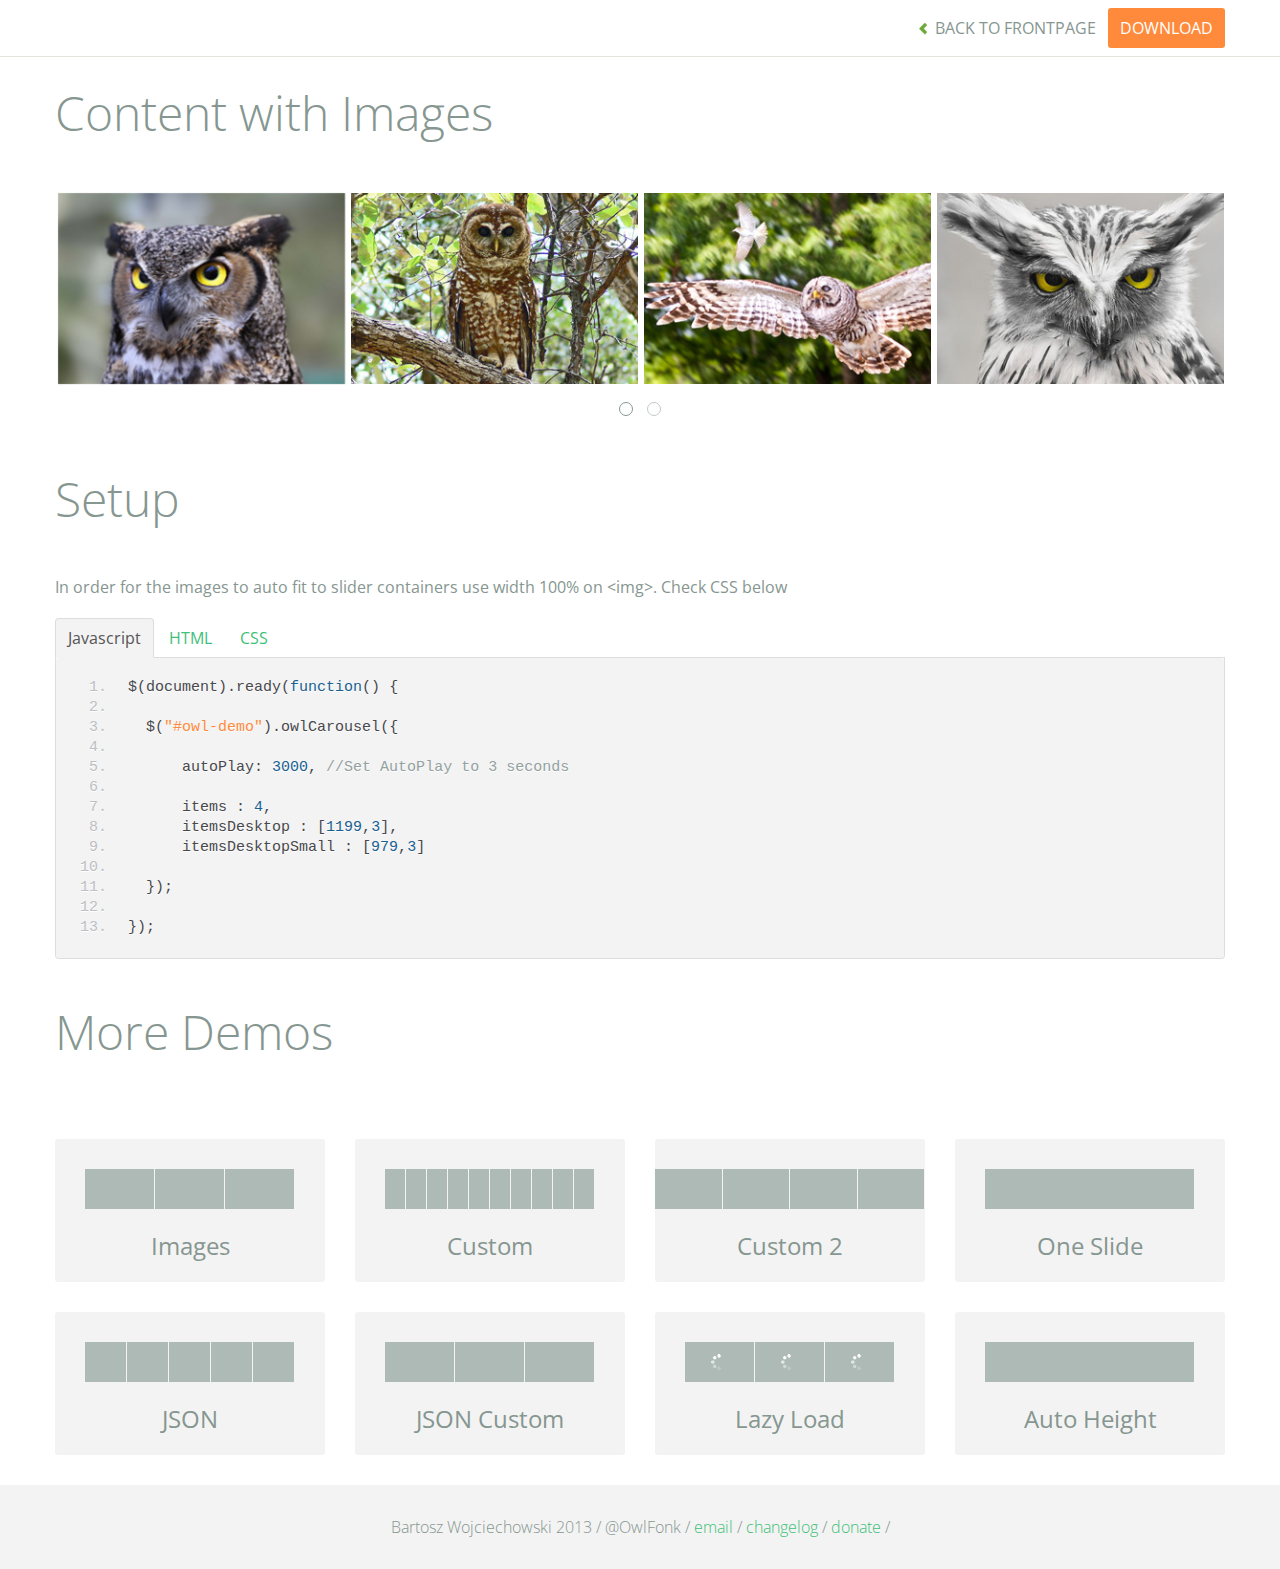
<file: wp-content/themes/circulocenografia-theme/vendors/owl.carousel/demos/images.html>
<!DOCTYPE html>
<html lang="en">
  <head>
    <meta charset="utf-8">
    <title>Owl Carousel - Images Demo</title>
    <meta name="viewport" content="width=device-width, initial-scale=1.0">
    <meta name="description" content="jQuery Responsive Carousel - Owl Carusel">
    <meta name="author" content="Bartosz Wojciechowski">
    
    <link href='http://fonts.googleapis.com/css?family=Open+Sans:400italic,400,300,600,700' rel='stylesheet' type='text/css'>
    <link href="../assets/css/bootstrapTheme.css" rel="stylesheet">
    <link href="../assets/css/custom.css" rel="stylesheet">

    <!-- Owl Carousel Assets -->
    <link href="../owl-carousel/owl.carousel.css" rel="stylesheet">
    <link href="../owl-carousel/owl.theme.css" rel="stylesheet">

    <!-- Prettify -->
    <link href="../assets/js/google-code-prettify/prettify.css" rel="stylesheet">
    

    <!-- Le fav and touch icons -->
    <link rel="apple-touch-icon-precomposed" sizes="144x144" href="../assets/ico/apple-touch-icon-144-precomposed.png">
    <link rel="apple-touch-icon-precomposed" sizes="114x114" href="../assets/ico/apple-touch-icon-114-precomposed.png">
      <link rel="apple-touch-icon-precomposed" sizes="72x72" href="../assets/ico/apple-touch-icon-72-precomposed.png">
                    <link rel="apple-touch-icon-precomposed" href="../assets/ico/apple-touch-icon-57-precomposed.png">
                                   <link rel="shortcut icon" href="../assets/ico/favicon.png">
  </head>
  <body>

      <div id="top-nav" class="navbar navbar-fixed-top">
        <div class="navbar-inner">
          <div class="container">
            <button type="button" class="btn btn-navbar" data-toggle="collapse" data-target=".nav-collapse">
            <span class="icon-bar"></span>
            <span class="icon-bar"></span>
            <span class="icon-bar"></span>
          </button>
            <div class="nav-collapse collapse">
            <ul class="nav pull-right">
              <li><a href="../index.html"><i class="icon-chevron-left"></i> Back to Frontpage</a></li>
              <li><a href="../owl.carousel.zip" class="download download-on" data-spy="affix" data-offset-top="450">Download</a></li>
            </ul>
            <ul class="nav pull-left">
              
            </ul>
            </div>
          </div>
        </div>
      </div>
   
    <div id="title">
      <div class="container">
        <div class="row">
          <div class="span12">
            <h1>Content with Images</h1>
          </div>
        </div>
      </div>
    </div>

      <div id="demo">
        <div class="container">
          <div class="row">
            <div class="span12">

              <div id="owl-demo" class="owl-carousel">
                <div class="item"><img src="assets/owl1.jpg" alt="Owl Image"></div>
                <div class="item"><img src="assets/owl2.jpg" alt="Owl Image"></div>
                <div class="item"><img src="assets/owl3.jpg" alt="Owl Image"></div>
                <div class="item"><img src="assets/owl4.jpg" alt="Owl Image"></div>
                <div class="item"><img src="assets/owl5.jpg" alt="Owl Image"></div>
                <div class="item"><img src="assets/owl6.jpg" alt="Owl Image"></div>
                <div class="item"><img src="assets/owl7.jpg" alt="Owl Image"></div>
                <div class="item"><img src="assets/owl8.jpg" alt="Owl Image"></div>
              </div>
              
            </div>
          </div>
        </div>

    </div>

    <div id="example-info">
      <div class="container">
        <div class="row">
          <div class="span12">
            <h1>Setup</h1>
            <p>In order for the images to auto fit to slider containers use width 100% on &lt;img&gt;. Check CSS below</p>
            <ul class="nav nav-tabs" id="myTab">
              <li class="active"><a href="#javascript">Javascript</a></li>
              <li><a href="#HTML">HTML</a></li>
              <li><a href="#CSS">CSS</a></li>
            </ul>
             
            <div class="tab-content">

              <div class="tab-pane active" id="javascript">
<pre class="pre-show prettyprint linenums">
$(document).ready(function() {

  $("#owl-demo").owlCarousel({

      autoPlay: 3000, //Set AutoPlay to 3 seconds

      items : 4,
      itemsDesktop : [1199,3],
      itemsDesktopSmall : [979,3]

  });

});
</pre>  

              </div>

              <div class="tab-pane" id="HTML">
<pre class="pre-show prettyprint linenums">
&lt;div id="owl-demo"&gt;
          
  &lt;div class="item"&gt;&lt;img src="assets/owl1.jpg" alt="Owl Image"&gt;&lt;/div&gt;
  &lt;div class="item"&gt;&lt;img src="assets/owl2.jpg" alt="Owl Image"&gt;&lt;/div&gt;
  &lt;div class="item"&gt;&lt;img src="assets/owl3.jpg" alt="Owl Image"&gt;&lt;/div&gt;
  &lt;div class="item"&gt;&lt;img src="assets/owl4.jpg" alt="Owl Image"&gt;&lt;/div&gt;
  &lt;div class="item"&gt;&lt;img src="assets/owl5.jpg" alt="Owl Image"&gt;&lt;/div&gt;
  &lt;div class="item"&gt;&lt;img src="assets/owl6.jpg" alt="Owl Image"&gt;&lt;/div&gt;
  &lt;div class="item"&gt;&lt;img src="assets/owl7.jpg" alt="Owl Image"&gt;&lt;/div&gt;
  &lt;div class="item"&gt;&lt;img src="assets/owl8.jpg" alt="Owl Image"&gt;&lt;/div&gt;

&lt;/div&gt;
</pre>
              </div>

              <div class="tab-pane" id="CSS">
<pre class="pre-show prettyprint linenums">
#owl-demo .item{
  margin: 3px;
}
#owl-demo .item img{
  display: block;
  width: 100%;
  height: auto;
}
</pre>
              </div>
            </div><!--End Tab Content-->

          </div>
        </div>
      </div>
    </div>

    <div id="more">
      <div class="container">

        <div class="row">
          <div class="span12">
            <h1>More Demos</h1>
          </div>
        </div>

        <div class="row demos-row">
          <div class="span3">
            <a href="images.html" class="demo-box">
              <div class="demo-wrapper demo-images clearfix">
                <div class="demo-slide"><div class="bg"></div></div>
                <div class="demo-slide"><div class="bg"></div></div>
                <div class="demo-slide"><div class="bg"></div></div>
              </div>
              <h3>Images</h3>
            </a>
          </div>

          <div class="span3">
            <a href="custom.html" class="demo-box">
              <div class="demo-wrapper demo-custom clearfix">
                <div class="demo-slide"><div class="bg"></div></div>
                <div class="demo-slide"><div class="bg"></div></div>
                <div class="demo-slide"><div class="bg"></div></div>
                <div class="demo-slide"><div class="bg"></div></div>
                <div class="demo-slide"><div class="bg"></div></div>
                <div class="demo-slide"><div class="bg"></div></div>
                <div class="demo-slide"><div class="bg"></div></div>
                <div class="demo-slide"><div class="bg"></div></div>
                <div class="demo-slide"><div class="bg"></div></div>
                <div class="demo-slide"><div class="bg"></div></div>
              </div>
              <h3>Custom</h3>
            </a>
          </div>

          <div class="span3">
            <a href="itemsCustom.html" class="demo-box">
              <div class="demo-wrapper demo-full clearfix">
                <div class="demo-slide"><div class="bg"></div></div>
                <div class="demo-slide"><div class="bg"></div></div>
                <div class="demo-slide"><div class="bg"></div></div>
                <div class="demo-slide"><div class="bg"></div></div>
              </div>
              <h3>Custom 2</h3>
            </a>
          </div>

          <div class="span3">
            <a href="one.html" class="demo-box">
              <div class="demo-wrapper demo-one clearfix">
                <div class="demo-slide"><div class="bg"></div></div>
              </div>
              <h3>One Slide</h3>
            </a>
          </div>

        </div>
        <div class="row demos-row">
          <div class="span3">
            <a href="json.html" class="demo-box">
              <div class="demo-wrapper demo-Json clearfix">
                <div class="demo-slide"><div class="bg"></div></div>
                <div class="demo-slide"><div class="bg"></div></div>
                <div class="demo-slide"><div class="bg"></div></div>
                <div class="demo-slide"><div class="bg"></div></div>
                <div class="demo-slide"><div class="bg"></div></div>
              </div>
              <h3>JSON</h3>
            </a>
          </div>

          <div class="span3">
            <a href="customJson.html" class="demo-box">
              <div class="demo-wrapper demo-Json-custom clearfix">
                <div class="demo-slide"><div class="bg"></div></div>
                <div class="demo-slide"><div class="bg"></div></div>
                <div class="demo-slide"><div class="bg"></div></div>
              </div>
              <h3>JSON Custom</h3>
            </a>
          </div>

          <div class="span3">
            <a href="lazyLoad.html" class="demo-box">
              <div class="demo-wrapper demo-lazy clearfix">
                <div class="demo-slide"><div class="bg"></div></div>
                <div class="demo-slide"><div class="bg"></div></div>
                <div class="demo-slide"><div class="bg"></div></div>
              </div>
              <h3>Lazy Load</h3>
            </a>
          </div>

          <div class="span3">
            <a href="autoHeight.html" class="demo-box">
              <div class="demo-wrapper demo-height clearfix">
                <div class="demo-slide"><div class="bg"></div></div>
              </div>
              <h3>Auto Height</h3>
            </a>
          </div>

        </div>
      </div>
    </div>


 
    <div id="footer">
      <div class="container">
        <div class="row">
          <div class="span12">
            <h5>Bartosz Wojciechowski 2013 / @OwlFonk / 
            <a href="mailto:owl@owlgraphic.com?subject=Hey Owl!">email</a> / 
            <a href="../changelog.html">changelog</a> /
            <a href="https://www.paypal.com/cgi-bin/webscr?cmd=_s-xclick&hosted_button_id=EFSGXZS7V2U9N">donate</a> / 
            <a href="https://twitter.com/share" class="twitter-share-button" data-url="http://owlgraphic.com/owlcarousel/" data-text="Awesome jQuery Owl Carousel Responsive Plugin" data-via="OwlFonk" data-count="none" data-hashtags="owlcarousel"></a>
            <script>
            var owldomain = window.location.hostname.indexOf("owlgraphic");
            if(owldomain !== -1){
              !function(d,s,id){var js,fjs=d.getElementsByTagName(s)[0],p=/^http:/.test(d.location)?'http':'https';if(!d.getElementById(id)){js=d.createElement(s);js.id=id;js.src=p+'://platform.twitter.com/widgets.js';fjs.parentNode.insertBefore(js,fjs);}}(document, 'script', 'twitter-wjs');
            }
            </script>
            </h5>
          </div>
        </div>
      </div>
    </div>


    <script src="../assets/js/jquery-1.9.1.min.js"></script> 
    <script src="../owl-carousel/owl.carousel.js"></script>


    <!-- Demo -->

    <style>
    #owl-demo .item{
        margin: 3px;
    }
    #owl-demo .item img{
        display: block;
        width: 100%;
        height: auto;
    }
    </style>


    <script>
    $(document).ready(function() {
      $("#owl-demo").owlCarousel({
        autoPlay: 3000,
        items : 4,
        itemsDesktop : [1199,3],
        itemsDesktopSmall : [979,3]
      });

    });
    </script>

    <script src="../assets/js/bootstrap-collapse.js"></script>
    <script src="../assets/js/bootstrap-transition.js"></script>
    <script src="../assets/js/bootstrap-tab.js"></script>

    <script src="../assets/js/google-code-prettify/prettify.js"></script>
	  <script src="../assets/js/application.js"></script>

  </body>
</html>
</file>
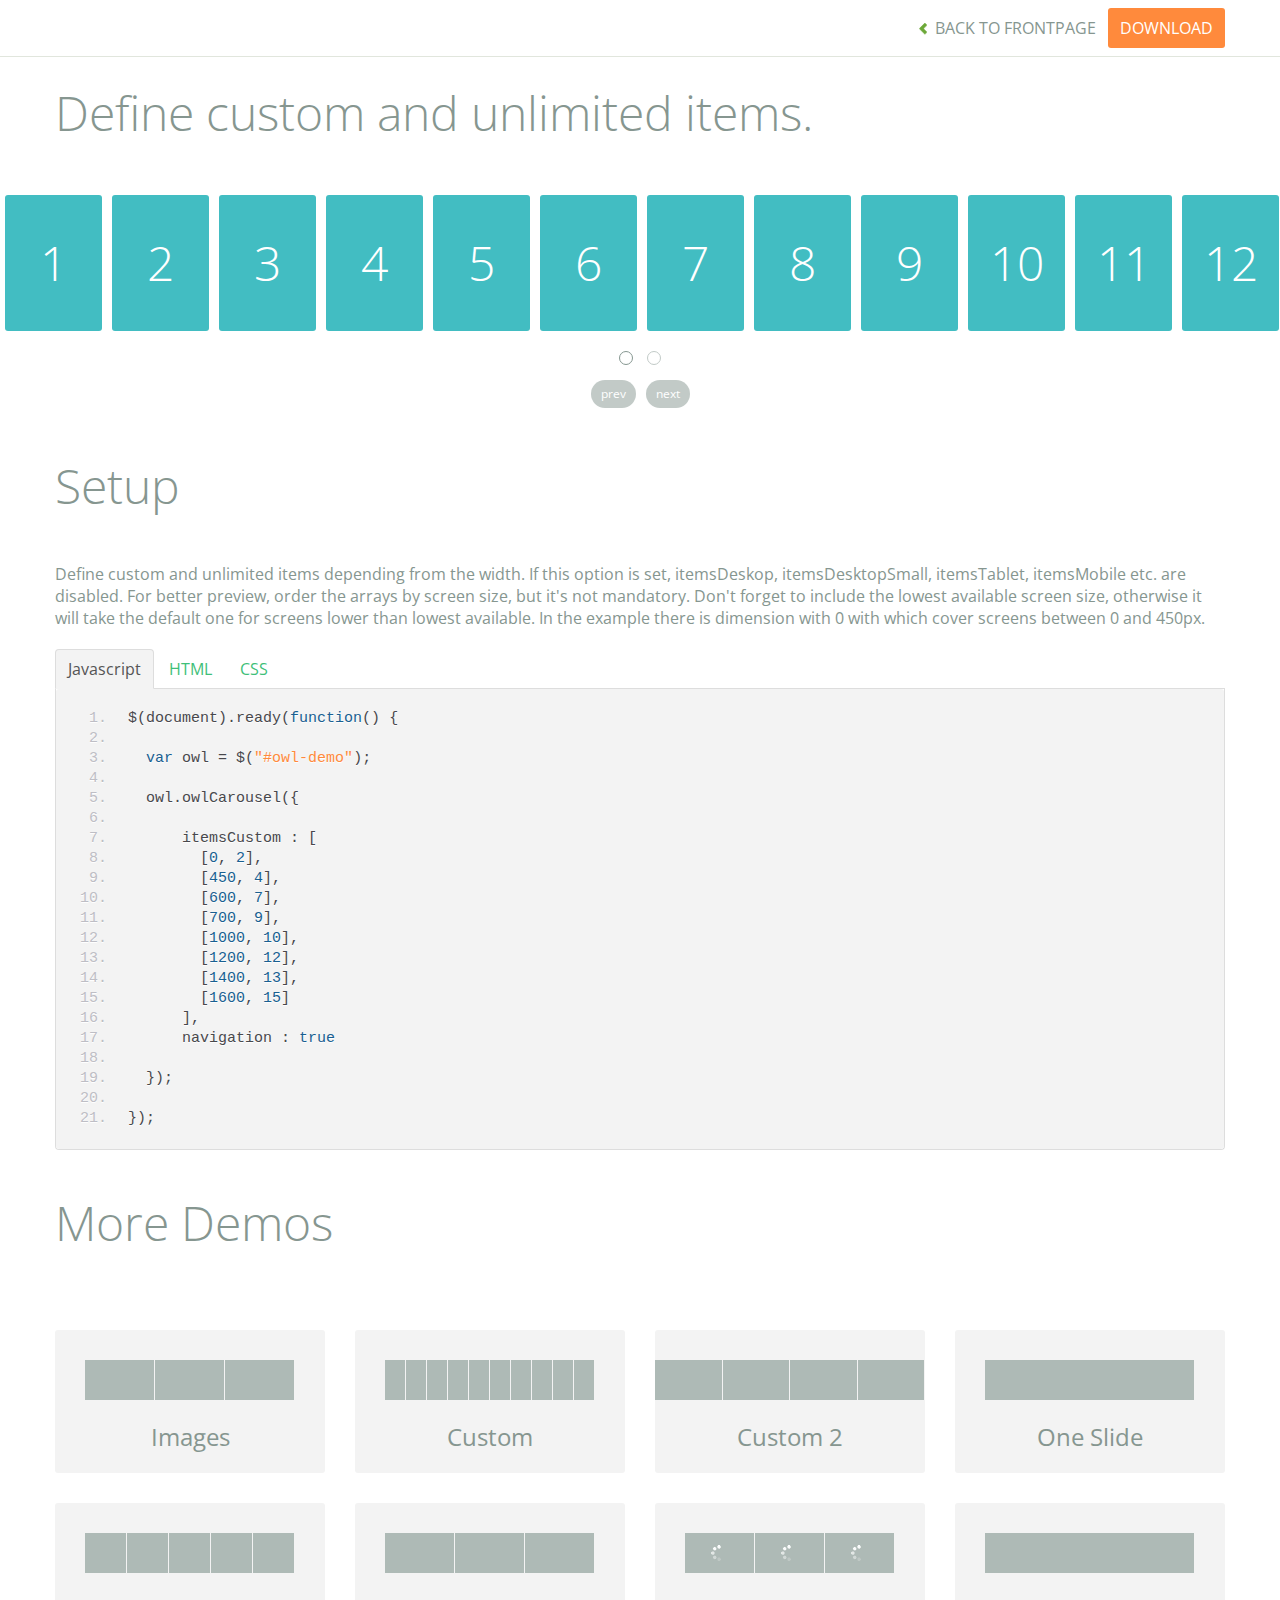
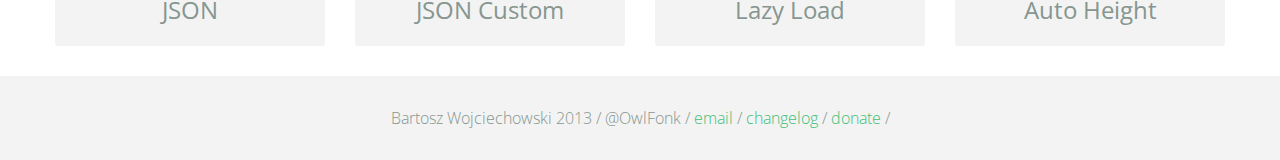
<file: wp-content/themes/circulocenografia-theme/vendors/owl.carousel/demos/itemsCustom.html>
<!DOCTYPE html>
<html lang="en">
  <head>
    <meta charset="utf-8">
    <title>Owl Carousel - itemsCustom</title>
    <meta name="viewport" content="width=device-width, initial-scale=1.0">
    <meta name="description" content="jQuery Responsive Carousel - Owl Carusel">
    <meta name="author" content="Bartosz Wojciechowski">

    <link href='http://fonts.googleapis.com/css?family=Open+Sans:400italic,400,300,600,700' rel='stylesheet' type='text/css'>
    <link href="../assets/css/bootstrapTheme.css" rel="stylesheet">
    <link href="../assets/css/custom.css" rel="stylesheet">

    <!-- Owl Carousel Assets -->
    <link href="../owl-carousel/owl.carousel.css" rel="stylesheet">
    <link href="../owl-carousel/owl.theme.css" rel="stylesheet">

    <link href="../assets/js/google-code-prettify/prettify.css" rel="stylesheet">

    <!-- Le fav and touch icons -->
    <link rel="apple-touch-icon-precomposed" sizes="144x144" href="../assets/ico/apple-touch-icon-144-precomposed.png">
    <link rel="apple-touch-icon-precomposed" sizes="114x114" href="../assets/ico/apple-touch-icon-114-precomposed.png">
      <link rel="apple-touch-icon-precomposed" sizes="72x72" href="../assets/ico/apple-touch-icon-72-precomposed.png">
                    <link rel="apple-touch-icon-precomposed" href="../assets/ico/apple-touch-icon-57-precomposed.png">
                                   <link rel="shortcut icon" href="../assets/ico/favicon.png">
  </head>
  <body>

      <div id="top-nav" class="navbar navbar-fixed-top">
        <div class="navbar-inner">
          <div class="container">
            <button type="button" class="btn btn-navbar" data-toggle="collapse" data-target=".nav-collapse">
            <span class="icon-bar"></span>
            <span class="icon-bar"></span>
            <span class="icon-bar"></span>
          </button>
            <div class="nav-collapse collapse">
            <ul class="nav pull-right">
              <li><a href="../index.html"><i class="icon-chevron-left"></i> Back to Frontpage</a></li>
              <li><a href="../owl.carousel.zip" class="download download-on" data-spy="affix" data-offset-top="450">Download</a></li>
            </ul>
            <ul class="nav pull-left">
              
            </ul>
            </div>
          </div>
        </div>
      </div>
   
    <div id="title">
      <div class="container">
        <div class="row">
          <div class="span12">
            <h1>Define custom and unlimited items.</h1>
          </div>
        </div>
      </div>
    </div>

      <div id="demo">
        <div id="owl-demo" class="owl-carousel">
          
          <div class="item"><h1>1</h1></div>
          <div class="item"><h1>2</h1></div>
          <div class="item"><h1>3</h1></div>
          <div class="item"><h1>4</h1></div>
          <div class="item"><h1>5</h1></div>
          <div class="item"><h1>6</h1></div>
          <div class="item"><h1>7</h1></div>
          <div class="item"><h1>8</h1></div>
          <div class="item"><h1>9</h1></div>
          <div class="item"><h1>10</h1></div>
          <div class="item"><h1>11</h1></div>
          <div class="item"><h1>12</h1></div>
          <div class="item"><h1>13</h1></div>
          <div class="item"><h1>14</h1></div>
          <div class="item"><h1>15</h1></div>
          <div class="item"><h1>16</h1></div>
          <div class="item"><h1>17</h1></div>
          <div class="item"><h1>18</h1></div>
          <div class="item"><h1>19</h1></div>
          <div class="item"><h1>20</h1></div>

        </div>
    </div>

    <div id="example-info">
      <div class="container">
        <div class="row">
          <div class="span12">
            <h1>Setup</h1>
            <p>Define custom and unlimited items depending from the width. If this option is set, itemsDeskop, itemsDesktopSmall, itemsTablet, itemsMobile etc. are disabled. For better preview, order the arrays by screen size, but it's not mandatory. Don't forget to include the lowest available screen size, otherwise it will take the default one for screens lower than lowest available. In the example there is dimension with 0 with which cover screens between 0 and 450px.
            </p>
            <ul class="nav nav-tabs" id="myTab">
              <li class="active"><a href="#javascript">Javascript</a></li>
              <li><a href="#HTML">HTML</a></li>
              <li><a href="#CSS">CSS</a></li>
            </ul>
             
            <div class="tab-content">

              <div class="tab-pane active" id="javascript">
<pre class="pre-show prettyprint linenums">
$(document).ready(function() {

  var owl = &#36;("#owl-demo")&#59;

  owl.owlCarousel({
     
      itemsCustom : [
        [0, 2],
        [450, 4],
        [600, 7],
        [700, 9],
        [1000, 10],
        [1200, 12],
        [1400, 13],
        [1600, 15]
      ],
      navigation : true

  })&#59;

})&#59;
</pre>

              </div>

              <div class="tab-pane" id="HTML">
<pre class="pre-show prettyprint linenums">
&lt;div id="owl-demo" class="owl-carousel owl-theme"&gt;
  &lt;div class="item"&gt;&lt;h1&gt;1&lt;/h1&gt;&lt;/div&gt;
  &lt;div class="item"&gt;&lt;h1&gt;2&lt;/h1&gt;&lt;/div&gt;
  &lt;div class="item"&gt;&lt;h1&gt;3&lt;/h1&gt;&lt;/div&gt;
  &lt;div class="item"&gt;&lt;h1&gt;4&lt;/h1&gt;&lt;/div&gt;
  &lt;div class="item"&gt;&lt;h1&gt;5&lt;/h1&gt;&lt;/div&gt;
  &lt;div class="item"&gt;&lt;h1&gt;6&lt;/h1&gt;&lt;/div&gt;
  &lt;div class="item"&gt;&lt;h1&gt;7&lt;/h1&gt;&lt;/div&gt;
  &lt;div class="item"&gt;&lt;h1&gt;8&lt;/h1&gt;&lt;/div&gt;
  &lt;div class="item"&gt;&lt;h1&gt;9&lt;/h1&gt;&lt;/div&gt;
  &lt;div class="item"&gt;&lt;h1&gt;10&lt;/h1&gt;&lt;/div&gt;
  &lt;div class="item"&gt;&lt;h1&gt;11&lt;/h1&gt;&lt;/div&gt;
  &lt;div class="item"&gt;&lt;h1&gt;12&lt;/h1&gt;&lt;/div&gt;
  &lt;div class="item"&gt;&lt;h1&gt;13&lt;/h1&gt;&lt;/div&gt;
  &lt;div class="item"&gt;&lt;h1&gt;14&lt;/h1&gt;&lt;/div&gt;
  &lt;div class="item"&gt;&lt;h1&gt;15&lt;/h1&gt;&lt;/div&gt;
  &lt;div class="item"&gt;&lt;h1&gt;16&lt;/h1&gt;&lt;/div&gt;
  &lt;div class="item"&gt;&lt;h1&gt;17&lt;/h1&gt;&lt;/div&gt;
  &lt;div class="item"&gt;&lt;h1&gt;18&lt;/h1&gt;&lt;/div&gt;
  &lt;div class="item"&gt;&lt;h1&gt;19&lt;/h1&gt;&lt;/div&gt;
  &lt;div class="item"&gt;&lt;h1&gt;20&lt;/h1&gt;&lt;/div&gt;
&lt;/div&gt;

</pre>
              </div>

              <div class="tab-pane" id="CSS">
<pre class="pre-show prettyprint linenums">
#owl-demo .item{
    background: #42bdc2;
    padding: 30px 0px;
    margin: 5px;
    color: #FFF;
    -webkit-border-radius: 3px;
    -moz-border-radius: 3px;
    border-radius: 3px;
    text-align: center;
}
</pre>
              </div>
            </div><!--End Tab Content-->

          </div>
        </div>
      </div>
    </div>

    <div id="more">
      <div class="container">

        <div class="row">
          <div class="span12">
            <h1>More Demos</h1>
          </div>
        </div>

        <div class="row demos-row">
          <div class="span3">
            <a href="images.html" class="demo-box">
              <div class="demo-wrapper demo-images clearfix">
                <div class="demo-slide"><div class="bg"></div></div>
                <div class="demo-slide"><div class="bg"></div></div>
                <div class="demo-slide"><div class="bg"></div></div>
              </div>
              <h3>Images</h3>
            </a>
          </div>

          <div class="span3">
            <a href="custom.html" class="demo-box">
              <div class="demo-wrapper demo-custom clearfix">
                <div class="demo-slide"><div class="bg"></div></div>
                <div class="demo-slide"><div class="bg"></div></div>
                <div class="demo-slide"><div class="bg"></div></div>
                <div class="demo-slide"><div class="bg"></div></div>
                <div class="demo-slide"><div class="bg"></div></div>
                <div class="demo-slide"><div class="bg"></div></div>
                <div class="demo-slide"><div class="bg"></div></div>
                <div class="demo-slide"><div class="bg"></div></div>
                <div class="demo-slide"><div class="bg"></div></div>
                <div class="demo-slide"><div class="bg"></div></div>
              </div>
              <h3>Custom</h3>
            </a>
          </div>

          <div class="span3">
            <a href="itemsCustom.html" class="demo-box">
              <div class="demo-wrapper demo-full clearfix">
                <div class="demo-slide"><div class="bg"></div></div>
                <div class="demo-slide"><div class="bg"></div></div>
                <div class="demo-slide"><div class="bg"></div></div>
                <div class="demo-slide"><div class="bg"></div></div>
              </div>
              <h3>Custom 2</h3>
            </a>
          </div>

          <div class="span3">
            <a href="one.html" class="demo-box">
              <div class="demo-wrapper demo-one clearfix">
                <div class="demo-slide"><div class="bg"></div></div>
              </div>
              <h3>One Slide</h3>
            </a>
          </div>

        </div>
        <div class="row demos-row">
          <div class="span3">
            <a href="json.html" class="demo-box">
              <div class="demo-wrapper demo-Json clearfix">
                <div class="demo-slide"><div class="bg"></div></div>
                <div class="demo-slide"><div class="bg"></div></div>
                <div class="demo-slide"><div class="bg"></div></div>
                <div class="demo-slide"><div class="bg"></div></div>
                <div class="demo-slide"><div class="bg"></div></div>
              </div>
              <h3>JSON</h3>
            </a>
          </div>

          <div class="span3">
            <a href="customJson.html" class="demo-box">
              <div class="demo-wrapper demo-Json-custom clearfix">
                <div class="demo-slide"><div class="bg"></div></div>
                <div class="demo-slide"><div class="bg"></div></div>
                <div class="demo-slide"><div class="bg"></div></div>
              </div>
              <h3>JSON Custom</h3>
            </a>
          </div>

          <div class="span3">
            <a href="lazyLoad.html" class="demo-box">
              <div class="demo-wrapper demo-lazy clearfix">
                <div class="demo-slide"><div class="bg"></div></div>
                <div class="demo-slide"><div class="bg"></div></div>
                <div class="demo-slide"><div class="bg"></div></div>
              </div>
              <h3>Lazy Load</h3>
            </a>
          </div>

          <div class="span3">
            <a href="autoHeight.html" class="demo-box">
              <div class="demo-wrapper demo-height clearfix">
                <div class="demo-slide"><div class="bg"></div></div>
              </div>
              <h3>Auto Height</h3>
            </a>
          </div>

        </div>
      </div>
    </div>


 
    <div id="footer">
      <div class="container">
        <div class="row">
          <div class="span12">
            <h5>Bartosz Wojciechowski 2013 / @OwlFonk / 
            <a href="mailto:owl@owlgraphic.com?subject=Hey Owl!">email</a> / 
            <a href="../changelog.html">changelog</a> /
            <a href="https://www.paypal.com/cgi-bin/webscr?cmd=_s-xclick&hosted_button_id=EFSGXZS7V2U9N">donate</a> / 
            <a href="https://twitter.com/share" class="twitter-share-button" data-url="http://owlgraphic.com/owlcarousel/" data-text="Awesome jQuery Owl Carousel Responsive Plugin" data-via="OwlFonk" data-count="none" data-hashtags="owlcarousel"></a>
            <script>
            var owldomain = window.location.hostname.indexOf("owlgraphic");
            if(owldomain !== -1){
              !function(d,s,id){var js,fjs=d.getElementsByTagName(s)[0],p=/^http:/.test(d.location)?'http':'https';if(!d.getElementById(id)){js=d.createElement(s);js.id=id;js.src=p+'://platform.twitter.com/widgets.js';fjs.parentNode.insertBefore(js,fjs);}}(document, 'script', 'twitter-wjs');
            }
            </script>
            </h5>
          </div>
        </div>
      </div>
    </div>


    <script src="../assets/js/jquery-1.9.1.min.js"></script> 
    <script src="../owl-carousel/owl.carousel.js"></script>


    <!-- Demo -->

    <style>
    #owl-demo .item{
        background: #42bdc2;
        padding: 30px 0px;
        margin: 5px;
        color: #FFF;
        -webkit-border-radius: 3px;
        -moz-border-radius: 3px;
        border-radius: 3px;
        text-align: center;
    }
    </style>


    <script>
    $(document).ready(function() {

      var owl = $("#owl-demo");

      owl.owlCarousel({

        // Define custom and unlimited items depending from the width
        // If this option is set, itemsDeskop, itemsDesktopSmall, itemsTablet, itemsMobile etc. are disabled
        // For better preview, order the arrays by screen size, but it's not mandatory
        // Don't forget to include the lowest available screen size, otherwise it will take the default one for screens lower than lowest available.
        // In the example there is dimension with 0 with which cover screens between 0 and 450px
        
        itemsCustom : [
          [0, 2],
          [450, 4],
          [600, 7],
          [700, 9],
          [1000, 10],
          [1200, 12],
          [1400, 13],
          [1600, 15]
        ],
        navigation : true

      });



    });
    </script>

    <script src="../assets/js/bootstrap-collapse.js"></script>
    <script src="../assets/js/bootstrap-transition.js"></script>
    <script src="../assets/js/bootstrap-tab.js"></script>

    <script src="../assets/js/google-code-prettify/prettify.js"></script>
	  <script src="../assets/js/application.js"></script>

  </body>
</html>
</file>
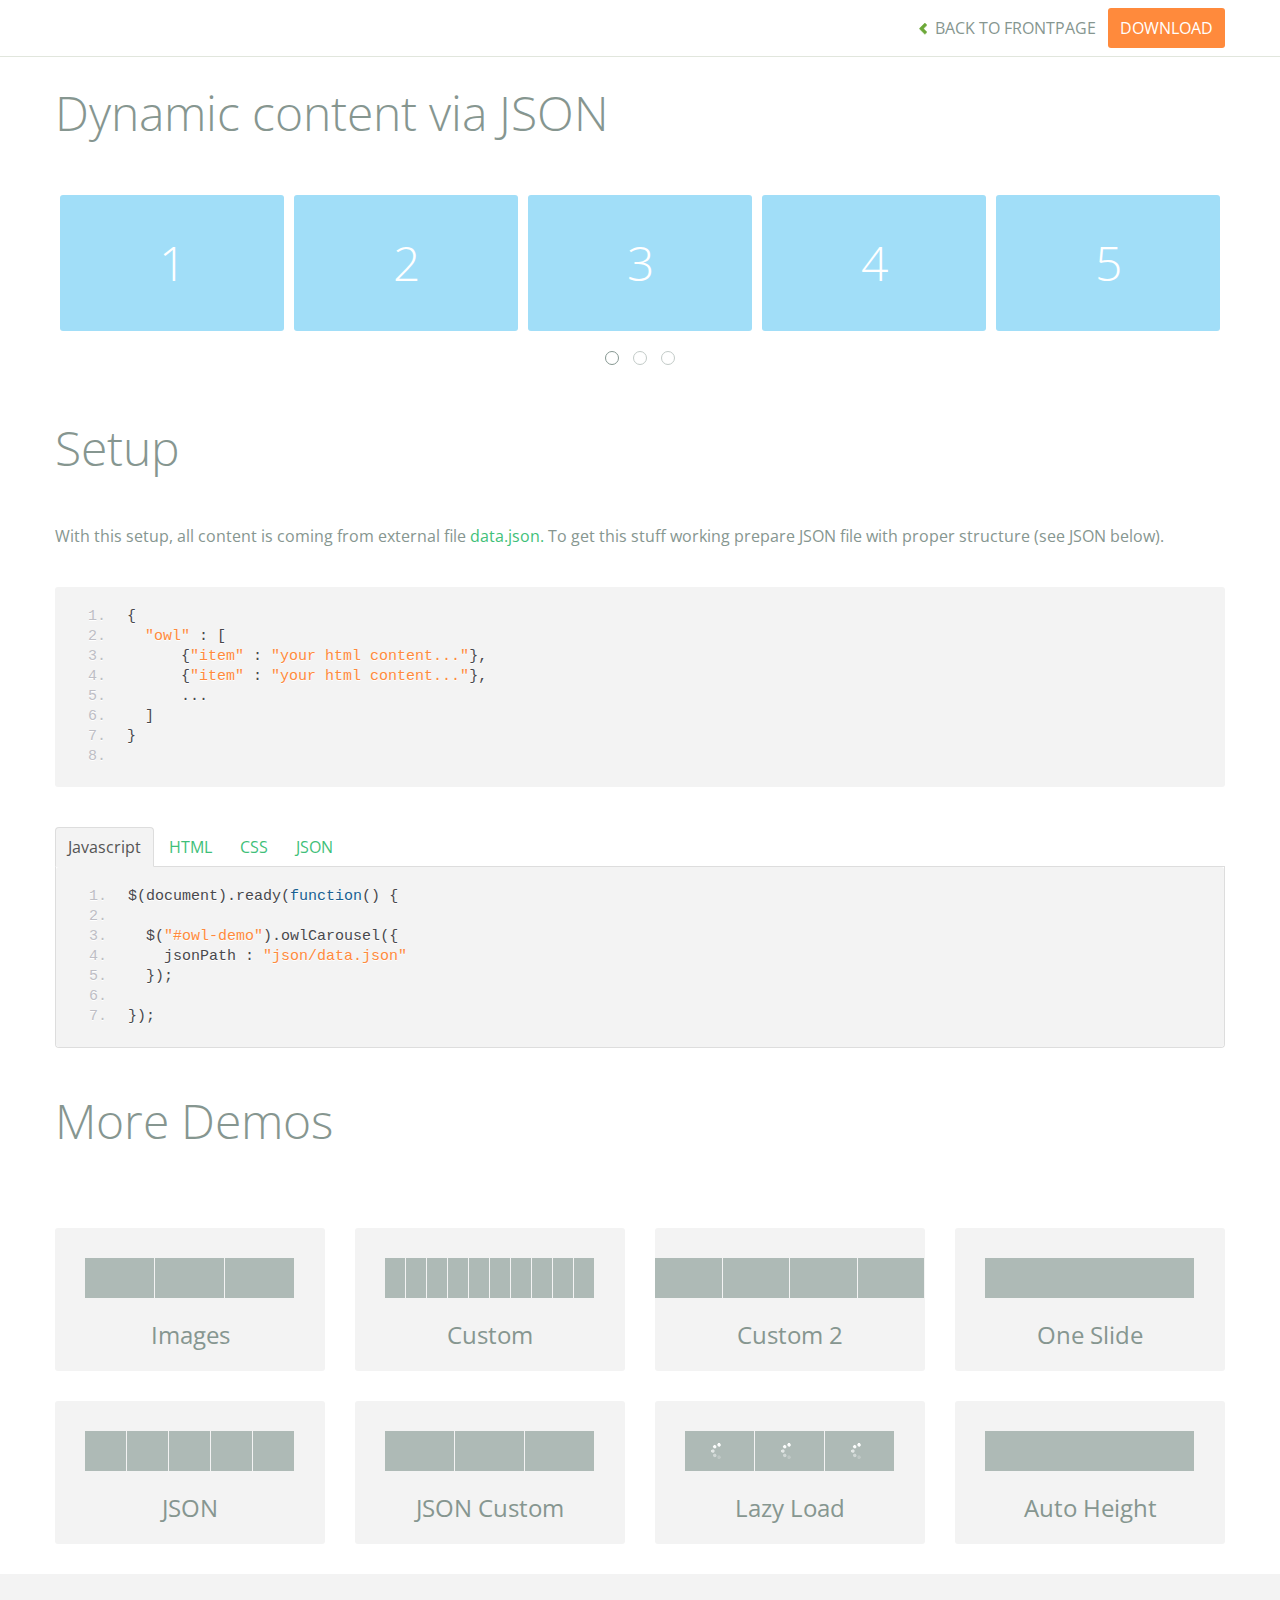
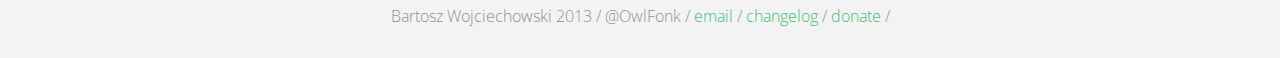
<file: wp-content/themes/circulocenografia-theme/vendors/owl.carousel/demos/json.html>
<!DOCTYPE html>
<html lang="en">
  <head>
    <meta charset="utf-8">
    <title>Owl Carousel - Dynamic content via JSON</title>
    <meta name="viewport" content="width=device-width, initial-scale=1.0">
    <meta name="description" content="jQuery Responsive Carousel - Owl Carusel">
    <meta name="author" content="Bartosz Wojciechowski">

    <link href='http://fonts.googleapis.com/css?family=Open+Sans:400italic,400,300,600,700' rel='stylesheet' type='text/css'>
    <link href="../assets/css/bootstrapTheme.css" rel="stylesheet">
    <link href="../assets/css/custom.css" rel="stylesheet">

    <!-- Owl Carousel Assets -->
    <link href="../owl-carousel/owl.carousel.css" rel="stylesheet">
    <link href="../owl-carousel/owl.theme.css" rel="stylesheet">

    <link href="../assets/js/google-code-prettify/prettify.css" rel="stylesheet">

    <!-- Le fav and touch icons -->
    <link rel="apple-touch-icon-precomposed" sizes="144x144" href="../assets/ico/apple-touch-icon-144-precomposed.png">
    <link rel="apple-touch-icon-precomposed" sizes="114x114" href="../assets/ico/apple-touch-icon-114-precomposed.png">
      <link rel="apple-touch-icon-precomposed" sizes="72x72" href="../assets/ico/apple-touch-icon-72-precomposed.png">
                    <link rel="apple-touch-icon-precomposed" href="../assets/ico/apple-touch-icon-57-precomposed.png">
                                   <link rel="shortcut icon" href="../assets/ico/favicon.png">
  </head>
  <body>

      <div id="top-nav" class="navbar navbar-fixed-top">
        <div class="navbar-inner">
          <div class="container">
            <button type="button" class="btn btn-navbar" data-toggle="collapse" data-target=".nav-collapse">
            <span class="icon-bar"></span>
            <span class="icon-bar"></span>
            <span class="icon-bar"></span>
          </button>
            <div class="nav-collapse collapse">
            <ul class="nav pull-right">
              <li><a href="../index.html"><i class="icon-chevron-left"></i> Back to Frontpage</a></li>
              <li><a href="../owl.carousel.zip" class="download download-on" data-spy="affix" data-offset-top="450">Download</a></li>
            </ul>
            <ul class="nav pull-left">
              
            </ul>
            </div>
          </div>
        </div>
      </div>
   
    <div id="title">
      <div class="container">
        <div class="row">
          <div class="span12">
            <h1>Dynamic content via JSON</h1>
          </div>
        </div>
      </div>
    </div>

      <div id="demo">
        <div class="container">
          <div class="row">
            <div class="span12">

              <div id="owl-demo" class="owl-carousel">
              </div>
            </div>
          </div>
        </div>

    </div>

    <div id="example-info">
      <div class="container">
        <div class="row">
          <div class="span12">
            <h1>Setup</h1>
            <p>With this setup, all content is coming from external file <a href="json/data.json">data.json.</a> To get this stuff working prepare JSON file with proper structure (see JSON below).</p>
            <pre class="pre-show prettyprint linenums">
{
  "owl" : [
      {"item" : "your html content..."},
      {"item" : "your html content..."},
      ...
  ]
}
            </pre>
            <ul class="nav nav-tabs" id="myTab">
              <li class="active"><a href="#javascript">Javascript</a></li>
              <li><a href="#HTML">HTML</a></li>
              <li><a href="#CSS">CSS</a></li>
              <li><a href="#JSON">JSON</a></li>
            </ul>
             
            <div class="tab-content">

              <div class="tab-pane active" id="javascript">
<pre class="pre-show prettyprint linenums">
$(document).ready(function() {

  $("#owl-demo").owlCarousel({
    jsonPath : "json/data.json" 
  });

});
</pre>  

              </div>

              <div class="tab-pane" id="HTML">
<pre class="pre-show prettyprint linenums">
&lt;div id="owl-demo" class="owl-carousel owl-theme"&gt;
&lt;/div&gt;
</pre>
              </div>

              <div class="tab-pane" id="CSS">
<pre class="pre-show prettyprint linenums">
#owl-demo .item{
  background: #a1def8;
  padding: 30px 0px;
  display: block;
  margin: 5px;
  color: #FFF;
  -webkit-border-radius: 3px;
  -moz-border-radius: 3px;
  border-radius: 3px;
  text-align: center;
}

</pre>
              </div>
              <div class="tab-pane" id="JSON">
<pre class="pre-show prettyprint linenums">
{
  "owl" : [
      {"item" : "&lt;span class='item'&gt;&lt;h1&gt;1&lt;/h1&gt;&lt;/span&gt;"},
      {"item" : "&lt;span class='item'&gt;&lt;h1&gt;2&lt;/h1&gt;&lt;/span&gt;"},
      {"item" : "&lt;span class='item'&gt;&lt;h1&gt;3&lt;/h1&gt;&lt;/span&gt;"},
      {"item" : "&lt;span class='item'&gt;&lt;h1&gt;4&lt;/h1&gt;&lt;/span&gt;"},
      {"item" : "&lt;span class='item'&gt;&lt;h1&gt;5&lt;/h1&gt;&lt;/span&gt;"},
      {"item" : "&lt;span class='item'&gt;&lt;h1&gt;6&lt;/h1&gt;&lt;/span&gt;"},
      {"item" : "&lt;span class='item'&gt;&lt;h1&gt;7&lt;/h1&gt;&lt;/span&gt;"},
      {"item" : "&lt;span class='item'&gt;&lt;h1&gt;8&lt;/h1&gt;&lt;/span&gt;"},
      {"item" : "&lt;span class='item'&gt;&lt;h1&gt;9&lt;/h1&gt;&lt;/span&gt;"},
      {"item" : "&lt;span class='item'&gt;&lt;h1&gt;10&lt;/h1&gt;&lt;/span&gt;"},
      {"item" : "&lt;span class='item'&gt;&lt;h1&gt;11&lt;/h1&gt;&lt;/span&gt;"},
      {"item" : "&lt;span class='item'&gt;&lt;h1&gt;12&lt;/h1&gt;&lt;/span&gt;"},
      {"item" : "&lt;span class='item'&gt;&lt;h1&gt;13&lt;/h1&gt;&lt;/span&gt;"},
      {"item" : "&lt;span class='item'&gt;&lt;h1&gt;14&lt;/h1&gt;&lt;/span&gt;"}
  ]
}
</pre>
</div>
            </div><!--End Tab Content-->

          </div>
        </div>
      </div>
    </div>

    <div id="more">
      <div class="container">

        <div class="row">
          <div class="span12">
            <h1>More Demos</h1>
          </div>
        </div>

        <div class="row demos-row">
          <div class="span3">
            <a href="images.html" class="demo-box">
              <div class="demo-wrapper demo-images clearfix">
                <div class="demo-slide"><div class="bg"></div></div>
                <div class="demo-slide"><div class="bg"></div></div>
                <div class="demo-slide"><div class="bg"></div></div>
              </div>
              <h3>Images</h3>
            </a>
          </div>

          <div class="span3">
            <a href="custom.html" class="demo-box">
              <div class="demo-wrapper demo-custom clearfix">
                <div class="demo-slide"><div class="bg"></div></div>
                <div class="demo-slide"><div class="bg"></div></div>
                <div class="demo-slide"><div class="bg"></div></div>
                <div class="demo-slide"><div class="bg"></div></div>
                <div class="demo-slide"><div class="bg"></div></div>
                <div class="demo-slide"><div class="bg"></div></div>
                <div class="demo-slide"><div class="bg"></div></div>
                <div class="demo-slide"><div class="bg"></div></div>
                <div class="demo-slide"><div class="bg"></div></div>
                <div class="demo-slide"><div class="bg"></div></div>
              </div>
              <h3>Custom</h3>
            </a>
          </div>

          <div class="span3">
            <a href="itemsCustom.html" class="demo-box">
              <div class="demo-wrapper demo-full clearfix">
                <div class="demo-slide"><div class="bg"></div></div>
                <div class="demo-slide"><div class="bg"></div></div>
                <div class="demo-slide"><div class="bg"></div></div>
                <div class="demo-slide"><div class="bg"></div></div>
              </div>
              <h3>Custom 2</h3>
            </a>
          </div>

          <div class="span3">
            <a href="one.html" class="demo-box">
              <div class="demo-wrapper demo-one clearfix">
                <div class="demo-slide"><div class="bg"></div></div>
              </div>
              <h3>One Slide</h3>
            </a>
          </div>

        </div>
        <div class="row demos-row">
          <div class="span3">
            <a href="json.html" class="demo-box">
              <div class="demo-wrapper demo-Json clearfix">
                <div class="demo-slide"><div class="bg"></div></div>
                <div class="demo-slide"><div class="bg"></div></div>
                <div class="demo-slide"><div class="bg"></div></div>
                <div class="demo-slide"><div class="bg"></div></div>
                <div class="demo-slide"><div class="bg"></div></div>
              </div>
              <h3>JSON</h3>
            </a>
          </div>

          <div class="span3">
            <a href="customJson.html" class="demo-box">
              <div class="demo-wrapper demo-Json-custom clearfix">
                <div class="demo-slide"><div class="bg"></div></div>
                <div class="demo-slide"><div class="bg"></div></div>
                <div class="demo-slide"><div class="bg"></div></div>
              </div>
              <h3>JSON Custom</h3>
            </a>
          </div>

          <div class="span3">
            <a href="lazyLoad.html" class="demo-box">
              <div class="demo-wrapper demo-lazy clearfix">
                <div class="demo-slide"><div class="bg"></div></div>
                <div class="demo-slide"><div class="bg"></div></div>
                <div class="demo-slide"><div class="bg"></div></div>
              </div>
              <h3>Lazy Load</h3>
            </a>
          </div>

          <div class="span3">
            <a href="autoHeight.html" class="demo-box">
              <div class="demo-wrapper demo-height clearfix">
                <div class="demo-slide"><div class="bg"></div></div>
              </div>
              <h3>Auto Height</h3>
            </a>
          </div>

        </div>
      </div>
    </div>


 
    <div id="footer">
      <div class="container">
        <div class="row">
          <div class="span12">
            <h5>Bartosz Wojciechowski 2013 / @OwlFonk / 
            <a href="mailto:owl@owlgraphic.com?subject=Hey Owl!">email</a> / 
            <a href="../changelog.html">changelog</a> /
            <a href="https://www.paypal.com/cgi-bin/webscr?cmd=_s-xclick&hosted_button_id=EFSGXZS7V2U9N">donate</a> / 
            <a href="https://twitter.com/share" class="twitter-share-button" data-url="http://owlgraphic.com/owlcarousel/" data-text="Awesome jQuery Owl Carousel Responsive Plugin" data-via="OwlFonk" data-count="none" data-hashtags="owlcarousel"></a>
            <script>
            var owldomain = window.location.hostname.indexOf("owlgraphic");
            if(owldomain !== -1){
              !function(d,s,id){var js,fjs=d.getElementsByTagName(s)[0],p=/^http:/.test(d.location)?'http':'https';if(!d.getElementById(id)){js=d.createElement(s);js.id=id;js.src=p+'://platform.twitter.com/widgets.js';fjs.parentNode.insertBefore(js,fjs);}}(document, 'script', 'twitter-wjs');
            }
            </script>
            </h5>
          </div>
        </div>
      </div>
    </div>


    <script src="../assets/js/jquery-1.9.1.min.js"></script> 
    <script src="../owl-carousel/owl.carousel.js"></script>


    <!-- Demo -->

    <style>
    #owl-demo .item{
        background: #a1def8;
        padding: 30px 0px;
        display: block;
        margin: 5px;
        color: #FFF;
        -webkit-border-radius: 3px;
        -moz-border-radius: 3px;
        border-radius: 3px;
        text-align: center;
    }
    </style>


    <script>
    $(document).ready(function() {

      $("#owl-demo").owlCarousel({
        jsonPath : "json/data.json"
      });

    });
    </script>


    <script src="../assets/js/bootstrap-collapse.js"></script>
    <script src="../assets/js/bootstrap-transition.js"></script>
    <script src="../assets/js/bootstrap-tab.js"></script>

    <script src="../assets/js/google-code-prettify/prettify.js"></script>
	  <script src="../assets/js/application.js"></script>

  </body>
</html>
</file>
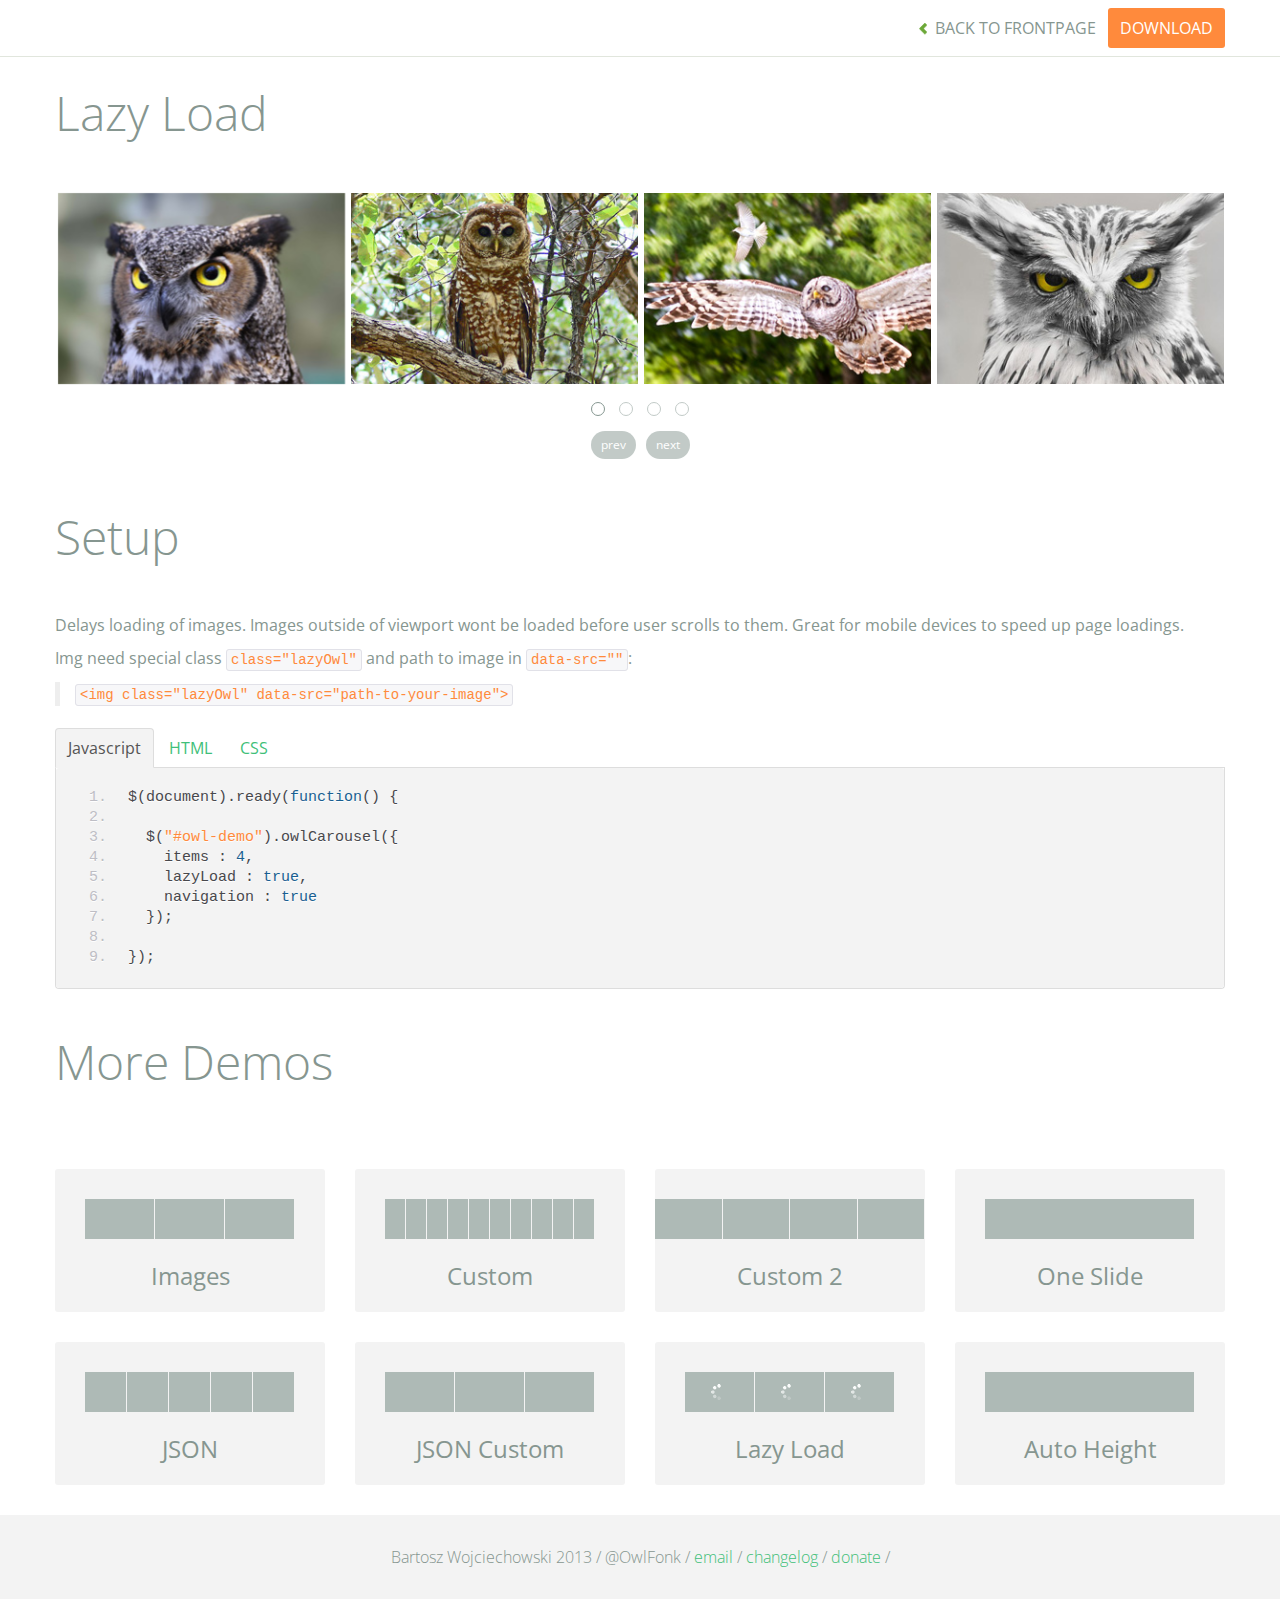
<file: wp-content/themes/circulocenografia-theme/vendors/owl.carousel/demos/lazyLoad.html>
<!DOCTYPE html>
<html lang="en">
  <head>
    <meta charset="utf-8">
    <title>Owl Carousel - Lazy Load</title>
    <meta name="viewport" content="width=device-width, initial-scale=1.0">
    <meta name="description" content="jQuery Responsive Carousel - Owl Carusel">
    <meta name="author" content="Bartosz Wojciechowski">
    
    <link href='http://fonts.googleapis.com/css?family=Open+Sans:400italic,400,300,600,700' rel='stylesheet' type='text/css'>
    <link href="../assets/css/bootstrapTheme.css" rel="stylesheet">
    <link href="../assets/css/custom.css" rel="stylesheet">

    <!-- Owl Carousel Assets -->
    <link href="../owl-carousel/owl.carousel.css" rel="stylesheet">
    <link href="../owl-carousel/owl.theme.css" rel="stylesheet">

    <!-- Prettify -->
    <link href="../assets/js/google-code-prettify/prettify.css" rel="stylesheet">
    

    <!-- Le fav and touch icons -->
    <link rel="apple-touch-icon-precomposed" sizes="144x144" href="../assets/ico/apple-touch-icon-144-precomposed.png">
    <link rel="apple-touch-icon-precomposed" sizes="114x114" href="../assets/ico/apple-touch-icon-114-precomposed.png">
      <link rel="apple-touch-icon-precomposed" sizes="72x72" href="../assets/ico/apple-touch-icon-72-precomposed.png">
                    <link rel="apple-touch-icon-precomposed" href="../assets/ico/apple-touch-icon-57-precomposed.png">
                                   <link rel="shortcut icon" href="../assets/ico/favicon.png">
  </head>
  <body>

      <div id="top-nav" class="navbar navbar-fixed-top">
        <div class="navbar-inner">
          <div class="container">
            <button type="button" class="btn btn-navbar" data-toggle="collapse" data-target=".nav-collapse">
            <span class="icon-bar"></span>
            <span class="icon-bar"></span>
            <span class="icon-bar"></span>
          </button>
            <div class="nav-collapse collapse">
            <ul class="nav pull-right">
              <li><a href="../index.html"><i class="icon-chevron-left"></i> Back to Frontpage</a></li>
              <li><a href="../owl.carousel.zip" class="download download-on" data-spy="affix" data-offset-top="450">Download</a></li>
            </ul>
            <ul class="nav pull-left">
              
            </ul>
            </div>
          </div>
        </div>
      </div>
   
    <div id="title">
      <div class="container">
        <div class="row">
          <div class="span12">
            <h1>Lazy Load</h1>
          </div>
        </div>
      </div>
    </div>

      <div id="demo">
        <div class="container">
          <div class="row">
            <div class="span12">

              <div id="owl-demo" class="owl-carousel">
                <div class="item"><img class="lazyOwl" data-src="assets/owl1.jpg" alt="Lazy Owl Image"></div>
                <div class="item"><img class="lazyOwl" data-src="assets/owl2.jpg" alt="Lazy Owl Image"></div>
                <div class="item"><img class="lazyOwl" data-src="assets/owl3.jpg" alt="Lazy Owl Image"></div>
                <div class="item"><img class="lazyOwl" data-src="assets/owl4.jpg" alt="Lazy Owl Image"></div>
                <div class="item"><img class="lazyOwl" data-src="assets/owl5.jpg" alt="Lazy Owl Image"></div>
                <div class="item"><img class="lazyOwl" data-src="assets/owl6.jpg" alt="Lazy Owl Image"></div>
                <div class="item"><img class="lazyOwl" data-src="assets/owl7.jpg" alt="Lazy Owl Image"></div>
                <div class="item"><img class="lazyOwl" data-src="assets/owl8.jpg" alt="Lazy Owl Image"></div>
                <div class="item"><img class="lazyOwl" data-src="assets/owl1.jpg" alt="Lazy Owl Image"></div>
                <div class="item"><img class="lazyOwl" data-src="assets/owl2.jpg" alt="Lazy Owl Image"></div>
                <div class="item"><img class="lazyOwl" data-src="assets/owl3.jpg" alt="Lazy Owl Image"></div>
                <div class="item"><img class="lazyOwl" data-src="assets/owl4.jpg" alt="Lazy Owl Image"></div>
                <div class="item"><img class="lazyOwl" data-src="assets/owl5.jpg" alt="Lazy Owl Image"></div>
                <div class="item"><img class="lazyOwl" data-src="assets/owl6.jpg" alt="Lazy Owl Image"></div>
                <div class="item"><img class="lazyOwl" data-src="assets/owl7.jpg" alt="Lazy Owl Image"></div>
                <div class="item"><img class="lazyOwl" data-src="assets/owl8.jpg" alt="Lazy Owl Image"></div>
              </div>

            </div>
          </div>
        </div>

    </div>

    <div id="example-info">
      <div class="container">
        <div class="row">
          <div class="span12">
            <h1>Setup</h1>
            <p>Delays loading of images. Images outside of viewport wont be loaded before user scrolls to them. Great for mobile devices to speed up page loadings.
            </p>
            <p>
              Img need special class <code>class="lazyOwl"</code> and path to image in <code>data-src=""</code>: 
              <blockquote><code>&lt;img class="lazyOwl" data-src="path-to-your-image"&gt;</code></blockquote>
              </p>
            <ul class="nav nav-tabs" id="myTab">
              <li class="active"><a href="#javascript">Javascript</a></li>
              <li><a href="#HTML">HTML</a></li>
              <li><a href="#CSS">CSS</a></li>
            </ul>
             
            <div class="tab-content">

              <div class="tab-pane active" id="javascript">
<pre class="pre-show prettyprint linenums">
$(document).ready(function() {

  $("#owl-demo").owlCarousel({
    items : 4,
    lazyLoad : true,
    navigation : true
  }); 

});
</pre> 
              </div>

              <div class="tab-pane" id="HTML">
<pre class="pre-show prettyprint linenums">
&lt;div id="owl-demo" class="owl-carousel"&gt;
  &lt;div class="item"&gt;&lt;img class="lazyOwl" data-src="assets/owl1.jpg" alt="Lazy Owl Image"&gt;&lt;/div&gt;
  &lt;div class="item"&gt;&lt;img class="lazyOwl" data-src="assets/owl2.jpg" alt="Lazy Owl Image"&gt;&lt;/div&gt;
  &lt;div class="item"&gt;&lt;img class="lazyOwl" data-src="assets/owl3.jpg" alt="Lazy Owl Image"&gt;&lt;/div&gt;
  &lt;div class="item"&gt;&lt;img class="lazyOwl" data-src="assets/owl4.jpg" alt="Lazy Owl Image"&gt;&lt;/div&gt;
  &lt;div class="item"&gt;&lt;img class="lazyOwl" data-src="assets/owl5.jpg" alt="Lazy Owl Image"&gt;&lt;/div&gt;
  &lt;div class="item"&gt;&lt;img class="lazyOwl" data-src="assets/owl6.jpg" alt="Lazy Owl Image"&gt;&lt;/div&gt;
  &lt;div class="item"&gt;&lt;img class="lazyOwl" data-src="assets/owl7.jpg" alt="Lazy Owl Image"&gt;&lt;/div&gt;
  &lt;div class="item"&gt;&lt;img class="lazyOwl" data-src="assets/owl8.jpg" alt="Lazy Owl Image"&gt;&lt;/div&gt;
  &lt;div class="item"&gt;&lt;img class="lazyOwl" data-src="assets/owl1.jpg" alt="Lazy Owl Image"&gt;&lt;/div&gt;
  &lt;div class="item"&gt;&lt;img class="lazyOwl" data-src="assets/owl2.jpg" alt="Lazy Owl Image"&gt;&lt;/div&gt;
  &lt;div class="item"&gt;&lt;img class="lazyOwl" data-src="assets/owl3.jpg" alt="Lazy Owl Image"&gt;&lt;/div&gt;
  &lt;div class="item"&gt;&lt;img class="lazyOwl" data-src="assets/owl4.jpg" alt="Lazy Owl Image"&gt;&lt;/div&gt;
  &lt;div class="item"&gt;&lt;img class="lazyOwl" data-src="assets/owl5.jpg" alt="Lazy Owl Image"&gt;&lt;/div&gt;
  &lt;div class="item"&gt;&lt;img class="lazyOwl" data-src="assets/owl6.jpg" alt="Lazy Owl Image"&gt;&lt;/div&gt;
  &lt;div class="item"&gt;&lt;img class="lazyOwl" data-src="assets/owl7.jpg" alt="Lazy Owl Image"&gt;&lt;/div&gt;
  &lt;div class="item"&gt;&lt;img class="lazyOwl" data-src="assets/owl8.jpg" alt="Lazy Owl Image"&gt;&lt;/div&gt;
&lt;/div&gt;
</pre>
              </div>

              <div class="tab-pane" id="CSS">
<pre class="pre-show prettyprint linenums">
#owl-demo .item{
  margin: 3px;
}
#owl-demo .item img{
  display: block;
  width: 100%;
  height: auto;
}
</pre>
</div>
            </div><!--End Tab Content-->

          </div>
        </div>
      </div>
    </div>

    <div id="more">
      <div class="container">

        <div class="row">
          <div class="span12">
            <h1>More Demos</h1>
          </div>
        </div>

        <div class="row demos-row">
          <div class="span3">
            <a href="images.html" class="demo-box">
              <div class="demo-wrapper demo-images clearfix">
                <div class="demo-slide"><div class="bg"></div></div>
                <div class="demo-slide"><div class="bg"></div></div>
                <div class="demo-slide"><div class="bg"></div></div>
              </div>
              <h3>Images</h3>
            </a>
          </div>

          <div class="span3">
            <a href="custom.html" class="demo-box">
              <div class="demo-wrapper demo-custom clearfix">
                <div class="demo-slide"><div class="bg"></div></div>
                <div class="demo-slide"><div class="bg"></div></div>
                <div class="demo-slide"><div class="bg"></div></div>
                <div class="demo-slide"><div class="bg"></div></div>
                <div class="demo-slide"><div class="bg"></div></div>
                <div class="demo-slide"><div class="bg"></div></div>
                <div class="demo-slide"><div class="bg"></div></div>
                <div class="demo-slide"><div class="bg"></div></div>
                <div class="demo-slide"><div class="bg"></div></div>
                <div class="demo-slide"><div class="bg"></div></div>
              </div>
              <h3>Custom</h3>
            </a>
          </div>

          <div class="span3">
            <a href="itemsCustom.html" class="demo-box">
              <div class="demo-wrapper demo-full clearfix">
                <div class="demo-slide"><div class="bg"></div></div>
                <div class="demo-slide"><div class="bg"></div></div>
                <div class="demo-slide"><div class="bg"></div></div>
                <div class="demo-slide"><div class="bg"></div></div>
              </div>
              <h3>Custom 2</h3>
            </a>
          </div>

          <div class="span3">
            <a href="one.html" class="demo-box">
              <div class="demo-wrapper demo-one clearfix">
                <div class="demo-slide"><div class="bg"></div></div>
              </div>
              <h3>One Slide</h3>
            </a>
          </div>

        </div>
        <div class="row demos-row">
          <div class="span3">
            <a href="json.html" class="demo-box">
              <div class="demo-wrapper demo-Json clearfix">
                <div class="demo-slide"><div class="bg"></div></div>
                <div class="demo-slide"><div class="bg"></div></div>
                <div class="demo-slide"><div class="bg"></div></div>
                <div class="demo-slide"><div class="bg"></div></div>
                <div class="demo-slide"><div class="bg"></div></div>
              </div>
              <h3>JSON</h3>
            </a>
          </div>

          <div class="span3">
            <a href="customJson.html" class="demo-box">
              <div class="demo-wrapper demo-Json-custom clearfix">
                <div class="demo-slide"><div class="bg"></div></div>
                <div class="demo-slide"><div class="bg"></div></div>
                <div class="demo-slide"><div class="bg"></div></div>
              </div>
              <h3>JSON Custom</h3>
            </a>
          </div>

          <div class="span3">
            <a href="lazyLoad.html" class="demo-box">
              <div class="demo-wrapper demo-lazy clearfix">
                <div class="demo-slide"><div class="bg"></div></div>
                <div class="demo-slide"><div class="bg"></div></div>
                <div class="demo-slide"><div class="bg"></div></div>
              </div>
              <h3>Lazy Load</h3>
            </a>
          </div>

          <div class="span3">
            <a href="autoHeight.html" class="demo-box">
              <div class="demo-wrapper demo-height clearfix">
                <div class="demo-slide"><div class="bg"></div></div>
              </div>
              <h3>Auto Height</h3>
            </a>
          </div>

        </div>
      </div>
    </div>    

    <div id="footer">
      <div class="container">
        <div class="row">
          <div class="span12">
            <h5>Bartosz Wojciechowski 2013 / @OwlFonk / 
            <a href="mailto:owl@owlgraphic.com?subject=Hey Owl!">email</a> / 
            <a href="../changelog.html">changelog</a> /
            <a href="https://www.paypal.com/cgi-bin/webscr?cmd=_s-xclick&hosted_button_id=EFSGXZS7V2U9N">donate</a> / 
            <a href="https://twitter.com/share" class="twitter-share-button" data-url="http://owlgraphic.com/owlcarousel/" data-text="Awesome jQuery Owl Carousel Responsive Plugin" data-via="OwlFonk" data-count="none" data-hashtags="owlcarousel"></a>
            <script>
            var owldomain = window.location.hostname.indexOf("owlgraphic");
            if(owldomain !== -1){
              !function(d,s,id){var js,fjs=d.getElementsByTagName(s)[0],p=/^http:/.test(d.location)?'http':'https';if(!d.getElementById(id)){js=d.createElement(s);js.id=id;js.src=p+'://platform.twitter.com/widgets.js';fjs.parentNode.insertBefore(js,fjs);}}(document, 'script', 'twitter-wjs');
            }
            </script>
            </h5>
          </div>
        </div>
      </div>
    </div>


    <script src="../assets/js/jquery-1.9.1.min.js"></script> 
    <script src="../owl-carousel/owl.carousel.js"></script>


    <!-- Demo -->

    <style>
    #owl-demo .item{
        margin: 3px;
    }
    #owl-demo .item img{
        display: block;
        width: 100%;
        height: auto;
    }
    </style>


    <script>
    $(document).ready(function() {

      $("#owl-demo").owlCarousel({
        items : 4,
        lazyLoad : true,
        navigation : true
      });

    });
    </script>


    <script src="../assets/js/bootstrap-collapse.js"></script>
    <script src="../assets/js/bootstrap-transition.js"></script>
    <script src="../assets/js/bootstrap-tab.js"></script>

    <script src="../assets/js/google-code-prettify/prettify.js"></script>
	  <script src="../assets/js/application.js"></script>

  </body>
</html>
</file>
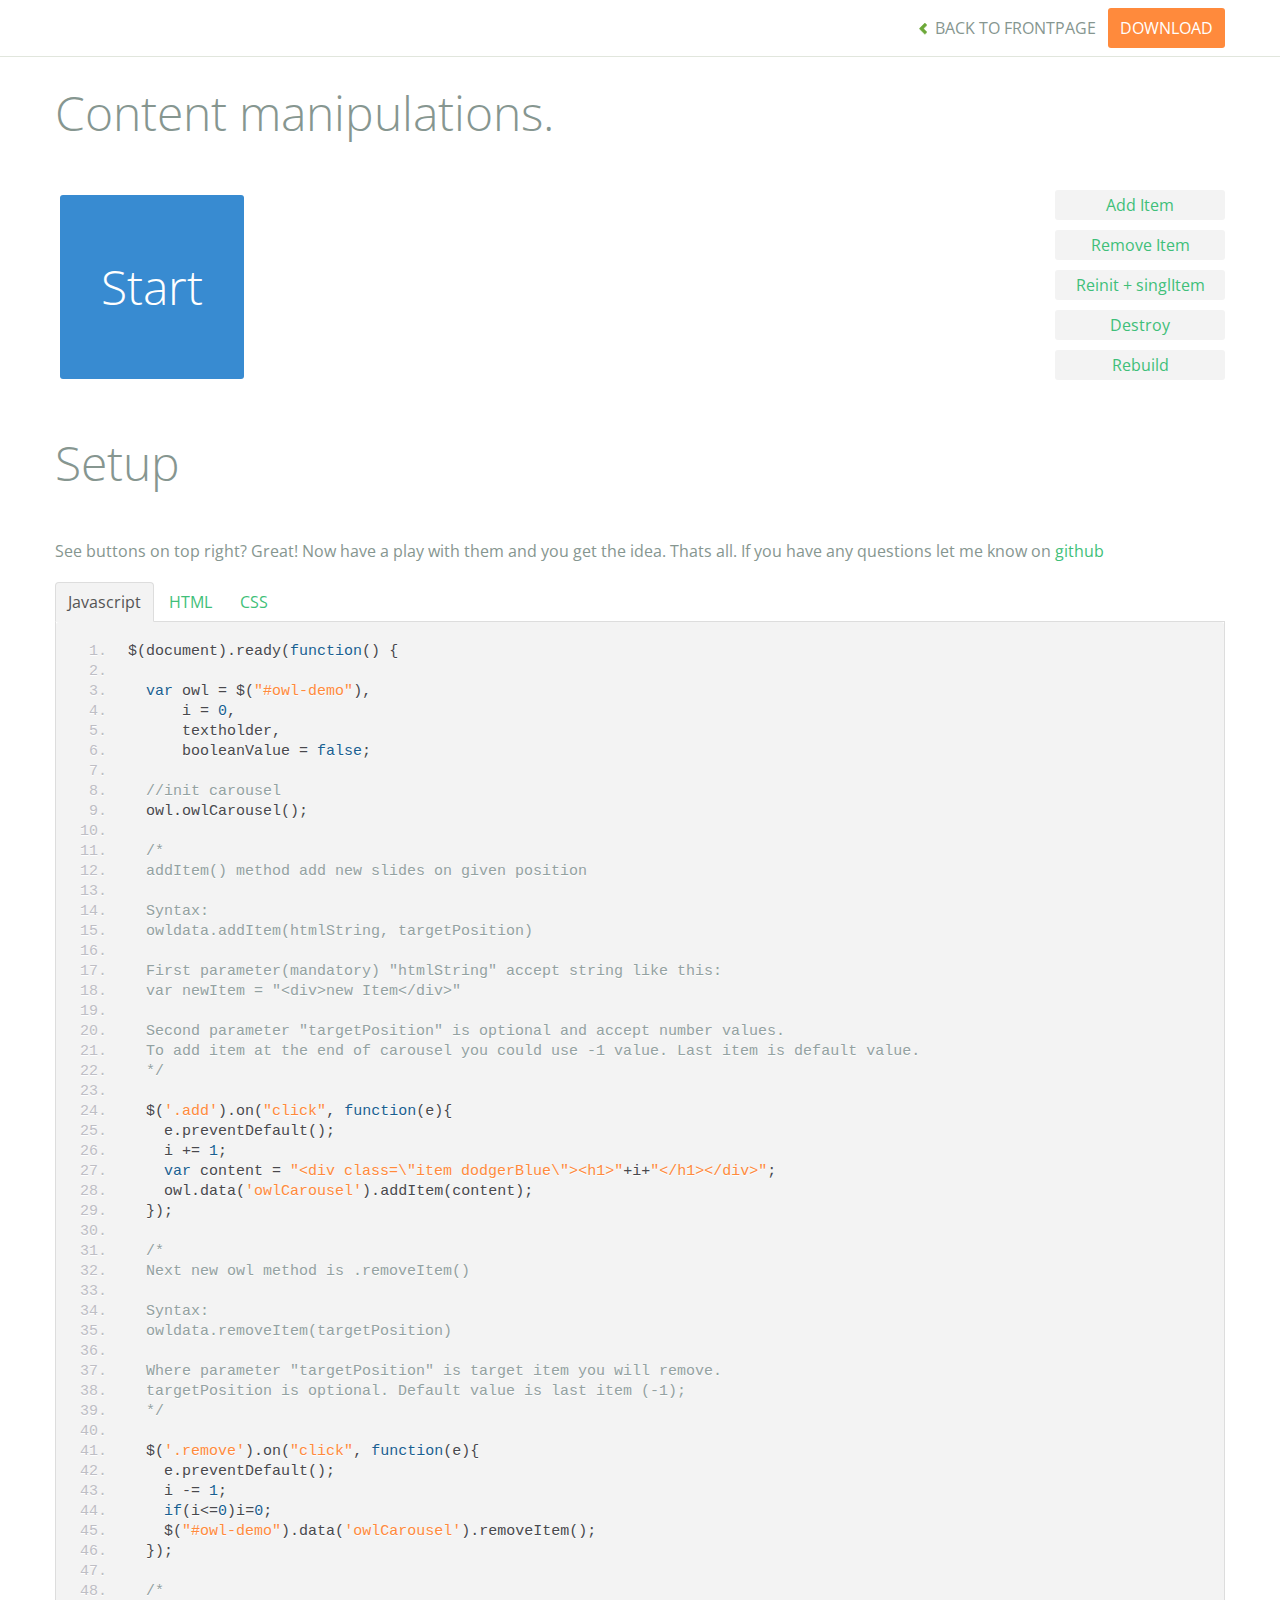
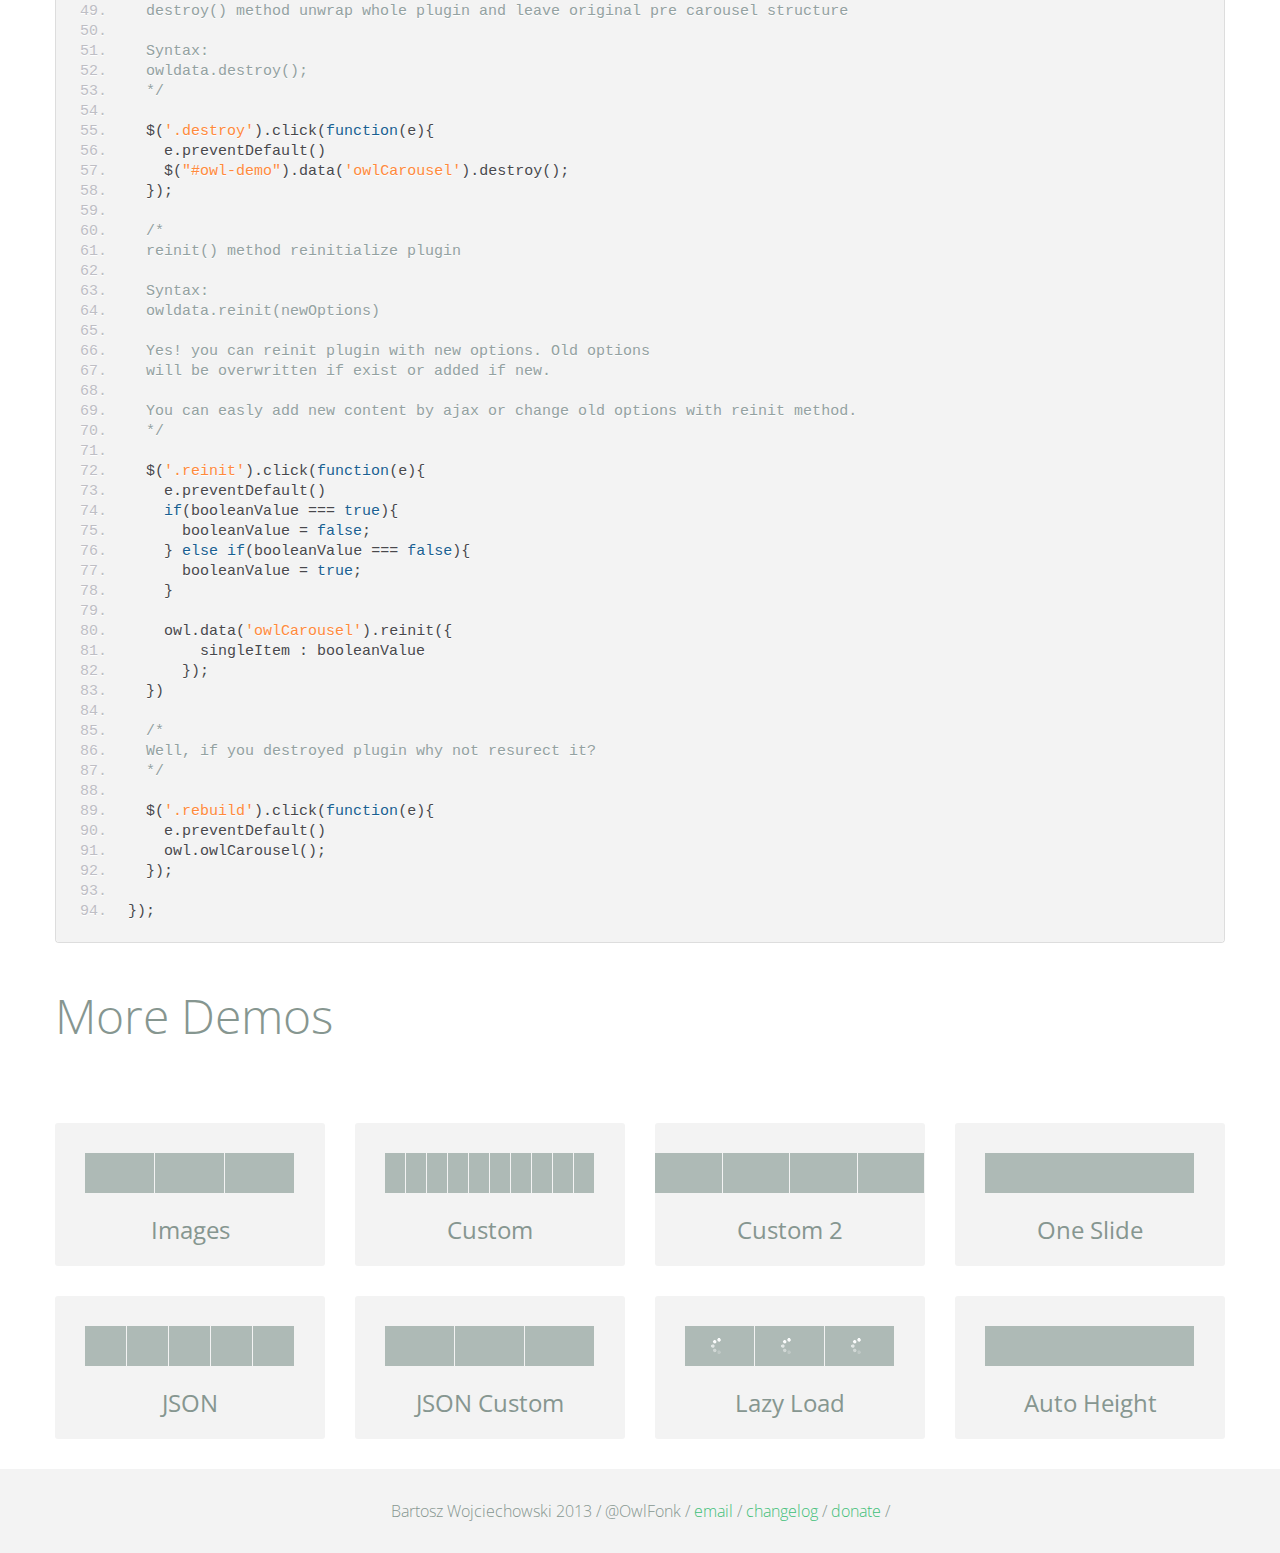
<file: wp-content/themes/circulocenografia-theme/vendors/owl.carousel/demos/manipulations.html>
<!DOCTYPE html>
<html lang="en">
  <head>
    <meta charset="utf-8">
    <title>Owl Carousel - Content Manipulations</title>
    <meta name="viewport" content="width=device-width, initial-scale=1.0">
    <meta name="description" content="jQuery Responsive Carousel - Owl Carusel">
    <meta name="author" content="Bartosz Wojciechowski">
    
    <link href='http://fonts.googleapis.com/css?family=Open+Sans:400italic,400,300,600,700' rel='stylesheet' type='text/css'>
    <link href="../assets/css/bootstrapTheme.css" rel="stylesheet">
    <link href="../assets/css/custom.css" rel="stylesheet">

    <!-- Owl Carousel Assets -->
    <link href="../owl-carousel/owl.carousel.css" rel="stylesheet">
    <link href="../owl-carousel/owl.theme.css" rel="stylesheet">

    <!-- Prettify -->
    <link href="../assets/js/google-code-prettify/prettify.css" rel="stylesheet">
    

    <!-- Le fav and touch icons -->
    <link rel="apple-touch-icon-precomposed" sizes="144x144" href="../assets/ico/apple-touch-icon-144-precomposed.png">
    <link rel="apple-touch-icon-precomposed" sizes="114x114" href="../assets/ico/apple-touch-icon-114-precomposed.png">
      <link rel="apple-touch-icon-precomposed" sizes="72x72" href="../assets/ico/apple-touch-icon-72-precomposed.png">
                    <link rel="apple-touch-icon-precomposed" href="../assets/ico/apple-touch-icon-57-precomposed.png">
                                   <link rel="shortcut icon" href="../assets/ico/favicon.png">
  </head>
  <body>

      <div id="top-nav" class="navbar navbar-fixed-top">
        <div class="navbar-inner">
          <div class="container">
            <button type="button" class="btn btn-navbar" data-toggle="collapse" data-target=".nav-collapse">
            <span class="icon-bar"></span>
            <span class="icon-bar"></span>
            <span class="icon-bar"></span>
          </button>
            <div class="nav-collapse collapse">
            <ul class="nav pull-right">
              <li><a href="../index.html"><i class="icon-chevron-left"></i> Back to Frontpage</a></li>
              <li><a href="../owl.carousel.zip" class="download download-on" data-spy="affix" data-offset-top="450">Download</a></li>
            </ul>
            <ul class="nav pull-left">
              
            </ul>
            </div>
          </div>
        </div>
      </div>
   
    <div id="title">
      <div class="container">
        <div class="row">
          <div class="span12">
            <h1>Content manipulations.</h1>
          </div>
        </div>
      </div>
    </div>

      <div id="demo">
        <div class="container">
          <div class="row">

            <div class="span10">
              <div id="owl-demo" class="owl-carousel">
                <div class="item dodgerBlue"><h1>Start</h1></div>
              </div>
            </div>

            <div class="span2">
              
              <div class="left">
                <a href="" class="btn add">Add Item</a>
              </div>

              <div class="left">
                <a href="" class="btn remove">Remove Item</a>
              </div>

              <div class="left">
              <a class="btn reinit" href="">Reinit + singlItem</a>
              </div>

              <div class="left">
              <a class="btn destroy" href="">Destroy</a>
              </div>

              <div class="left">
              <a class="btn rebuild" href="">Rebuild</a>              
              </div>

            </div>

          </div>
        </div>

    </div>

    <div id="example-info">
      <div class="container">
        <div class="row">
          <div class="span12">
            <h1>Setup</h1>
            <p>See buttons on top right? Great! Now have a play with them and you get the idea. Thats all. If you have any questions let me know on <a href="https://github.com/OwlFonk/OwlCarousel">github</a> </p>
            <ul class="nav nav-tabs" id="myTab">
              <li class="active"><a href="#javascript">Javascript</a></li>
              <li><a href="#HTML">HTML</a></li>
              <li><a href="#CSS">CSS</a></li>
            </ul>
             
            <div class="tab-content">

              <div class="tab-pane active" id="javascript">
<pre class="pre-show prettyprint linenums">
$(document).ready(function() {

  var owl = $("#owl-demo"),
      i = 0,
      textholder,
      booleanValue = false;

  //init carousel
  owl.owlCarousel();

  /*
  addItem() method add new slides on given position

  Syntax:
  owldata.addItem(htmlString, targetPosition)

  First parameter(mandatory) "htmlString" accept string like this:
  var newItem = "&lt;div&gt;new Item&lt;/div&gt;"
  
  Second parameter "targetPosition" is optional and accept number values. 
  To add item at the end of carousel you could use -1 value. Last item is default value.
  */
  
  $('.add').on("click", function(e){
    e.preventDefault();
    i += 1;
    var content = "&lt;div class=\"item dodgerBlue\"&gt;&lt;h1&gt;"+i+"&lt;/h1&gt;&lt;/div&gt;";
    owl.data('owlCarousel').addItem(content);
  });

  /*
  Next new owl method is .removeItem()

  Syntax:
  owldata.removeItem(targetPosition)

  Where parameter "targetPosition" is target item you will remove. 
  targetPosition is optional. Default value is last item (-1);
  */

  $('.remove').on("click", function(e){
    e.preventDefault();
    i -= 1;
    if(i&lt;=0)i=0;
    $("#owl-demo").data('owlCarousel').removeItem();
  });

  /*
  destroy() method unwrap whole plugin and leave original pre carousel structure
  
  Syntax:
  owldata.destroy();
  */

  $('.destroy').click(function(e){
    e.preventDefault()
    $("#owl-demo").data('owlCarousel').destroy();
  });

  /*
  reinit() method reinitialize plugin 

  Syntax:
  owldata.reinit(newOptions)

  Yes! you can reinit plugin with new options. Old options
  will be overwritten if exist or added if new.

  You can easly add new content by ajax or change old options with reinit method.
  */

  $('.reinit').click(function(e){
    e.preventDefault()
    if(booleanValue === true){
      booleanValue = false;
    } else if(booleanValue === false){
      booleanValue = true;
    }

    owl.data('owlCarousel').reinit({
        singleItem : booleanValue
      });
  })

  /*
  Well, if you destroyed plugin why not resurect it?
  */

  $('.rebuild').click(function(e){
    e.preventDefault()
    owl.owlCarousel();
  });

});
</pre>  

              </div>

              <div class="tab-pane" id="HTML">
<pre class="pre-show prettyprint linenums">
&lt;div id="owl-demo" class="owl-carousel"&gt;
  &lt;div class="item dodgerBlue"&gt;&lt;h1&gt;Start&lt;/h1&gt;&lt;/div&gt;
&lt;/div&gt;
</pre>
              </div>

              <div class="tab-pane" id="CSS">
<pre class="pre-show prettyprint linenums">
#owl-demo .item{
  display: block;
  padding: 54px 0px;
  margin: 5px;
  color: #FFF;
  -webkit-border-radius: 3px;
  -moz-border-radius: 3px;
  border-radius: 3px;
  text-align: center;
}
.left{
  text-align: left;
  margin-bottom: 10px;
}
.left .btn {
  display: block;
}
</pre>
              </div>
            </div><!--End Tab Content-->

          </div>
        </div>
      </div>
    </div>

    <div id="more">
      <div class="container">

        <div class="row">
          <div class="span12">
            <h1>More Demos</h1>
          </div>
        </div>

        <div class="row demos-row">
          <div class="span3">
            <a href="images.html" class="demo-box">
              <div class="demo-wrapper demo-images clearfix">
                <div class="demo-slide"><div class="bg"></div></div>
                <div class="demo-slide"><div class="bg"></div></div>
                <div class="demo-slide"><div class="bg"></div></div>
              </div>
              <h3>Images</h3>
            </a>
          </div>

          <div class="span3">
            <a href="custom.html" class="demo-box">
              <div class="demo-wrapper demo-custom clearfix">
                <div class="demo-slide"><div class="bg"></div></div>
                <div class="demo-slide"><div class="bg"></div></div>
                <div class="demo-slide"><div class="bg"></div></div>
                <div class="demo-slide"><div class="bg"></div></div>
                <div class="demo-slide"><div class="bg"></div></div>
                <div class="demo-slide"><div class="bg"></div></div>
                <div class="demo-slide"><div class="bg"></div></div>
                <div class="demo-slide"><div class="bg"></div></div>
                <div class="demo-slide"><div class="bg"></div></div>
                <div class="demo-slide"><div class="bg"></div></div>
              </div>
              <h3>Custom</h3>
            </a>
          </div>

          <div class="span3">
            <a href="itemsCustom.html" class="demo-box">
              <div class="demo-wrapper demo-full clearfix">
                <div class="demo-slide"><div class="bg"></div></div>
                <div class="demo-slide"><div class="bg"></div></div>
                <div class="demo-slide"><div class="bg"></div></div>
                <div class="demo-slide"><div class="bg"></div></div>
              </div>
              <h3>Custom 2</h3>
            </a>
          </div>

          <div class="span3">
            <a href="one.html" class="demo-box">
              <div class="demo-wrapper demo-one clearfix">
                <div class="demo-slide"><div class="bg"></div></div>
              </div>
              <h3>One Slide</h3>
            </a>
          </div>

        </div>
        <div class="row demos-row">
          <div class="span3">
            <a href="json.html" class="demo-box">
              <div class="demo-wrapper demo-Json clearfix">
                <div class="demo-slide"><div class="bg"></div></div>
                <div class="demo-slide"><div class="bg"></div></div>
                <div class="demo-slide"><div class="bg"></div></div>
                <div class="demo-slide"><div class="bg"></div></div>
                <div class="demo-slide"><div class="bg"></div></div>
              </div>
              <h3>JSON</h3>
            </a>
          </div>

          <div class="span3">
            <a href="customJson.html" class="demo-box">
              <div class="demo-wrapper demo-Json-custom clearfix">
                <div class="demo-slide"><div class="bg"></div></div>
                <div class="demo-slide"><div class="bg"></div></div>
                <div class="demo-slide"><div class="bg"></div></div>
              </div>
              <h3>JSON Custom</h3>
            </a>
          </div>

          <div class="span3">
            <a href="lazyLoad.html" class="demo-box">
              <div class="demo-wrapper demo-lazy clearfix">
                <div class="demo-slide"><div class="bg"></div></div>
                <div class="demo-slide"><div class="bg"></div></div>
                <div class="demo-slide"><div class="bg"></div></div>
              </div>
              <h3>Lazy Load</h3>
            </a>
          </div>

          <div class="span3">
            <a href="autoHeight.html" class="demo-box">
              <div class="demo-wrapper demo-height clearfix">
                <div class="demo-slide"><div class="bg"></div></div>
              </div>
              <h3>Auto Height</h3>
            </a>
          </div>

        </div>
      </div>
    </div>
 
    <div id="footer">
      <div class="container">
        <div class="row">
          <div class="span12">
            <h5>Bartosz Wojciechowski 2013 / @OwlFonk / 
            <a href="mailto:owl@owlgraphic.com?subject=Hey Owl!">email</a> / 
            <a href="../changelog.html">changelog</a> /
            <a href="https://www.paypal.com/cgi-bin/webscr?cmd=_s-xclick&hosted_button_id=EFSGXZS7V2U9N">donate</a> / 
            <a href="https://twitter.com/share" class="twitter-share-button" data-url="http://owlgraphic.com/owlcarousel/" data-text="Awesome jQuery Owl Carousel Responsive Plugin" data-via="OwlFonk" data-count="none" data-hashtags="owlcarousel"></a>
            <script>
            var owldomain = window.location.hostname.indexOf("owlgraphic");
            if(owldomain !== -1){
              !function(d,s,id){var js,fjs=d.getElementsByTagName(s)[0],p=/^http:/.test(d.location)?'http':'https';if(!d.getElementById(id)){js=d.createElement(s);js.id=id;js.src=p+'://platform.twitter.com/widgets.js';fjs.parentNode.insertBefore(js,fjs);}}(document, 'script', 'twitter-wjs');
            }
            </script>
            </h5>
          </div>
        </div>
      </div>
    </div>

    <script src="../assets/js/jquery-1.9.1.min.js"></script> 
    <script src="../owl-carousel/owl.carousel.js"></script>


    <!-- Demo -->

    <style>
      #owl-demo .item{
        display: block;
        padding: 54px 0px;
        margin: 5px;
        color: #FFF;
        -webkit-border-radius: 3px;
        -moz-border-radius: 3px;
        border-radius: 3px;
        text-align: center;
      }
      .left{
        text-align: left;
        margin-bottom: 10px;
      }
      .left .btn {
        display: block;
      }
    </style>


    <script>
    $(document).ready(function() {

      var owl = $("#owl-demo"),
          i = 0,
          textholder,
          booleanValue = false;

      //init carousel
      owl.owlCarousel();

      /*
      addItem() method add new slides on given position

      Syntax:
      owldata.addItem(htmlString, targetPosition)

      First parameter(mandatory) "htmlString" accept string like this:
      var newItem = "<div>new Item</div>"
      
      Second parameter "targetPosition" is optional and accept number values. 
      To add item at the end of carousel you could use -1 value. Last item is default value.
      */
      
      $('.add').on("click", function(e){
        e.preventDefault();
        i += 1;
        var content = "<div class=\"item dodgerBlue\"><h1>"+i+"</h1></div>";
        owl.data('owlCarousel').addItem(content);
      });

      /*
      Next new owl method is .removeItem()

      Syntax:
      owldata.removeItem(targetPosition)

      Where parameter "targetPosition" is target item you will remove. 
      targetPosition is optional. Default value is last item (-1);
      */

      $('.remove').on("click", function(e){
        e.preventDefault();
        i -= 1;
        if(i<=0)i=0;
        $("#owl-demo").data('owlCarousel').removeItem();
      });

      /*
      destroy() method unwrap whole plugin and leave original pre carousel structure
      
      Syntax:
      owldata.destroy();
      */

      $('.destroy').click(function(e){
        e.preventDefault()
        $("#owl-demo").data('owlCarousel').destroy();
      });

      /*
      reinit() method reinitialize plugin 

      Syntax:
      owldata.reinit(newOptions)

      Yes! you can reinit plugin with new options. Old options
      will be overwritten if exist or added if new.

      You can easly add new content by ajax or change old options with reinit method.
      */

      $('.reinit').click(function(e){
        e.preventDefault()
        if(booleanValue === true){
          booleanValue = false;
        } else if(booleanValue === false){
          booleanValue = true;
        }

        owl.data('owlCarousel').reinit({
            singleItem : booleanValue
          });
      })

      /*
      Well, if you destroyed plugin why not resurect it?
      */

      $('.rebuild').click(function(e){
        e.preventDefault()
        owl.owlCarousel();
      });

    });
    </script>


    <script src="../assets/js/bootstrap-collapse.js"></script>
    <script src="../assets/js/bootstrap-transition.js"></script>
    <script src="../assets/js/bootstrap-tab.js"></script>

    <script src="../assets/js/google-code-prettify/prettify.js"></script>
    <script src="../assets/js/application.js"></script>

  </body>
</html>
</file>
<file: wp-content/themes/circulocenografia-theme/vendors/owl.carousel/assets/js/google-code-prettify/prettify.css>
.com { color: #93a1a1; }
.lit { color: #195f91; }
.pun, .opn, .clo { color: #93a1a1; }
.fun { color: #dc322f; }
.str, .atv { color: #ff8a3c; }
.kwd, .prettyprint .tag { color: #195f91; }
.typ, .atn, .dec, .var { color: #3fbf79; }
.pln { color: #48484c; }
.pun{ color:#48484c; }
pre.prettyprint {
  padding: 20px;
  background-color: #f3f3f3;
  border: 0px solid #e1e1e8;
}


/* Specify class=linenums on a pre to get line numbering */
ol.linenums {
  margin: 0 0 0 40px; /* IE indents via margin-left */
}
ol.linenums li {
  padding-left: 12px;
  color: #bebec5;
  line-height: 20px;
  text-shadow: 0 1px 0 #fff;
}
</file>
<file: wp-content/themes/circulocenografia-theme/vendors/jslayers/documentation/css/blueprint/screen.css>
/* -----------------------------------------------------------------------


 Blueprint CSS Framework 1.0.1
 http://blueprintcss.org

   * Copyright (c) 2007-Present. See LICENSE for more info.
   * See README for instructions on how to use Blueprint.
   * For credits and origins, see AUTHORS.
   * This is a compressed file. See the sources in the 'src' directory.

----------------------------------------------------------------------- */

/* reset.css */
html {margin:0;padding:0;border:0;}
body, div, span, object, iframe, h1, h2, h3, h4, h5, h6, p, blockquote, pre, a, abbr, acronym, address, code, del, dfn, em, img, q, dl, dt, dd, ol, ul, li, fieldset, form, label, legend, table, caption, tbody, tfoot, thead, tr, th, td, article, aside, dialog, figure, footer, header, hgroup, nav, section {margin:0;padding:0;border:0;font-size:100%;font:inherit;vertical-align:baseline;}
article, aside, details, figcaption, figure, dialog, footer, header, hgroup, menu, nav, section {display:block;}
body {line-height:1.5;background:white;}
table {border-collapse:separate;border-spacing:0;}
caption, th, td {text-align:left;font-weight:normal;float:none !important;}
table, th, td {vertical-align:middle;}
blockquote:before, blockquote:after, q:before, q:after {content:'';}
blockquote, q {quotes:"" "";}
a img {border:none;}
:focus {outline:0;}

/* typography.css */
html {font-size:100.01%;}
body {font-size:75%;color:#222;background:#fff;font-family:"Helvetica Neue", Arial, Helvetica, sans-serif;}
h1, h2, h3, h4, h5, h6 {font-weight:normal;color:#111;}
h1 {font-size:3em;line-height:1;margin-bottom:0.5em;}
h2 {font-size:2em;margin-bottom:0.75em;}
h3 {font-size:1.5em;line-height:1;margin-bottom:1em;}
h4 {font-size:1.2em;line-height:1.25;margin-bottom:1.25em;}
h5 {font-size:1em;font-weight:bold;margin-bottom:1.5em;}
h6 {font-size:1em;font-weight:bold;}
h1 img, h2 img, h3 img, h4 img, h5 img, h6 img {margin:0;}
p {margin:0 0 1.5em;}
.left {float:left !important;}
p .left {margin:1.5em 1.5em 1.5em 0;padding:0;}
.right {float:right !important;}
p .right {margin:1.5em 0 1.5em 1.5em;padding:0;}
a:focus, a:hover {color:#09f;}
a {color:#06c;text-decoration:underline;}
blockquote {margin:1.5em;color:#666;font-style:italic;}
strong, dfn {font-weight:bold;}
em, dfn {font-style:italic;}
sup, sub {line-height:0;}
abbr, acronym {border-bottom:1px dotted #666;}
address {margin:0 0 1.5em;font-style:italic;}
del {color:#666;}
pre {margin:1.5em 0;white-space:pre;}
pre, code, tt {font:1em 'andale mono', 'lucida console', monospace;line-height:1.5;}
li ul, li ol {margin:0;}
ul, ol {margin:0 1.5em 1.5em 0;padding-left:1.5em;}
ul {list-style-type:disc;}
ol {list-style-type:decimal;}
dl {margin:0 0 1.5em 0;}
dl dt {font-weight:bold;}
dd {margin-left:1.5em;}
table {margin-bottom:1.4em;width:100%;}
th {font-weight:bold;}
thead th {background:#c3d9ff;}
th, td, caption {padding:4px 10px 4px 5px;}
tbody tr:nth-child(even) td, tbody tr.even td {background:#e5ecf9;}
tfoot {font-style:italic;}
caption {background:#eee;}
.small {font-size:.8em;margin-bottom:1.875em;line-height:1.875em;}
.large {font-size:1.2em;line-height:2.5em;margin-bottom:1.25em;}
.hide {display:none;}
.quiet {color:#666;}
.loud {color:#000;}
.highlight {background:#ff0;}
.added {background:#060;color:#fff;}
.removed {background:#900;color:#fff;}
.first {margin-left:0;padding-left:0;}
.last {margin-right:0;padding-right:0;}
.top {margin-top:0;padding-top:0;}
.bottom {margin-bottom:0;padding-bottom:0;}

/* forms.css */
label {font-weight:bold;}
fieldset {padding:0 1.4em 1.4em 1.4em;margin:0 0 1.5em 0;border:1px solid #ccc;}
legend {font-weight:bold;font-size:1.2em;margin-top:-0.2em;margin-bottom:1em;}
fieldset, #IE8#HACK {padding-top:1.4em;}
legend, #IE8#HACK {margin-top:0;margin-bottom:0;}
input[type=text], input[type=password], input[type=url], input[type=email], input.text, input.title, textarea {background-color:#fff;border:1px solid #bbb;color:#000;}
input[type=text]:focus, input[type=password]:focus, input[type=url]:focus, input[type=email]:focus, input.text:focus, input.title:focus, textarea:focus {border-color:#666;}
select {background-color:#fff;border-width:1px;border-style:solid;}
input[type=text], input[type=password], input[type=url], input[type=email], input.text, input.title, textarea, select {margin:0.5em 0;}
input.text, input.title {width:300px;padding:5px;}
input.title {font-size:1.5em;}
textarea {width:390px;height:250px;padding:5px;}
form.inline {line-height:3;}
form.inline p {margin-bottom:0;}
.error, .alert, .notice, .success, .info {padding:0.8em;margin-bottom:1em;border:2px solid #ddd;}
.error, .alert {background:#fbe3e4;color:#8a1f11;border-color:#fbc2c4;}
.notice {background:#fff6bf;color:#514721;border-color:#ffd324;}
.success {background:#e6efc2;color:#264409;border-color:#c6d880;}
.info {background:#d5edf8;color:#205791;border-color:#92cae4;}
.error a, .alert a {color:#8a1f11;}
.notice a {color:#514721;}
.success a {color:#264409;}
.info a {color:#205791;}

/* grid.css */
.container {width:950px;margin:0 auto;}
.showgrid {background:url(src/grid.png);}
.column, .span-1, .span-2, .span-3, .span-4, .span-5, .span-6, .span-7, .span-8, .span-9, .span-10, .span-11, .span-12, .span-13, .span-14, .span-15, .span-16, .span-17, .span-18, .span-19, .span-20, .span-21, .span-22, .span-23, .span-24 {float:left;margin-right:10px;}
.last {margin-right:0;}
.span-1 {width:30px;}
.span-2 {width:70px;}
.span-3 {width:110px;}
.span-4 {width:150px;}
.span-5 {width:190px;}
.span-6 {width:230px;}
.span-7 {width:270px;}
.span-8 {width:310px;}
.span-9 {width:350px;}
.span-10 {width:390px;}
.span-11 {width:430px;}
.span-12 {width:470px;}
.span-13 {width:510px;}
.span-14 {width:550px;}
.span-15 {width:590px;}
.span-16 {width:630px;}
.span-17 {width:670px;}
.span-18 {width:710px;}
.span-19 {width:750px;}
.span-20 {width:790px;}
.span-21 {width:830px;}
.span-22 {width:870px;}
.span-23 {width:910px;}
.span-24 {width:950px;margin-right:0;}
input.span-1, textarea.span-1, input.span-2, textarea.span-2, input.span-3, textarea.span-3, input.span-4, textarea.span-4, input.span-5, textarea.span-5, input.span-6, textarea.span-6, input.span-7, textarea.span-7, input.span-8, textarea.span-8, input.span-9, textarea.span-9, input.span-10, textarea.span-10, input.span-11, textarea.span-11, input.span-12, textarea.span-12, input.span-13, textarea.span-13, input.span-14, textarea.span-14, input.span-15, textarea.span-15, input.span-16, textarea.span-16, input.span-17, textarea.span-17, input.span-18, textarea.span-18, input.span-19, textarea.span-19, input.span-20, textarea.span-20, input.span-21, textarea.span-21, input.span-22, textarea.span-22, input.span-23, textarea.span-23, input.span-24, textarea.span-24 {border-left-width:1px;border-right-width:1px;padding-left:5px;padding-right:5px;}
input.span-1, textarea.span-1 {width:18px;}
input.span-2, textarea.span-2 {width:58px;}
input.span-3, textarea.span-3 {width:98px;}
input.span-4, textarea.span-4 {width:138px;}
input.span-5, textarea.span-5 {width:178px;}
input.span-6, textarea.span-6 {width:218px;}
input.span-7, textarea.span-7 {width:258px;}
input.span-8, textarea.span-8 {width:298px;}
input.span-9, textarea.span-9 {width:338px;}
input.span-10, textarea.span-10 {width:378px;}
input.span-11, textarea.span-11 {width:418px;}
input.span-12, textarea.span-12 {width:458px;}
input.span-13, textarea.span-13 {width:498px;}
input.span-14, textarea.span-14 {width:538px;}
input.span-15, textarea.span-15 {width:578px;}
input.span-16, textarea.span-16 {width:618px;}
input.span-17, textarea.span-17 {width:658px;}
input.span-18, textarea.span-18 {width:698px;}
input.span-19, textarea.span-19 {width:738px;}
input.span-20, textarea.span-20 {width:778px;}
input.span-21, textarea.span-21 {width:818px;}
input.span-22, textarea.span-22 {width:858px;}
input.span-23, textarea.span-23 {width:898px;}
input.span-24, textarea.span-24 {width:938px;}
.append-1 {padding-right:40px;}
.append-2 {padding-right:80px;}
.append-3 {padding-right:120px;}
.append-4 {padding-right:160px;}
.append-5 {padding-right:200px;}
.append-6 {padding-right:240px;}
.append-7 {padding-right:280px;}
.append-8 {padding-right:320px;}
.append-9 {padding-right:360px;}
.append-10 {padding-right:400px;}
.append-11 {padding-right:440px;}
.append-12 {padding-right:480px;}
.append-13 {padding-right:520px;}
.append-14 {padding-right:560px;}
.append-15 {padding-right:600px;}
.append-16 {padding-right:640px;}
.append-17 {padding-right:680px;}
.append-18 {padding-right:720px;}
.append-19 {padding-right:760px;}
.append-20 {padding-right:800px;}
.append-21 {padding-right:840px;}
.append-22 {padding-right:880px;}
.append-23 {padding-right:920px;}
.prepend-1 {padding-left:40px;}
.prepend-2 {padding-left:80px;}
.prepend-3 {padding-left:120px;}
.prepend-4 {padding-left:160px;}
.prepend-5 {padding-left:200px;}
.prepend-6 {padding-left:240px;}
.prepend-7 {padding-left:280px;}
.prepend-8 {padding-left:320px;}
.prepend-9 {padding-left:360px;}
.prepend-10 {padding-left:400px;}
.prepend-11 {padding-left:440px;}
.prepend-12 {padding-left:480px;}
.prepend-13 {padding-left:520px;}
.prepend-14 {padding-left:560px;}
.prepend-15 {padding-left:600px;}
.prepend-16 {padding-left:640px;}
.prepend-17 {padding-left:680px;}
.prepend-18 {padding-left:720px;}
.prepend-19 {padding-left:760px;}
.prepend-20 {padding-left:800px;}
.prepend-21 {padding-left:840px;}
.prepend-22 {padding-left:880px;}
.prepend-23 {padding-left:920px;}
.border {padding-right:4px;margin-right:5px;border-right:1px solid #ddd;}
.colborder {padding-right:24px;margin-right:25px;border-right:1px solid #ddd;}
.pull-1 {margin-left:-40px;}
.pull-2 {margin-left:-80px;}
.pull-3 {margin-left:-120px;}
.pull-4 {margin-left:-160px;}
.pull-5 {margin-left:-200px;}
.pull-6 {margin-left:-240px;}
.pull-7 {margin-left:-280px;}
.pull-8 {margin-left:-320px;}
.pull-9 {margin-left:-360px;}
.pull-10 {margin-left:-400px;}
.pull-11 {margin-left:-440px;}
.pull-12 {margin-left:-480px;}
.pull-13 {margin-left:-520px;}
.pull-14 {margin-left:-560px;}
.pull-15 {margin-left:-600px;}
.pull-16 {margin-left:-640px;}
.pull-17 {margin-left:-680px;}
.pull-18 {margin-left:-720px;}
.pull-19 {margin-left:-760px;}
.pull-20 {margin-left:-800px;}
.pull-21 {margin-left:-840px;}
.pull-22 {margin-left:-880px;}
.pull-23 {margin-left:-920px;}
.pull-24 {margin-left:-960px;}
.pull-1, .pull-2, .pull-3, .pull-4, .pull-5, .pull-6, .pull-7, .pull-8, .pull-9, .pull-10, .pull-11, .pull-12, .pull-13, .pull-14, .pull-15, .pull-16, .pull-17, .pull-18, .pull-19, .pull-20, .pull-21, .pull-22, .pull-23, .pull-24 {float:left;position:relative;}
.push-1 {margin:0 -40px 1.5em 40px;}
.push-2 {margin:0 -80px 1.5em 80px;}
.push-3 {margin:0 -120px 1.5em 120px;}
.push-4 {margin:0 -160px 1.5em 160px;}
.push-5 {margin:0 -200px 1.5em 200px;}
.push-6 {margin:0 -240px 1.5em 240px;}
.push-7 {margin:0 -280px 1.5em 280px;}
.push-8 {margin:0 -320px 1.5em 320px;}
.push-9 {margin:0 -360px 1.5em 360px;}
.push-10 {margin:0 -400px 1.5em 400px;}
.push-11 {margin:0 -440px 1.5em 440px;}
.push-12 {margin:0 -480px 1.5em 480px;}
.push-13 {margin:0 -520px 1.5em 520px;}
.push-14 {margin:0 -560px 1.5em 560px;}
.push-15 {margin:0 -600px 1.5em 600px;}
.push-16 {margin:0 -640px 1.5em 640px;}
.push-17 {margin:0 -680px 1.5em 680px;}
.push-18 {margin:0 -720px 1.5em 720px;}
.push-19 {margin:0 -760px 1.5em 760px;}
.push-20 {margin:0 -800px 1.5em 800px;}
.push-21 {margin:0 -840px 1.5em 840px;}
.push-22 {margin:0 -880px 1.5em 880px;}
.push-23 {margin:0 -920px 1.5em 920px;}
.push-24 {margin:0 -960px 1.5em 960px;}
.push-1, .push-2, .push-3, .push-4, .push-5, .push-6, .push-7, .push-8, .push-9, .push-10, .push-11, .push-12, .push-13, .push-14, .push-15, .push-16, .push-17, .push-18, .push-19, .push-20, .push-21, .push-22, .push-23, .push-24 {float:left;position:relative;}
div.prepend-top, .prepend-top {margin-top:1.5em;}
div.append-bottom, .append-bottom {margin-bottom:1.5em;}
.box {padding:1.5em;margin-bottom:1.5em;background:#e5eCf9;}
hr {background:#ddd;color:#ddd;clear:both;float:none;width:100%;height:1px;margin:0 0 17px;border:none;}
hr.space {background:#fff;color:#fff;visibility:hidden;}
.clearfix:after, .container:after {content:"\0020";display:block;height:0;clear:both;visibility:hidden;overflow:hidden;}
.clearfix, .container {display:block;}
.clear {clear:both;}
</file>
<file: wp-content/themes/circulocenografia-theme/vendors/jslayers/documentation/css/blueprint/plugins/fancy-type/screen.css>
/* --------------------------------------------------------------

   fancy-type.css
   * Lots of pretty advanced classes for manipulating text.

   See the Readme file in this folder for additional instructions.

-------------------------------------------------------------- */

/* Indentation instead of line shifts for sibling paragraphs. */
   p + p { text-indent:2em; margin-top:-1.5em; }
   form p + p  { text-indent: 0; } /* Don't want this in forms. */


/* For great looking type, use this code instead of asdf:
   <span class="alt">asdf</span>
   Best used on prepositions and ampersands. */

.alt {
  color: #666;
  font-family: "Warnock Pro", "Goudy Old Style","Palatino","Book Antiqua", Georgia, serif;
  font-style: italic;
  font-weight: normal;
}


/* For great looking quote marks in titles, replace "asdf" with:
   <span class="dquo">&#8220;</span>asdf&#8221;
   (That is, when the title starts with a quote mark).
   (You may have to change this value depending on your font size). */

.dquo { margin-left: -.5em; }


/* Reduced size type with incremental leading
   (http://www.markboulton.co.uk/journal/comments/incremental_leading/)

   This could be used for side notes. For smaller type, you don't necessarily want to
   follow the 1.5x vertical rhythm -- the line-height is too much.

   Using this class, it reduces your font size and line-height so that for
   every four lines of normal sized type, there is five lines of the sidenote. eg:

   New type size in em's:
     10px (wanted side note size) / 12px (existing base size) = 0.8333 (new type size in ems)

   New line-height value:
     12px x 1.5 = 18px (old line-height)
     18px x 4 = 72px
     72px / 5 = 14.4px (new line height)
     14.4px / 10px = 1.44 (new line height in em's) */

p.incr, .incr p {
  font-size: 10px;
  line-height: 1.44em;
  margin-bottom: 1.5em;
}


/* Surround uppercase words and abbreviations with this class.
   Based on work by Jørgen Arnor Gårdsø Lom [http://twistedintellect.com/] */

.caps {
  font-variant: small-caps;
  letter-spacing: 1px;
  text-transform: lowercase;
  font-size:1.2em;
  line-height:1%;
  font-weight:bold;
  padding:0 2px;
}
</file>
<file: wp-content/themes/circulocenografia-theme/vendors/jslayers/documentation/css/blueprint/print.css>
/* -----------------------------------------------------------------------


 Blueprint CSS Framework 1.0.1
 http://blueprintcss.org

   * Copyright (c) 2007-Present. See LICENSE for more info.
   * See README for instructions on how to use Blueprint.
   * For credits and origins, see AUTHORS.
   * This is a compressed file. See the sources in the 'src' directory.

----------------------------------------------------------------------- */

/* print.css */
body {line-height:1.5;font-family:"Helvetica Neue", Arial, Helvetica, sans-serif;color:#000;background:none;font-size:10pt;}
.container {background:none;}
hr {background:#ccc;color:#ccc;width:100%;height:2px;margin:2em 0;padding:0;border:none;}
hr.space {background:#fff;color:#fff;visibility:hidden;}
h1, h2, h3, h4, h5, h6 {font-family:"Helvetica Neue", Arial, "Lucida Grande", sans-serif;}
code {font:.9em "Courier New", Monaco, Courier, monospace;}
a img {border:none;}
p img.top {margin-top:0;}
blockquote {margin:1.5em;padding:1em;font-style:italic;font-size:.9em;}
.small {font-size:.9em;}
.large {font-size:1.1em;}
.quiet {color:#999;}
.hide {display:none;}
a:link, a:visited {background:transparent;font-weight:700;text-decoration:underline;}
a:link:after, a:visited:after {content:" (" attr(href) ")";font-size:90%;}
</file>
<file: wp-content/themes/circulocenografia-theme/vendors/jslayers/documentation/css/blueprint/ie.css>
/* -----------------------------------------------------------------------


 Blueprint CSS Framework 1.0.1
 http://blueprintcss.org

   * Copyright (c) 2007-Present. See LICENSE for more info.
   * See README for instructions on how to use Blueprint.
   * For credits and origins, see AUTHORS.
   * This is a compressed file. See the sources in the 'src' directory.

----------------------------------------------------------------------- */

/* ie.css */
body {text-align:center;}
.container {text-align:left;}
* html .column, * html .span-1, * html .span-2, * html .span-3, * html .span-4, * html .span-5, * html .span-6, * html .span-7, * html .span-8, * html .span-9, * html .span-10, * html .span-11, * html .span-12, * html .span-13, * html .span-14, * html .span-15, * html .span-16, * html .span-17, * html .span-18, * html .span-19, * html .span-20, * html .span-21, * html .span-22, * html .span-23, * html .span-24 {display:inline;overflow-x:hidden;}
* html legend {margin:0px -8px 16px 0;padding:0;}
sup {vertical-align:text-top;}
sub {vertical-align:text-bottom;}
html>body p code {*white-space:normal;}
hr {margin:-8px auto 11px;}
img {-ms-interpolation-mode:bicubic;}
.clearfix, .container {display:inline-block;}
* html .clearfix, * html .container {height:1%;}
fieldset {padding-top:0;}
legend {margin-top:-0.2em;margin-bottom:1em;margin-left:-0.5em;}
textarea {overflow:auto;}
label {vertical-align:middle;position:relative;top:-0.25em;}
input.text, input.title, textarea {background-color:#fff;border:1px solid #bbb;}
input.text:focus, input.title:focus {border-color:#666;}
input.text, input.title, textarea, select {margin:0.5em 0;}
input.checkbox, input.radio {position:relative;top:.25em;}
form.inline div, form.inline p {vertical-align:middle;}
form.inline input.checkbox, form.inline input.radio, form.inline input.button, form.inline button {margin:0.5em 0;}
button, input.button {position:relative;top:0.25em;}
</file>
<file: wp-content/themes/circulocenografia-theme/vendors/jslayers/documentation/prettify/prettify.css>
.str{color:#080}.kwd{color:#008}.com{color:#800}.typ{color:#606}.lit{color:#066}.pun{color:#660}.pln{color:#000}.tag{color:#008}.atn{color:#606}.atv{color:#080}.dec{color:#606}pre.prettyprint{padding:2px;border:1px solid #888}ol.linenums{margin-top:0;margin-bottom:0}li.L0,li.L1,li.L2,li.L3,li.L5,li.L6,li.L7,li.L8{list-style:none}li.L1,li.L3,li.L5,li.L7,li.L9{background:#eee}@media print{.str{color:#060}.kwd{color:#006;font-weight:bold}.com{color:#600;font-style:italic}.typ{color:#404;font-weight:bold}.lit{color:#044}.pun{color:#440}.pln{color:#000}.tag{color:#006;font-weight:bold}.atn{color:#404}.atv{color:#060}}
</file>
<file: wp-content/themes/circulocenografia-theme/vendors/owl.carousel/assets/css/custom.css>
/* Owl Carousel Bootstrap Custom CSS */

/* Header Navigation */
#top-nav{
	border-bottom: 1px solid #e1e6dd;
	background: #FFF;
	-webkit-transform: translateZ(0)

}
#top-nav.navbar{
	margin-bottom: 0px;

}
#top-nav.navbar .nav{
	margin: 8px 0px;
}
	
#top-nav.navbar .nav > li > a {
	padding: 6px 12px;
	margin: 0px;
	text-transform: uppercase;
	font-weight: 400;

	-webkit-transition: background-color 200ms ease;
	-moz-transition: background-color 200ms ease;
	-o-transition: background-color 200ms ease;
	transition: background-color 200ms ease;
}
#top-nav.navbar .nav > li > a.download{
	-webkit-border-radius: 3px;
	-moz-border-radius: 3px;
	border-radius: 3px;
}

#top-nav.navbar .nav > li > a.download-on{
	background-color: #ff8a3c;
	color: #ffffff;
}
#top-nav.navbar .nav > li > a.download-on:hover{
	color: #ffffff;
	background-color: #ff7920;
}
.btn-navbar span.icon-bar{
	margin-top: 0px;
}

/* Header  */

#header{
	background: #f1f1f1;
	padding: 100px 0 100px;
}
#header h1{
	color: #7fc242;
	margin-bottom: 10px;
	margin-top: 40px;
}
#header h3{
	margin-bottom: 30px;
	width: 400px;
}
#header .btn-success {
	padding: 15px 30px;
	margin-bottom: 5px;
}
#header .logo{
	display: block;
	margin-top:60px;
	float: right
}
img.arrow-down{
	margin: 0 auto;
	display: block;
}
h1{
	margin-top: 80px;
}

pre.pre-show{
	margin: 40px 0px;

}
.tab-content pre.pre-show{
	margin: 0px 0px 0px 0px;
}
.nav-tabs{
	margin-top: 20px;
	margin-bottom: 0px;
	
}
.tab-content{
	border-left: 1px solid #ddd;
	border-right: 1px solid #ddd;
	border-bottom: 1px solid #ddd;
	-webkit-border-radius: 0px 0px 4px 4px;
	-moz-border-radius: 0px 0px 4px 4px;
	border-radius: 0px 0px 4px 4px;
	
}
/* Content */
.table th, .table td {
padding: 8px 12px;
}

/* Footer */

#footer{
	padding: 20px 0px;
	background: #f3f3f3;
	text-align: center
}
.twitter-share-button{
	top: 4px;
	position: relative;
}

/* Demo Slides */

#owl-example .item{
	padding: 30px 0px;
	margin: 10px;
	color: #FFF;
	-webkit-border-radius: 3px;
	-moz-border-radius: 3px;
	border-radius: 3px;
	text-align: center;
}
#owl-example .item img{
	width: auto;
	margin: 0 auto;
	display: block;
}
#owl-example .item h3{
	font-size: 28px;
	font-weight: 300;
	margin: 25px 0 0;
}
#owl-example .item h4{
	margin: 5px 0 0;
	font-size: 18px;
}
.item h1{
	margin: inherit;
}

.orange{
	background: #ff8a3c;
}
.darkCyan{
	background: #42bdc2;
}
.forestGreen{
	background: #7fc242;
}
.yellow {
	background: #ffd800;
}
.dodgerBlue {
	background: #388bd1;
}
.skyBlue {
	background: #a1def8;
}
.zombieGreen {
	background: #3fbf79;
}
.violet {
	background: #db6ac5;
}
.yellowLight {
	background: #fee664;
}
.steelGray {
	background: #cad3d0;
}

/* More Demo Box */

#example-info h1,
#more h1{
	margin-top: 40px;
}
.demos-row{
	margin-top: 30px;
	margin-bottom: 30px;
}
.demo-page{
	margin-top: 0px;
	margin-bottom: 100px;
}
.demo-box{
	display: block;
	background: #f3f3f3;
	text-align: center;
	font-size: 18px;
	-webkit-border-radius: 3px;
	-moz-border-radius: 3px;
	border-radius: 3px;
}
.demo-box h3{
	padding-bottom:20px;
	margin: 0px;
	color: #869690;
}
.demo-box:hover{
	text-decoration: none;
}
.demo-wrapper{
	padding: 30px 0px 20px 0px;
	padding-left: 30px;
	padding-right: 30px;
}
.demo-slide {
	float: left;
}
.demo-slide .bg{
	background: #aebab6;
	margin-right: 1px;
	height: 100%;
}
.demo-box:hover .demo-slide .bg{
	background: #7fc242;
}
/* Images */
.demo-images .demo-slide{
	height: 40px;
	width: 33.3333333%;
}

/* Full */
.demo-full {
	padding-left: 0px;
	padding-right: 0px;
}
.demo-full .demo-slide{
	height: 40px;
	width: 25%;
}

/* Custom */
.demo-custom .demo-slide{
	height: 40px;
	width: 10%;
}
/* One */
.demo-one .demo-slide{
	height: 40px;
	width: 100%;
}

/* json */

.demo-Json .demo-slide {
	height: 40px;
	width: 20%;
}
.demo-Json-custom .demo-slide{
	height: 40px;
	width: 33.3333333%;
}
/* loading icon */

.demo-lazy .demo-slide{
	height: 40px;
	width: 33.3333333%;
}
.demo-lazy .demo-slide .bg{
background: url('../img/AjaxLoader.gif') no-repeat center center #aebab6;
}

/* Auto Height */
.demo-height .demo-slide{
	height: 40px;
	width: 100%;
}

/* Changelog  */
#changelog{
	margin-bottom: 40px;
}
#changelog .label{
	margin-bottom:10px;
}
#changelog .log{
	margin-bottom: 30px;
	padding-bottom: 30px;
	border-bottom: 1px solid #e1e6dd;
}
/* Faq */
#faq dt {
	line-height: 26px;
}
#faq dd{
	line-height: 22px;
	margin-bottom: 20px;
}



/* Responsive Stuff */


@media (max-width: 979px) {
	.navbar-fixed-top .navbar-inner, .navbar-fixed-bottom .navbar-inner {
	padding: 0px;
	}
	.navbar-fixed-top, .navbar-fixed-bottom {
	position: fixed;
	}
}
@media (max-width: 768px) {
	.navbar.navbar-fixed-top{
		position: static;
	}
	.btn.btn-navbar{
		margin: 9px 20px 9px 8px;
		padding: 10px 10px;
	}
	.nav-collapse .nav > li{
		border-top: 1px solid #e1e6dd;
		text-align: center
	}
	#header .logo{
		margin-top:40px;
		margin: 20px auto 0px;
		float: none;
		height: 150px;
	}
	#header {
		text-align: center;
		padding: 60px 0px 30px;
	}
	#header h1{
		margin: 10px 0;
	}
	#header h3{
	margin-bottom: 10px;
	width: auto;
	padding: 0px 20px;
	}
	h1 {
		font-size: 38px;
		margin: 20px 0;
	}
	h2 {
		font-size: 24px;
	}
	h3 {
		font-size: 20px;
	}
	h4 {
		font-size: 16px;
	}
	h5 {
		font-size: 13px;
	}
	h6 {
		font-size: 12px;
	}

}


@media (max-width: 480px) {
	.navbar-fixed-top, .navbar-fixed-bottom {
	position: static;
	}
	#header {
		text-align: center;
		padding: 20px 0px 20px;
	}
	#header .logo{
		margin-top:0px;
	}

}

/*
NO MORE TABLES!! ;)
*/
@media (max-width: 767px) {

	.hp-table table, .hp-table thead, .hp-table .hp-table tbody, .hp-table th, .hp-table td, .hp-table tr { 
		display: block; 
	}
	.hp-table thead tr { 
		display: none;
	}
	.hp-table tr { border: 0px solid #ccc; margin-bottom: 10px; }
	
	.hp-table td:before { 
		top: 6px;
		left: 6px;
		width: 45%; 
		padding-right: 10px; 
		white-space: nowrap;
	}

	.hp-table td:nth-of-type(2):before { 
		content: "Default:";
		font-weight: bold;
	}
	.hp-table td:nth-of-type(3):before { 
		content: "Type:";
		font-weight: bold;
	}
	.hp-table td:nth-of-type(4):before { 
		content: "Description:";
		font-weight: bold;
	}
}
</file>
